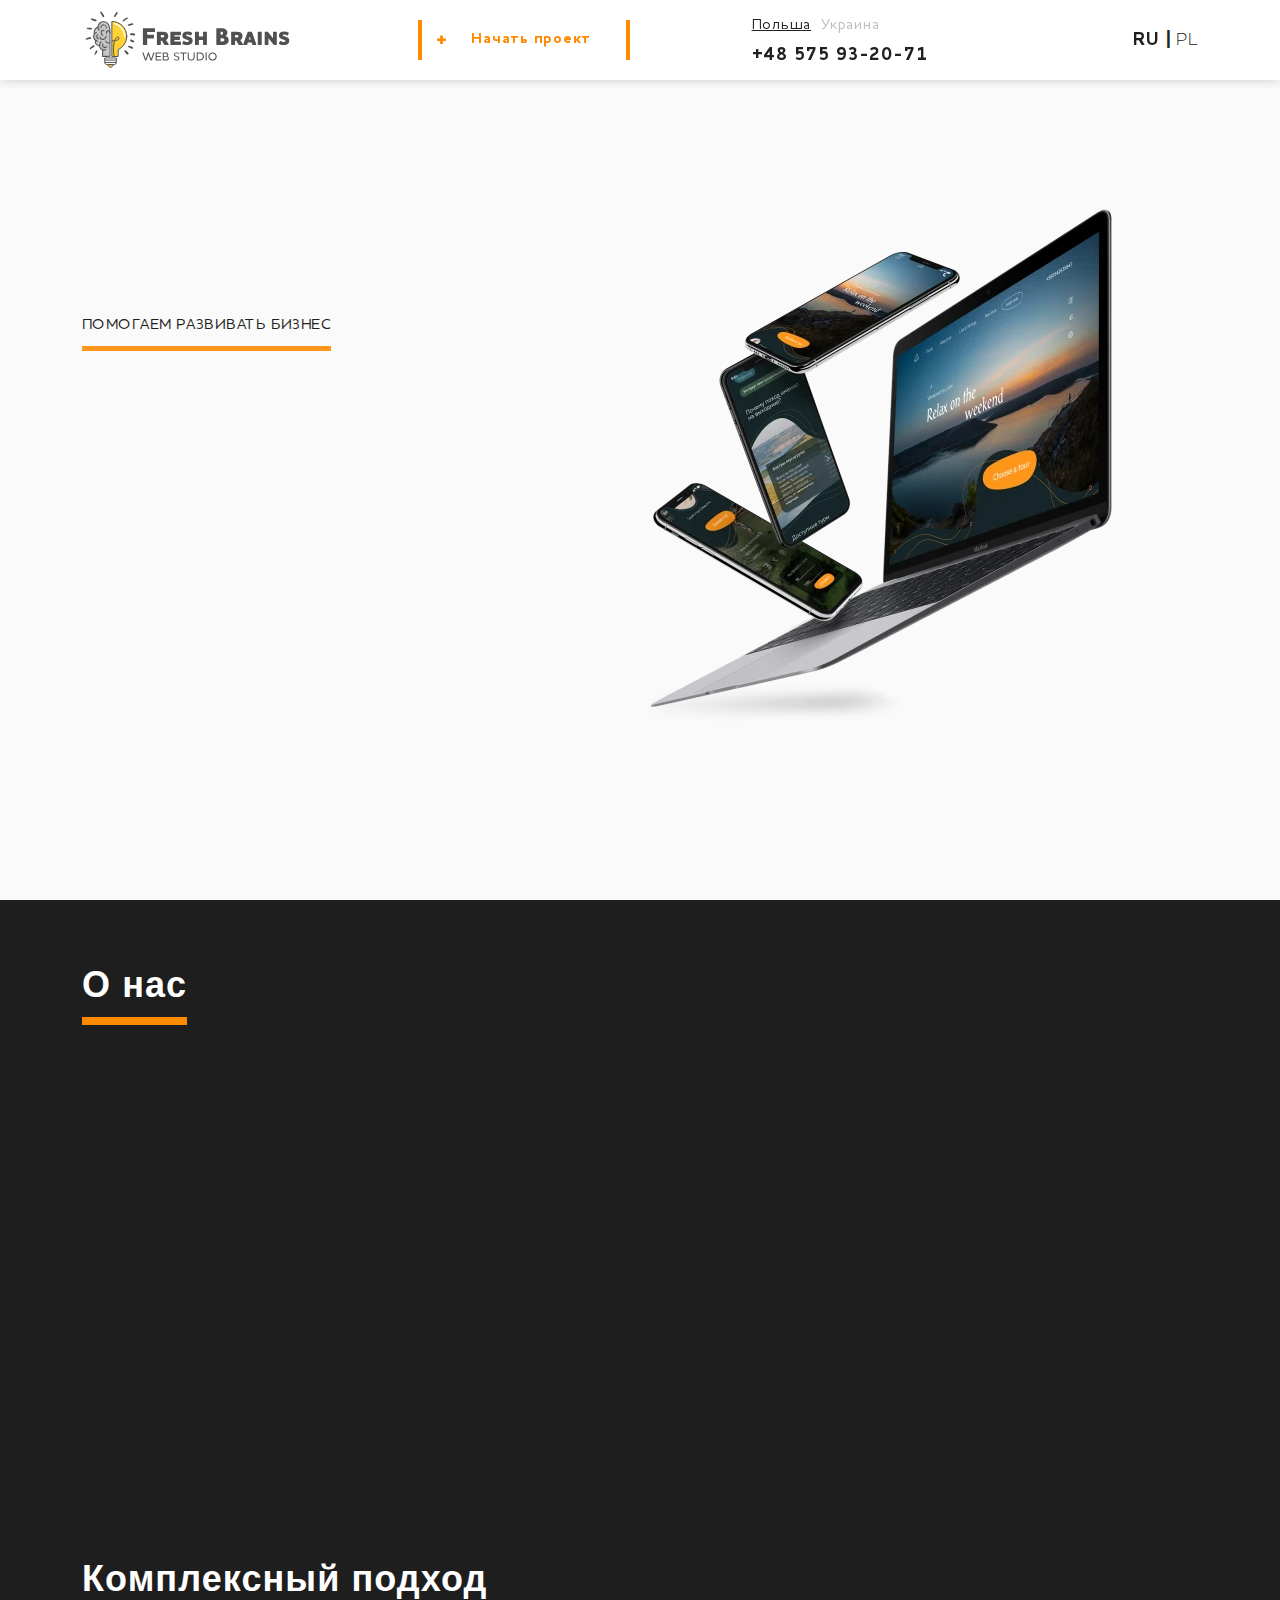
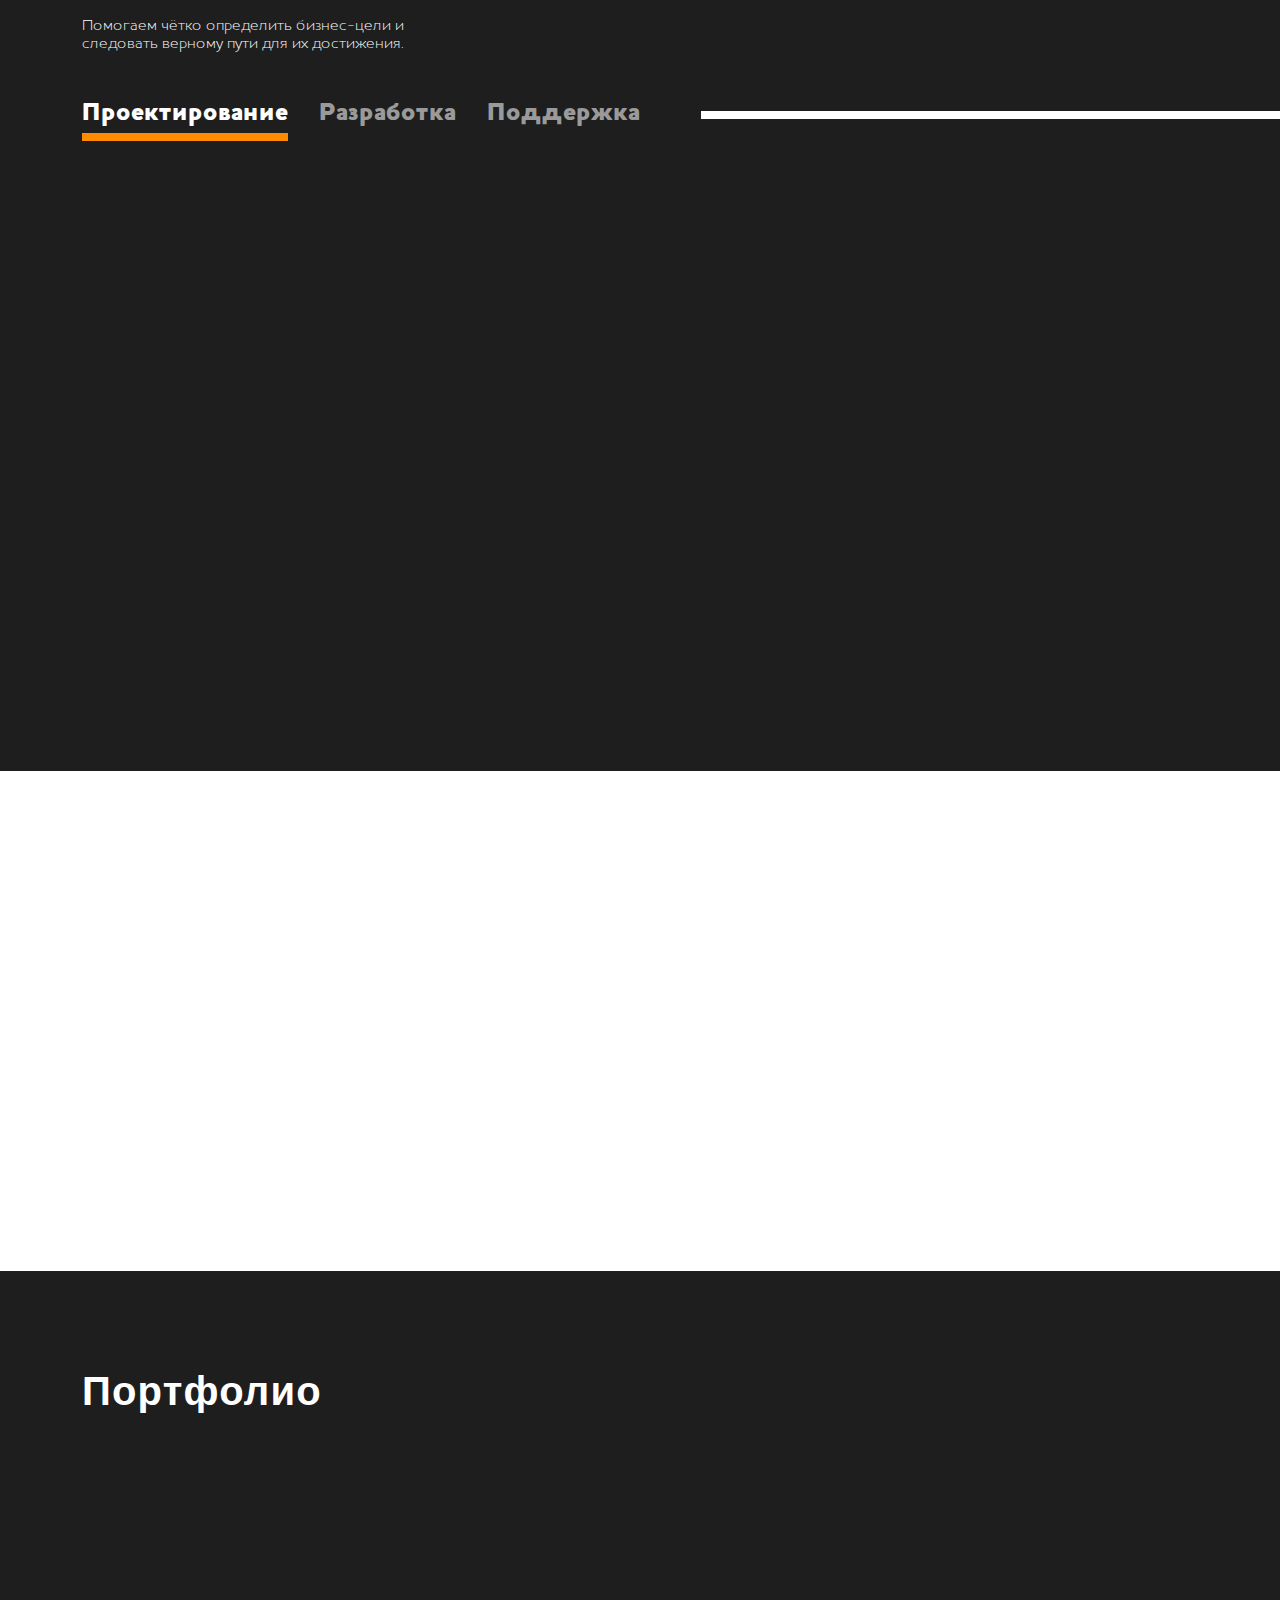
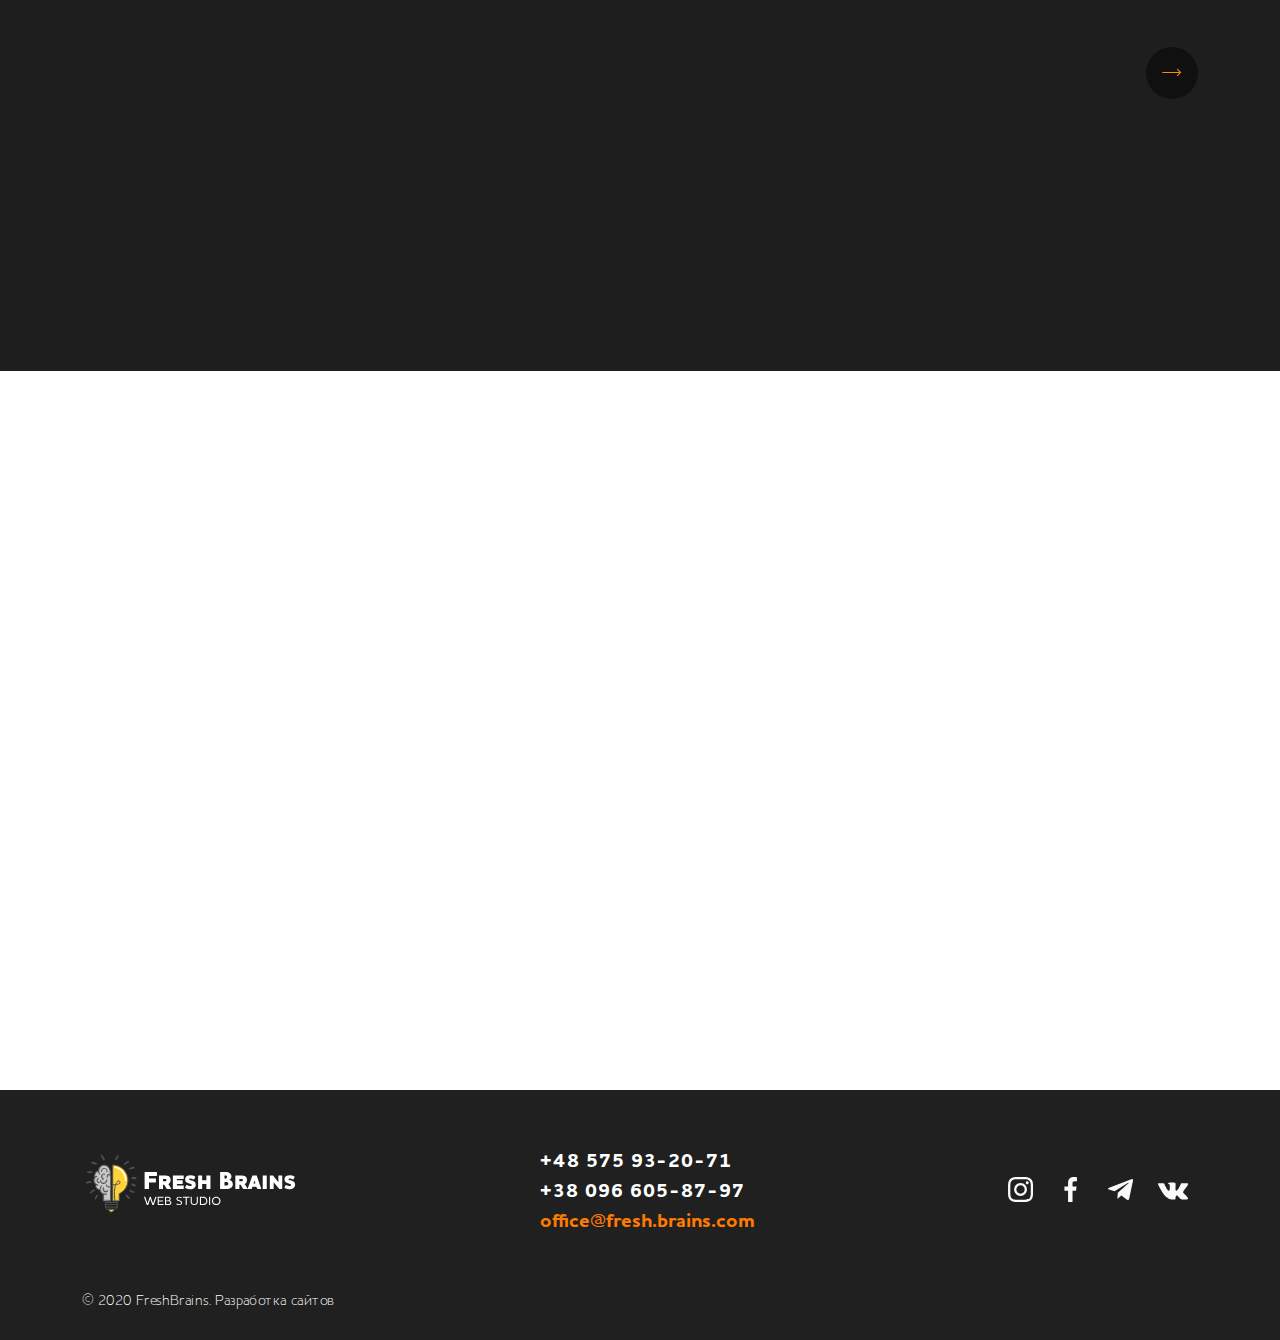
<file: product/index.html>
<!DOCTYPE html>
<html lang="ru">
<head>
  <meta charset="UTF-8">
  <meta name="viewport" content="width=device-width,initial-scale=1">
  <link rel="preload" href="fonts/HouschkaPro-Light.woff2" as="font" type="font/woff2" crossorigin="anonymous">
  <link rel="preload" href="fonts/HouschkaPro-Medium.woff2" as="font" type="font/woff2" crossorigin="anonymous">
  <link rel="preload" href="fonts/HouschkaPro-Bold.woff2" as="font" type="font/woff2" crossorigin="anonymous">
  <link rel="preload" href="fonts/HouschkaPro-ExtraBold.woff2" as="font" type="font/woff2" crossorigin="anonymous">
  <link media="none" onload="if(media!='all') media='all'" rel="stylesheet" type="text/css", href="css/style.min.css">
  <link rel="stylesheet" href="css/style.min.css">

  <link rel="icon" type="image/png" href="img/favicon.ico"/>
  <title>FreshBrains. Создание сайтов</title>
  <meta name="keywords" content="создание сайтов, веб-студия, разработка сайтов">
  <meta name="description"
        content="Fresh Brains Web Production⭐Генерируем лучшие идеи и создаем уникальную ценность Вашего бизнеса в глазах клиентов">
</head>
<body>

<div style="display:none">
  <svg>
    <symbol id="plus" width="9" height="9" viewBox="0 0 9 9">
      <path d="M8.918 6.014H5.876V8.984H3.104V6.014H0.044V3.386H3.104V0.416H5.876V3.386H8.918V6.014Z"/>
    </symbol>
    <symbol id="cross" width="25" height="25" viewBox="0 0 25 25">
      <path d="M3.8147e-06 2.94595L2.94595 0L12.5 9.55402L22.0541 0L25 2.94595L15.446 12.5L25 22.0541L22.0541 25L12.5
      15.446L2.94601 25L6.86646e-05 22.0541L9.55402 12.5L3.8147e-06 2.94595Z"/>
    </symbol>
    <symbol id="paperclip" width="25" height="25" viewBox="0 0 25 25">
      <g opacity="0.5">
        <path d="M14.6144 4.96219L14.6144 4.96219C15.7855 3.79106 17.6923 3.79106 18.8634 4.96219L19.217 4.60864L18.8634
        4.96219C20.0345 6.13333 20.0345 8.04009 18.8634 9.21122L10.3453 17.7293L10.3453 17.7293C10.2022 17.8725 9.96996
        17.8725 9.82673 17.7293C9.68352 17.5861 9.68352 17.3539 9.82673 17.2107L18.3448 8.69257C19.2306 7.80677 19.2306
         6.36659 18.3448 5.48079C17.9165 5.05247 17.3446 4.81559 16.7389 4.81559C16.1333 4.81559 15.5613 5.05244 15.133
         5.48079C15.133 5.4808 15.133 5.48081 15.133 5.48082L3.55258 17.0612C2.02079 18.593 2.02079 21.0844 3.55258
         22.6161L3.55259 22.6162C4.29384 23.3573 5.28182 23.7666 6.33003 23.7666C7.37822 23.7666 8.36627 23.3573
         9.10748 22.6161L20.9597 10.7639C22.0139 9.70974 22.5954 8.30573 22.5954 6.81494C22.5954 5.32414 22.0139
         3.92013 20.9597 2.86598C18.7819 0.688148 15.2395 0.688214 13.0618 2.86598L4.27189 11.6558L4.27186
         11.6558C4.12872 11.799 3.89653 11.799 3.75329 11.6558C3.61008 11.5126 3.61008 11.2804 3.75329 11.1372L12.5432
         2.34733C15.0063 -0.115777 19.0152 -0.115777 21.4783 2.34733L21.8319 1.99378L21.4783 2.34734C22.6724 3.54132
         23.3289 5.12635 23.3289 6.81494C23.3289 8.50351 22.6724 10.0885 21.4783 11.2825L9.62607 23.1347L9.62606
         23.1347C8.74502 24.0158 7.57608 24.5 6.33003 24.5C5.08399 24.5 3.91503 24.0158 3.03398 23.1347C1.21686
         21.3176 1.21686 18.3598 3.03398 16.5426L14.6144 4.96219Z" stroke="#474747"/>
      </g>
    </symbol>
    <symbol id="vk" width="30" height="18" viewBox="0 0 30 18">
      <path d="M26.5996 7.5978C27.0262 7.04631 27.3649 6.60381 27.615 6.26996C29.4164 3.87497 30.1972 2.34504 29.9579
      1.67802L29.864 1.5218C29.8016 1.42797 29.6399 1.3418 29.3798 1.26381C29.1194 1.18587 28.7862 1.17341 28.3803
      1.22486L23.8819 1.25659C23.7778 1.24622 23.6736 1.24865 23.5694 1.26381C23.4653 1.27964 23.3977 1.29553 23.3663
      1.31069C23.3349 1.32659 23.309 1.33932 23.2883 1.34969L23.2259 1.39658C23.1739 1.42763 23.1167 1.48246 23.0542
      1.5608C22.9917 1.63908 22.9393 1.72981 22.8979 1.83429C22.4086 3.09417 21.8515 4.2658 21.2267 5.34878C20.8413
      5.99444 20.4871 6.55456 20.1647 7.02771C19.8419 7.50194 19.5711 7.85067 19.3524 8.07412C19.1338 8.29796 18.9358
      8.47796 18.7589 8.61288C18.5816 8.74875 18.4464 8.80567 18.353 8.78499C18.2591 8.7643 18.1705 8.74362 18.0874
      8.72221C17.9415 8.62877 17.8242 8.50146 17.736 8.33972C17.6474 8.17872 17.5877 7.9755 17.5562 7.73063C17.5252
      7.48611 17.5066 7.27506 17.5018 7.09776C17.4962 6.92086 17.499 6.67115 17.5097 6.34796C17.5201 6.0251 17.5252
      5.80683 17.5252 5.69198C17.5252 5.2967 17.5331 4.867 17.5488 4.40347C17.5643 3.94029 17.5774 3.57296 17.5877
      3.30218C17.5981 3.03178 17.6032 2.74516 17.6032 2.44304C17.6032 2.1416 17.5849 1.90428 17.5482 1.73223C17.5117
      1.5608 17.4569 1.39421 17.3845 1.23247C17.3114 1.07141 17.2048 0.946187 17.064 0.857935C16.9234 0.769288 16.7491
      0.699294 16.5409 0.646828C15.9887 0.521606 15.2858 0.454712 14.4322 0.443723C12.4953 0.423717 11.2509 0.548544
      10.6991 0.818937C10.4804 0.933789 10.2824 1.08967 10.1055 1.28764C9.91791 1.51701 9.89204 1.64218 10.0276
      1.66218C10.6525 1.75601 11.0947 1.98019 11.3551 2.33405L11.4489 2.52132C11.5217 2.65719 11.5945 2.89659 11.6676
      3.24007C11.7404 3.58362 11.7873 3.96368 11.8083 4.38031C11.8604 5.14043 11.8604 5.79094 11.8083 6.3328C11.7562
      6.8746 11.7069 7.29608 11.66 7.59752C11.6131 7.89964 11.5427 8.14417 11.4493 8.33144C11.3554 8.51938 11.293
      8.6339 11.2616 8.6756C11.2303 8.71697 11.2044 8.74317 11.1837 8.7536C11.0482 8.80533 10.9078 8.83154 10.7619
      8.83154C10.616 8.83154 10.4391 8.75839 10.2308 8.61248C10.0224 8.46731 9.80621 8.26657 9.58271 8.01134C9.35853
      7.7565 9.10639 7.39955 8.82496 6.94115C8.54386 6.48349 8.25205 5.94164 7.95027 5.31705L7.70056 4.86384C7.54434
      4.57276 7.33081 4.14818 7.06008 3.59117C6.78935 3.03415 6.54961 2.49545 6.34166 1.97433C6.2582 1.75601 6.13331
      1.58943 5.96678 1.47457L5.88885 1.42769C5.83677 1.38627 5.75331 1.3418 5.6388 1.2952C5.52394 1.24831 5.40464
      1.21449 5.27942 1.19347L0.99963 1.22453C0.562313 1.22453 0.265715 1.32388 0.109498 1.5218L0.0470567 1.61529C0.0154977
      1.6677 0 1.75117 0 1.86534C0 1.98019 0.0313899 2.12058 0.0938315 2.28682C0.718755 3.75539 1.39823 5.17154 2.13215
      6.53523C2.86646 7.89964 3.50417 8.99846 4.04563 9.83139C4.58709 10.665 5.13893 11.4506 5.70146 12.1901C6.264 12.9295
       6.63612 13.403 6.8182 13.611C7.00028 13.8197 7.14343 13.976 7.24763 14.0797L7.63806 14.455C7.88777 14.7047 8.25509
       15.004 8.73935 15.3531C9.22356 15.7021 9.75955 16.0456 10.3483 16.3837C10.9364 16.7224 11.6213 16.9979 12.4021
       17.2117C13.183 17.4256 13.9431 17.5114 14.6825 17.4693H16.4788C16.8434 17.4383 17.1192 17.3242 17.3065 17.1258L17.3689
       17.0479C17.4103 16.9858 17.4496 16.8892 17.4861 16.7592C17.5224 16.6291 17.5411 16.4857 17.5411 16.3298C17.5303
       15.8821 17.5645 15.4779 17.6425 15.1192C17.7204 14.7598 17.809 14.4894 17.9081 14.3067C18.007 14.1249 18.1187
       13.9711 18.2439 13.8459C18.3688 13.7206 18.4571 13.6458 18.5095 13.6196C18.5616 13.5941 18.6034 13.5758 18.6344
       13.5648C18.8841 13.4816 19.1783 13.5623 19.517 13.8069C19.8553 14.0521 20.173 14.3535 20.4699 14.7129C20.7665
       15.0723 21.1231 15.4754 21.5398 15.9235C21.9561 16.3711 22.3206 16.7043 22.6331 16.9229L22.9456 17.1109C23.1538
       17.2354 23.4242 17.3499 23.7578 17.4545C24.0909 17.5583 24.3827 17.5845 24.6324 17.5324L28.6311 17.4696C29.0267
       17.4696 29.334 17.4048 29.5527 17.2744C29.7713 17.1451 29.9014 17.0009 29.9431 16.845C29.9845 16.6888 29.9873
       16.5126 29.9511 16.3142C29.9146 16.1166 29.878 15.9786 29.8418 15.9007C29.8053 15.8228 29.7714 15.7572 29.74
       15.7055C29.2193 14.7684 28.2249 13.6175 26.7566 12.2534L26.7253 12.2224L26.7098 12.2065L26.6943 12.1913H26.6786C26.0119
       11.556 25.5904 11.129 25.4135 10.91C25.0907 10.4941 25.0176 10.0723 25.1949 9.64536C25.319 9.3216 25.7874 8.63942 26.5996 7.5978Z"/>
    </symbol>
    <symbol id="facebook" width="25" height="25" viewBox="0 0 25 25">
      <g>
        <path d="M16.6635 4.15104H18.9458V0.176042C18.5521 0.121875 17.1979 0 15.6208 0C12.3302 0 10.076 2.06979
        10.076 5.87396V9.375H6.44476V13.8187H10.076V25H14.5281V13.8198H18.0125L18.5656 9.37604H14.5271V6.31458C14.5281
        5.03021 14.8739 4.15104 16.6635 4.15104Z"/>
      </g>
    </symbol>
    <symbol id="telegram" width="25" height="25" viewBox="0 0 25 25">
      <g>
        <path d="M9.80938 15.8136L9.39584 21.6303C9.9875 21.6303 10.2438 21.3761 10.551 21.0709L13.325 18.4199L19.0729
        22.6293C20.1271 23.2168 20.8698 22.9074 21.1542 21.6595L24.9271 3.98031L24.9281 3.97926C25.2625 2.42093 24.3646
        1.81156 23.3375 2.19385L1.16042 10.6845C-0.353123 11.272 -0.330206 12.1157 0.903127 12.498L6.57292 14.2616L19.7427
        6.02093C20.3625 5.61051 20.926 5.8376 20.4625 6.24801L9.80938 15.8136Z"/>
      </g>
    </symbol>
    <symbol id="instagram" width="25" height="25" viewBox="0 0 25 25">
      <g>
        <path d="M24.9755 7.35007C24.9169 6.02172 24.7021 5.1085 24.3944 4.31717C24.0769 3.4772 23.5886 2.72518 22.9487
        2.10002C22.3236 1.46513 21.5666 0.971793 20.7363 0.659308C19.9404 0.351593 19.032 0.136784 17.7036 0.0782166C16.3654
        0.0146894 15.9405 0 12.5463 0C9.1521 0 8.72725 0.0146894 7.39394 0.0732565C6.0656 0.131824 5.15237 0.346824 4.36124
        0.654348C3.52108 0.971793 2.76906 1.46017 2.1439 2.10002C1.50901 2.72518 1.01587 3.48216 0.703192 4.3124C0.395477
        5.1085 0.180668 6.01676 0.122101 7.34511C0.0585737 8.68338 0.0438843 9.10822 0.0438843 12.5024C0.0438843 15.8967
        0.0585737 16.3215 0.117141 17.6548C0.175708 18.9832 0.390708 19.8964 0.698423 20.6877C1.01587 21.5277 1.50901
        22.2797 2.1439 22.9049C2.76906 23.5398 3.52604 24.0331 4.35628 24.3456C5.15237 24.6533 6.06064 24.8681 7.38917
        24.9267C8.72229 24.9854 9.14733 24.9999 12.5415 24.9999C15.9358 24.9999 16.3606 24.9854 17.6939 24.9267C19.0223
        24.8681 19.9355 24.6533 20.7266 24.3456C22.4067 23.696 23.7351 22.3677 24.3847 20.6877C24.6922 19.8916 24.9072
        18.9832 24.9658 17.6548C25.0243 16.3215 25.039 15.8967 25.039 12.5024C25.039 9.10822 25.034 8.68338 24.9755
        7.35007ZM22.7242 17.5571C22.6704 18.7781 22.4653 19.4374 22.2944 19.8769C21.8743 20.966 21.0099 21.8304 19.9208
        22.2505C19.4813 22.4214 18.8172 22.6265 17.601 22.6801C16.2824 22.7389 15.8869 22.7534 12.5513 22.7534C9.21562
        22.7534 8.81519 22.7389 7.50135 22.6801C6.28041 22.6265 5.6211 22.4214 5.18156 22.2505C4.63958 22.0502 4.14624
        21.7328 3.74581 21.3176C3.33069 20.9123 3.01325 20.4239 2.81294 19.8819C2.64201 19.4424 2.43693 18.7781 2.38332
        17.5621C2.32456 16.2435 2.31006 15.8478 2.31006 12.5122C2.31006 9.17652 2.32456 8.77609 2.38332 7.46243C2.43693
        6.24149 2.64201 5.58218 2.81294 5.14264C3.01325 4.60047 3.33069 4.10732 3.75077 3.7067C4.15597 3.29158 4.64435
        2.97414 5.18652 2.77402C5.62606 2.60309 6.29033 2.39801 7.50631 2.34421C8.82492 2.28564 9.22058 2.27095 12.556
        2.27095C15.8966 2.27095 16.2921 2.28564 17.606 2.34421C18.8269 2.39801 19.4862 2.60309 19.9257 2.77402C20.4677
        2.97414 20.9611 3.29158 21.3615 3.7067C21.7766 4.11209 22.0941 4.60047 22.2944 5.14264C22.4653 5.58218 22.6704
        6.24626 22.7242 7.46243C22.7827 8.78105 22.7974 9.17652 22.7974 12.5122C22.7974 15.8478 22.7827 16.2385 22.7242
        17.5571Z"/>
        <path d="M12.5464 6.08032C9.00086 6.08032 6.12421 8.95678 6.12421 12.5025C6.12421 16.0482 9.00086 18.9246
        12.5464 18.9246C16.092 18.9246 18.9685 16.0482 18.9685 12.5025C18.9685 8.95678 16.092 6.08032 12.5464
        6.08032ZM12.5464 16.6684C10.2462 16.6684 8.38047 14.8028 8.38047 12.5025C8.38047 10.2021 10.2462 8.33658 12.5464
        8.33658C14.8467 8.33658 16.7122 10.2021 16.7122 12.5025C16.7122 14.8028 14.8467 16.6684 12.5464 16.6684Z"/>
        <path d="M20.7219 5.82643C20.7219 6.65438 20.0506 7.32571 19.2224 7.32571C18.3945 7.32571 17.7231 6.65438
        17.7231 5.82643C17.7231 4.99829 18.3945 4.32715 19.2224 4.32715C20.0506 4.32715 20.7219 4.99829 20.7219 5.82643Z"/>
      </g>
    </symbol>
    <symbol id="quotes" width="34" height="25" viewBox="0 0 34 25">
      <path
        d="M18.7 14.98C18.6067 11.8533 19.7267 8.86666 22.06 6.02C24.44 3.12666 27.24 1.26 30.46 0.42C31.3 0.186664 31.8833 0.373329 32.21 0.979997L33.4 2.73C33.82 3.43 33.7033 3.99 33.05 4.41C30.9033 5.85667 29.5733 7.02333 29.06 7.91C28.7333 8.51667 28.57 9.1 28.57 9.66C28.57 10.36 28.8267 10.99 29.34 11.55C29.9 12.0633 30.5067 12.4833 31.16 12.81C31.8133 13.1367 32.3967 13.7433 32.91 14.63C33.47 15.47 33.75 16.5433 33.75 17.85C33.75 19.7633 33.0967 21.3267 31.79 22.54C30.53 23.7067 28.8733 24.29 26.82 24.29C24.2067 24.29 22.2233 23.4733 20.87 21.84C19.5167 20.2067 18.7933 17.92 18.7 14.98ZM0.5 14.98C0.406667 11.8533 1.52667 8.86666 3.86 6.02C6.24 3.12666 9.04 1.26 12.26 0.42C13.1 0.186664 13.6833 0.373329 14.01 0.979997L15.2 2.73C15.62 3.43 15.5033 3.99 14.85 4.41C12.7033 5.85667 11.3733 7.02333 10.86 7.91C10.5333 8.51667 10.37 9.1 10.37 9.66C10.37 10.36 10.6267 10.99 11.14 11.55C11.7 12.0633 12.3067 12.4833 12.96 12.81C13.6133 13.1367 14.1967 13.7433 14.71 14.63C15.27 15.47 15.55 16.5433 15.55 17.85C15.55 19.7633 14.8967 21.3267 13.59 22.54C12.33 23.7067 10.6733 24.29 8.62 24.29C6.00667 24.29 4.02333 23.4733 2.67 21.84C1.31667 20.2067 0.593333 17.92 0.5 14.98Z"
        fill="#FF961B"/>
    </symbol>
    <symbol id="arrow" width="15" height="20" viewBox="0 0 15 20">
      <path
        d="M8.16322 0.71395C7.7727 0.323426 7.13953 0.323426 6.74901 0.71395L0.385047 7.07791C-0.0054774 7.46844 -0.00547735 8.1016 0.385047 8.49213C0.775571 8.88265 1.40874 8.88265 1.79926 8.49212L7.45611 2.83527L13.113 8.49212C13.5035 8.88265 14.1367 8.88265 14.5272 8.49212C14.9177 8.1016 14.9177 7.46843 14.5272 7.07791L8.16322 0.71395ZM8.45612 19.6667L8.45611 1.42106L6.45611 1.42106L6.45612 19.6667L8.45612 19.6667Z"
        fill="#FF8A00"/>
    </symbol>
  </svg>
</div>

<header class="header">

  <div class="header__main-wrap container">
    <a href="index.html" class="header__logo">
      <svg width="214" height="99" viewBox="0 0 220 85" fill="none" xmlns="http://www.w3.org/2000/svg">
        <path
          d="M67 40.375V46.55C67 46.6833 66.9583 46.7917 66.875 46.875C66.7917 46.9583 66.6833 47 66.55 47H63.05C62.9167 47 62.8083 46.9583 62.725 46.875C62.6417 46.7917 62.6 46.6833 62.6 46.55V30.425C62.6 30.3083 62.6417 30.2083 62.725 30.125C62.8083 30.025 62.9167 29.975 63.05 29.975H74.575C74.6917 29.975 74.7917 30.025 74.875 30.125C74.975 30.2083 75.025 30.3083 75.025 30.425V33.425C75.025 33.5417 74.975 33.65 74.875 33.75C74.7917 33.8333 74.6917 33.875 74.575 33.875H67V36.475H73.5C73.6333 36.475 73.7417 36.525 73.825 36.625C73.9083 36.7083 73.95 36.8083 73.95 36.925V39.925C73.95 40.0417 73.9083 40.15 73.825 40.25C73.7417 40.3333 73.6333 40.375 73.5 40.375H67ZM88.6531 38.075C88.6531 39.0917 88.4031 39.9417 87.9031 40.625C87.5198 41.1917 86.9948 41.65 86.3281 42L89.0281 46.225C89.1615 46.4083 89.2031 46.5833 89.1531 46.75C89.1031 46.9167 88.9615 47 88.7281 47H85.2781C84.8781 47 84.5948 46.85 84.4281 46.55L82.3031 42.775H81.0281V46.55C81.0281 46.6833 80.9781 46.7917 80.8781 46.875C80.7948 46.9583 80.6948 47 80.5781 47H77.4281C77.3115 47 77.2031 46.9583 77.1031 46.875C77.0198 46.7917 76.9781 46.6833 76.9781 46.55V33.85C76.9781 33.7167 77.0198 33.6083 77.1031 33.525C77.2031 33.4417 77.3115 33.4 77.4281 33.4H83.4531C84.5865 33.4 85.5781 33.625 86.4281 34.075C87.9115 34.875 88.6531 36.2083 88.6531 38.075ZM83.2281 36.9H81.0281V39.3H83.1781C83.6448 39.3 83.9865 39.1917 84.2031 38.975C84.4031 38.775 84.5031 38.4833 84.5031 38.1C84.5031 37.7333 84.4031 37.45 84.2031 37.25C83.9698 37.0167 83.6448 36.9 83.2281 36.9ZM91.3197 33.4H101.27C101.386 33.4 101.486 33.4417 101.57 33.525C101.67 33.6083 101.72 33.7167 101.72 33.85V36.55C101.72 36.6833 101.67 36.7917 101.57 36.875C101.486 36.9583 101.386 37 101.27 37H94.9197V38.35H100.245C100.378 38.35 100.486 38.3917 100.57 38.475C100.653 38.5583 100.695 38.6667 100.695 38.8V41.5C100.695 41.6333 100.653 41.7417 100.57 41.825C100.486 41.9083 100.378 41.95 100.245 41.95H94.9197V43.4H101.27C101.386 43.4 101.486 43.4417 101.57 43.525C101.67 43.6083 101.72 43.7167 101.72 43.85V46.55C101.72 46.6833 101.67 46.7917 101.57 46.875C101.486 46.9583 101.386 47 101.27 47H91.3197C91.2031 47 91.0947 46.9583 90.9947 46.875C90.9114 46.7917 90.8697 46.6833 90.8697 46.55V33.85C90.8697 33.7167 90.9114 33.6083 90.9947 33.525C91.0947 33.4417 91.2031 33.4 91.3197 33.4ZM108.281 44C108.748 44 109.115 43.9083 109.381 43.725C109.615 43.575 109.731 43.3417 109.731 43.025C109.731 42.725 109.581 42.4833 109.281 42.3C108.998 42.1167 108.573 41.9417 108.006 41.775C106.34 41.3083 105.148 40.7833 104.431 40.2C103.581 39.5167 103.156 38.4917 103.156 37.125C103.156 36.0083 103.606 35.0833 104.506 34.35C105.49 33.5833 106.84 33.2 108.556 33.2C110.24 33.2 111.756 33.6083 113.106 34.425C113.306 34.5417 113.356 34.725 113.256 34.975L112.156 37.25C112.04 37.5 111.865 37.55 111.631 37.4C110.448 36.75 109.34 36.425 108.306 36.425C107.906 36.425 107.59 36.4917 107.356 36.625C107.156 36.7417 107.056 36.9083 107.056 37.125C107.056 37.3917 107.181 37.6 107.431 37.75C107.681 37.9 108.065 38.05 108.581 38.2C108.665 38.2167 108.89 38.275 109.256 38.375C109.64 38.475 109.898 38.55 110.031 38.6C110.181 38.65 110.398 38.725 110.681 38.825C110.981 38.9083 111.24 39.0083 111.456 39.125C111.673 39.2417 111.89 39.3667 112.106 39.5C113.19 40.2333 113.731 41.325 113.731 42.775C113.731 44.0917 113.24 45.15 112.256 45.95C111.223 46.7833 109.881 47.2 108.231 47.2C106.415 47.2 104.773 46.7917 103.306 45.975C103.073 45.8417 103.023 45.65 103.156 45.4L104.231 43.125C104.348 42.875 104.531 42.825 104.781 42.975C105.898 43.6583 107.065 44 108.281 44ZM124.839 33.4H127.989C128.122 33.4 128.231 33.4417 128.314 33.525C128.397 33.6083 128.439 33.7167 128.439 33.85V46.55C128.439 46.6833 128.397 46.7917 128.314 46.875C128.231 46.9583 128.122 47 127.989 47H124.839C124.706 47 124.597 46.9583 124.514 46.875C124.431 46.7917 124.389 46.6833 124.389 46.55V41.95H120.164V46.55C120.164 46.6833 120.114 46.7917 120.014 46.875C119.931 46.9583 119.831 47 119.714 47H116.564C116.447 47 116.339 46.9583 116.239 46.875C116.156 46.7917 116.114 46.6833 116.114 46.55V33.85C116.114 33.7167 116.156 33.6083 116.239 33.525C116.339 33.4417 116.447 33.4 116.564 33.4H119.714C119.831 33.4 119.931 33.4417 120.014 33.525C120.114 33.6083 120.164 33.7167 120.164 33.85V38.3H124.389V33.85C124.389 33.7167 124.431 33.6083 124.514 33.525C124.597 33.4417 124.706 33.4 124.839 33.4ZM150.838 42.35C150.838 43.8333 150.263 44.9833 149.113 45.8C147.98 46.6 146.647 47 145.113 47H138.538C138.405 47 138.297 46.9583 138.213 46.875C138.13 46.7917 138.088 46.6833 138.088 46.55V30.425C138.088 30.3083 138.13 30.2083 138.213 30.125C138.297 30.025 138.405 29.975 138.538 29.975H143.513C145.397 29.975 146.847 30.3583 147.863 31.125C148.913 31.9417 149.438 33 149.438 34.3C149.438 36.0333 148.747 37.225 147.363 37.875V37.975C149.68 38.5583 150.838 40.0167 150.838 42.35ZM145.013 35.075C145.013 34.525 144.838 34.1167 144.488 33.85C144.222 33.6333 143.872 33.525 143.438 33.525H142.488V36.575H143.238C143.638 36.575 143.98 36.5083 144.263 36.375C144.763 36.125 145.013 35.6917 145.013 35.075ZM146.338 41.775C146.338 41.075 145.997 40.5917 145.313 40.325C144.947 40.175 144.43 40.1 143.763 40.1H142.488V43.425H144.113C144.697 43.425 145.138 43.3667 145.438 43.25C146.038 43 146.338 42.5083 146.338 41.775ZM164.996 38.075C164.996 39.0917 164.746 39.9417 164.246 40.625C163.863 41.1917 163.338 41.65 162.671 42L165.371 46.225C165.504 46.4083 165.546 46.5833 165.496 46.75C165.446 46.9167 165.304 47 165.071 47H161.621C161.221 47 160.938 46.85 160.771 46.55L158.646 42.775H157.371V46.55C157.371 46.6833 157.321 46.7917 157.221 46.875C157.138 46.9583 157.038 47 156.921 47H153.771C153.654 47 153.546 46.9583 153.446 46.875C153.363 46.7917 153.321 46.6833 153.321 46.55V33.85C153.321 33.7167 153.363 33.6083 153.446 33.525C153.546 33.4417 153.654 33.4 153.771 33.4H159.796C160.929 33.4 161.921 33.625 162.771 34.075C164.254 34.875 164.996 36.2083 164.996 38.075ZM159.571 36.9H157.371V39.3H159.521C159.988 39.3 160.329 39.1917 160.546 38.975C160.746 38.775 160.846 38.4833 160.846 38.1C160.846 37.7333 160.746 37.45 160.546 37.25C160.313 37.0167 159.988 36.9 159.571 36.9ZM170.488 44.625L169.913 46.5C169.813 46.8333 169.563 47 169.163 47H166.063C165.796 47 165.662 46.8833 165.662 46.65C165.662 46.6 165.679 46.5083 165.713 46.375L170.313 33.85C170.413 33.55 170.646 33.4 171.013 33.4H174.063C174.429 33.4 174.663 33.55 174.763 33.85L179.163 46.375C179.196 46.5083 179.213 46.6 179.213 46.65C179.213 46.8833 179.079 47 178.813 47H175.763C175.363 47 175.113 46.8333 175.013 46.5L174.413 44.625H170.488ZM173.463 41.5L172.488 38.4L171.488 41.5H173.463ZM180.713 33.85C180.713 33.7167 180.755 33.6083 180.838 33.525C180.938 33.4417 181.047 33.4 181.163 33.4H184.313C184.43 33.4 184.53 33.4417 184.613 33.525C184.713 33.6083 184.763 33.7167 184.763 33.85V46.55C184.763 46.6833 184.713 46.7917 184.613 46.875C184.53 46.9583 184.43 47 184.313 47H181.163C181.047 47 180.938 46.9583 180.838 46.875C180.755 46.7917 180.713 46.6833 180.713 46.55V33.85ZM199.793 47H197.643C197.36 47 197.093 46.85 196.843 46.55L191.668 40.275V46.55C191.668 46.6833 191.618 46.7917 191.518 46.875C191.435 46.9583 191.335 47 191.218 47H188.268C188.151 47 188.043 46.9583 187.943 46.875C187.86 46.7917 187.818 46.6833 187.818 46.55V33.85C187.818 33.7167 187.86 33.6083 187.943 33.525C188.043 33.4417 188.151 33.4 188.268 33.4H190.443C190.743 33.4 191.01 33.55 191.243 33.85L196.393 40.125V33.85C196.393 33.7167 196.435 33.6083 196.518 33.525C196.601 33.4417 196.71 33.4 196.843 33.4H199.793C199.926 33.4 200.035 33.4417 200.118 33.525C200.201 33.6083 200.243 33.7167 200.243 33.85V46.55C200.243 46.6833 200.201 46.7917 200.118 46.875C200.035 46.9583 199.926 47 199.793 47ZM207.646 44C208.113 44 208.48 43.9083 208.746 43.725C208.98 43.575 209.096 43.3417 209.096 43.025C209.096 42.725 208.946 42.4833 208.646 42.3C208.363 42.1167 207.938 41.9417 207.371 41.775C205.705 41.3083 204.513 40.7833 203.796 40.2C202.946 39.5167 202.521 38.4917 202.521 37.125C202.521 36.0083 202.971 35.0833 203.871 34.35C204.855 33.5833 206.205 33.2 207.921 33.2C209.605 33.2 211.121 33.6083 212.471 34.425C212.671 34.5417 212.721 34.725 212.621 34.975L211.521 37.25C211.405 37.5 211.23 37.55 210.996 37.4C209.813 36.75 208.705 36.425 207.671 36.425C207.271 36.425 206.955 36.4917 206.721 36.625C206.521 36.7417 206.421 36.9083 206.421 37.125C206.421 37.3917 206.546 37.6 206.796 37.75C207.046 37.9 207.43 38.05 207.946 38.2C208.03 38.2167 208.255 38.275 208.621 38.375C209.005 38.475 209.263 38.55 209.396 38.6C209.546 38.65 209.763 38.725 210.046 38.825C210.346 38.9083 210.605 39.0083 210.821 39.125C211.038 39.2417 211.255 39.3667 211.471 39.5C212.555 40.2333 213.096 41.325 213.096 42.775C213.096 44.0917 212.605 45.15 211.621 45.95C210.588 46.7833 209.246 47.2 207.596 47.2C205.78 47.2 204.138 46.7917 202.671 45.975C202.438 45.8417 202.388 45.65 202.521 45.4L203.596 43.125C203.713 42.875 203.896 42.825 204.146 42.975C205.263 43.6583 206.43 44 207.646 44Z"
          fill="#505050"/>
        <path
          d="M71.06 61.605L73.31 55.005C73.34 54.895 73.415 54.84 73.535 54.84H74.405C74.535 54.84 74.575 54.91 74.525 55.05L71.75 62.88C71.71 62.99 71.63 63.045 71.51 63.045H70.595C70.485 63.045 70.41 62.99 70.37 62.88L68.3 56.88H68.27L66.2 62.88C66.16 62.99 66.08 63.045 65.96 63.045H65.045C64.925 63.045 64.845 62.99 64.805 62.88L62.06 55.05C62.01 54.91 62.05 54.84 62.18 54.84H63.05C63.17 54.84 63.245 54.895 63.275 55.005L65.495 61.605H65.525L67.73 55.005C67.76 54.895 67.835 54.84 67.955 54.84H68.63C68.75 54.84 68.825 54.895 68.855 55.005L71.03 61.605H71.06ZM75.813 54.84H81.468C81.558 54.84 81.603 54.89 81.603 54.99V55.665C81.603 55.765 81.558 55.815 81.468 55.815H76.758V58.425H80.853C80.953 58.425 81.003 58.475 81.003 58.575V59.25C81.003 59.35 80.953 59.4 80.853 59.4H76.758V62.025H81.468C81.558 62.025 81.603 62.075 81.603 62.175V62.865C81.603 62.955 81.558 63 81.468 63H75.813C75.713 63 75.663 62.955 75.663 62.865V54.99C75.663 54.89 75.713 54.84 75.813 54.84ZM86.6769 63H83.1519C83.0519 63 83.0019 62.955 83.0019 62.865V54.99C83.0019 54.89 83.0519 54.84 83.1519 54.84H86.0169C86.8069 54.84 87.4119 54.99 87.8319 55.29C88.4119 55.67 88.7019 56.215 88.7019 56.925C88.7019 57.795 88.3369 58.39 87.6069 58.71V58.77C88.1769 58.86 88.6119 59.085 88.9119 59.445C89.2219 59.805 89.3769 60.26 89.3769 60.81C89.3769 61.54 89.1169 62.09 88.5969 62.46C88.0769 62.82 87.4369 63 86.6769 63ZM87.6219 57.12C87.6219 56.62 87.4119 56.245 86.9919 55.995C86.7019 55.835 86.3569 55.755 85.9569 55.755H84.0969V58.425H85.8219C86.3619 58.425 86.7319 58.375 86.9319 58.275C87.3919 58.035 87.6219 57.65 87.6219 57.12ZM88.2669 60.66C88.2669 60.12 88.0269 59.725 87.5469 59.475C87.2669 59.325 86.7469 59.25 85.9869 59.25H84.0969V62.1H86.3319C86.7619 62.1 87.1169 62.04 87.3969 61.92C87.9769 61.7 88.2669 61.28 88.2669 60.66ZM97.2064 62.235C97.7764 62.235 98.2064 62.125 98.4964 61.905C98.8564 61.635 99.0364 61.255 99.0364 60.765C99.0364 60.165 98.5764 59.72 97.6564 59.43C97.5164 59.38 97.3114 59.315 97.0414 59.235C96.7814 59.155 96.5664 59.09 96.3964 59.04C96.2264 58.99 96.0314 58.92 95.8114 58.83C95.6014 58.73 95.4164 58.625 95.2564 58.515C94.7064 58.135 94.4314 57.585 94.4314 56.865C94.4314 56.195 94.6714 55.675 95.1514 55.305C95.6614 54.915 96.3914 54.72 97.3414 54.72C98.2014 54.72 98.9914 54.93 99.7114 55.35C99.7814 55.39 99.7964 55.45 99.7564 55.53L99.4714 56.13C99.4314 56.22 99.3664 56.235 99.2764 56.175C98.6264 55.805 97.9614 55.62 97.2814 55.62C96.6814 55.62 96.2314 55.725 95.9314 55.935C95.6314 56.145 95.4814 56.455 95.4814 56.865C95.4814 57.185 95.5814 57.435 95.7814 57.615C95.9914 57.795 96.2964 57.955 96.6964 58.095C96.8664 58.155 97.1314 58.235 97.4914 58.335C97.8614 58.435 98.1864 58.54 98.4664 58.65C98.7564 58.75 99.0114 58.87 99.2314 59.01C99.8214 59.43 100.116 59.995 100.116 60.705C100.116 61.485 99.8314 62.095 99.2614 62.535C98.7314 62.925 98.0464 63.12 97.2064 63.12C96.1564 63.12 95.2464 62.88 94.4764 62.4C94.4064 62.36 94.3914 62.295 94.4314 62.205L94.7164 61.605C94.7564 61.515 94.8214 61.5 94.9114 61.56C95.5814 62.01 96.3464 62.235 97.2064 62.235ZM101 54.84H107.45C107.55 54.84 107.6 54.89 107.6 54.99V55.68C107.6 55.77 107.55 55.815 107.45 55.815H104.78V62.865C104.78 62.955 104.73 63 104.63 63H103.82C103.72 63 103.67 62.955 103.67 62.865V55.815H101C100.91 55.815 100.865 55.77 100.865 55.68V54.99C100.865 54.89 100.91 54.84 101 54.84ZM115.848 54.99V59.76C115.848 60.86 115.513 61.705 114.843 62.295C114.213 62.845 113.358 63.12 112.278 63.12C111.188 63.12 110.328 62.845 109.698 62.295C109.028 61.705 108.693 60.86 108.693 59.76V54.99C108.693 54.89 108.738 54.84 108.828 54.84H109.638C109.738 54.84 109.788 54.89 109.788 54.99V59.715C109.788 60.505 110.028 61.12 110.508 61.56C110.938 61.93 111.528 62.115 112.278 62.115C113.028 62.115 113.613 61.93 114.033 61.56C114.513 61.12 114.753 60.505 114.753 59.715V54.99C114.753 54.89 114.798 54.84 114.888 54.84H115.713C115.803 54.84 115.848 54.89 115.848 54.99ZM120.804 63H118.059C117.959 63 117.909 62.955 117.909 62.865V54.99C117.909 54.89 117.959 54.84 118.059 54.84H120.984C122.474 54.84 123.609 55.27 124.389 56.13C125.019 56.84 125.334 57.775 125.334 58.935C125.334 60.575 124.719 61.735 123.489 62.415C122.799 62.805 121.904 63 120.804 63ZM119.004 55.8V62.055H120.744C121.584 62.055 122.264 61.91 122.784 61.62C123.744 61.12 124.224 60.225 124.224 58.935C124.224 58.025 123.984 57.305 123.504 56.775C122.934 56.125 122.049 55.8 120.849 55.8H119.004ZM127.094 54.99C127.094 54.89 127.144 54.84 127.244 54.84H128.054C128.144 54.84 128.189 54.89 128.189 54.99V62.865C128.189 62.955 128.144 63 128.054 63H127.244C127.144 63 127.094 62.955 127.094 62.865V54.99ZM131.816 56.835C131.326 57.415 131.081 58.11 131.081 58.92C131.081 59.73 131.326 60.425 131.816 61.005C132.416 61.735 133.216 62.1 134.216 62.1C135.216 62.1 136.016 61.735 136.616 61.005C137.106 60.425 137.351 59.73 137.351 58.92C137.351 58.11 137.106 57.415 136.616 56.835C136.016 56.105 135.216 55.74 134.216 55.74C133.216 55.74 132.416 56.105 131.816 56.835ZM130.826 61.56C130.236 60.81 129.941 59.93 129.941 58.92C129.941 57.91 130.236 57.03 130.826 56.28C131.646 55.24 132.776 54.72 134.216 54.72C135.656 54.72 136.786 55.24 137.606 56.28C138.196 57.03 138.491 57.91 138.491 58.92C138.491 59.93 138.196 60.81 137.606 61.56C136.806 62.6 135.676 63.12 134.216 63.12C132.756 63.12 131.626 62.6 130.826 61.56Z"
          fill="#505050"/>
        <circle class="header__logo-shining" cx="28.5" cy="37.5" r="27.5" fill="url(#paint0_radial1)"/>
        <path
          d="M25.6925 24.704C24.9521 23.6938 23.6855 23.0107 22.4286 22.9145C20.9282 22.799 19.5544 23.2993 18.5314 24.3865C17.7617 25.2043 17.3817 26.2722 17.031 27.3113C16.8361 27.8693 16.5926 28.4273 16.4951 29.0142C15.8911 29.0623 15.2967 29.2836 14.8388 29.6204C14.1178 30.1399 13.6794 30.9192 13.2897 31.6985C12.8902 32.4971 12.7051 33.3918 12.8415 34.2866C12.9 34.6522 13.0071 35.0082 13.1046 35.3641C13.1046 35.3834 13.1143 35.4026 13.1241 35.4315C12.9974 35.5854 12.8805 35.7297 12.7636 35.8837C12.0621 36.8169 11.5716 37.8645 12.0002 38.9998C12.1854 39.4808 12.2177 40.0572 12.5003 40.4998C12.7049 40.9519 13.169 41.6245 13.5003 41.9998C13.7146 42.3076 14.1471 42.2047 14.4199 42.4741C14.264 42.6954 14.1373 42.9263 14.0302 43.1572C13.6892 43.8788 13.7866 44.6485 14.1568 45.2643C14.1666 45.2835 14.1763 45.3027 14.1763 45.322C14.5953 46.3418 15.5111 47.2077 16.5731 47.5637C17.0018 47.708 17.4305 47.7657 17.8494 47.7561C17.9176 48.1313 18.054 48.4873 18.2391 48.8337C18.8627 49.9786 19.3311 50.8648 20.5002 51.4998C20.773 51.6537 21.3179 51.8643 21.6199 51.9509C21.5517 52.3358 21.5225 52.7206 21.5128 53.1247C21.503 53.7404 21.4613 54.384 21.5002 54.9998C21.51 55.1345 21.4905 55.3554 21.5002 55.4998C21.4613 55.798 21.5517 55.9725 21.4738 56.2708C21.3764 56.6075 21.3277 56.9787 21.4738 57.3154C21.24 57.7869 21.2302 58.2623 21.201 58.7819C21.1913 58.9935 21.4446 59.0705 21.5907 58.9743C21.6297 58.9839 21.6589 58.9839 21.6979 58.9743C21.7661 58.9551 21.8343 58.9454 21.9025 58.9262C21.9415 58.9647 21.9902 58.9839 22.0584 58.9839C23.3445 59.0224 24.6695 59.1571 25.9458 58.9936C26.2186 58.9551 26.4817 58.8973 26.7448 58.8396C27.076 58.7626 27.3391 58.7819 27.6703 58.8011C27.7385 58.8011 27.797 58.8011 27.8652 58.7915C27.9724 58.9358 28.2257 58.8685 28.2939 58.7049C28.3621 58.5221 28.4206 58.3489 28.4595 58.1565C28.479 58.0603 28.5782 58.0575 28.5002 57.9998C28.7828 57.5957 28.781 57.002 28.7518 56.4728C28.6836 55.3279 28.5277 54.1926 28.479 53.0477C28.4693 52.7302 28.4595 52.4223 28.4595 52.1049C28.4595 51.9798 28.4595 51.8547 28.4595 51.7296C28.4595 51.643 28.4595 51.5372 28.4595 51.4891C28.4693 50.9407 28.4888 50.3827 28.5277 49.8343C28.5959 48.6797 28.7323 47.5348 28.9077 46.3899C29.0928 45.1584 29.2584 43.8596 28.9467 42.6377C28.898 42.4645 28.8492 42.2913 28.7908 42.1374C28.8005 41.9354 28.8103 41.7333 28.8103 41.5313C28.8687 39.3665 28.9272 37.2018 28.9759 35.037C28.9954 34.4598 28.9369 33.9595 28.5667 33.4784C28.4985 33.3822 28.5977 33.0863 28.5002 32.9998C28.5684 32.0376 28.4595 31.2848 28.557 30.3227C28.6349 29.5049 28.6628 28.4231 28.0002 27.9998C28.0002 28.0382 28.0002 27.9517 28.0002 27.9998C27.8931 27.2204 27.2514 26.6186 26.7545 26.0317C26.6571 25.9162 26.5402 25.7142 26.4427 25.6084"
          fill="#C7C8CA"/>
        <path opacity="0.2"
              d="M28.5165 34.2688C28.4483 33.73 28.2632 33.2393 28.2242 32.7005C28.2145 32.6139 28.1852 32.5273 28.1365 32.4504C28.2145 32.2099 28.2729 31.9597 28.3022 31.6903C28.3606 31.1996 28.3411 30.6993 28.3314 30.2087C28.3216 29.2658 28.3022 28.3133 28.1463 27.3801C27.8637 25.7445 26.8894 24.4071 25.3987 23.6278C22.3297 22.0403 17.8377 23.5748 16.9998 26.9999C16.7854 27.8851 16.9413 28.5956 16.9998 29.5C17.0485 30.3178 17.2633 31.4594 18.0818 31.8443C18.2571 31.9212 18.491 31.7865 18.4228 31.5845C18.0136 30.2856 17.8772 29.006 18.1207 27.6591C18.3838 26.2351 19.173 25.1191 20.5078 24.4937C21.8426 23.8684 23.5183 23.8587 24.8239 24.5803C26.0028 25.2249 26.7335 26.3987 26.9576 27.6976C27.1038 28.5827 27.094 29.4967 27.1038 30.3915C27.1038 30.8244 27.0843 31.2574 27.1135 31.6903C27.133 31.9212 27.172 32.1329 27.2207 32.3445C26.6361 32.2868 25.9541 32.5466 25.5936 32.9507C25.048 33.5472 24.6583 34.9422 25.5546 35.4137C25.7398 35.5099 26.0515 35.481 26.149 35.2597C26.2464 35.0385 26.2951 34.8749 26.3048 34.644C26.3048 34.4516 26.3536 34.288 26.4412 34.1148C26.5192 33.9705 26.7065 33.7991 26.8721 33.7413C26.8721 33.7413 26.8721 33.7413 27.3721 33.7413C27.3721 33.7413 27.8721 33.7413 27.8721 34.2413C27.8527 34.7705 28.1755 36.7218 28.2242 37.2413C28.2632 37.6551 28.3119 38.071 28.3314 38.4847C28.3119 38.6964 28.2924 39.0312 28.2729 39.2429C28.1755 40.0607 28.2145 40.0992 28.2729 39.2429C28.3606 38.1076 28.4483 36.9723 28.5262 35.8466C28.5652 35.3175 28.5847 34.7979 28.5165 34.2688Z"
              fill="#505050"/>
        <path opacity="0.2"
              d="M16.446 29.351C16.3876 29.3029 16.2999 29.2741 16.2512 29.2259C16.1537 29.1105 16.0173 29.2067 15.9881 29.3222C15.8517 29.3703 15.7153 29.428 15.6081 29.4665C15.3158 29.5723 15.0235 29.6781 14.741 29.8032C14.1856 30.063 13.718 30.4382 13.4159 30.977C12.8216 32.0161 12.1006 33.7863 12.7437 34.9313C12.8216 35.0756 12.997 35.1814 13.1626 35.2006C13.0847 35.2969 13.0165 35.3834 12.9483 35.4797C12.237 36.461 12.1006 37.6925 12.276 38.8567C12.4319 39.9342 12.8898 41.0022 13.5913 41.8488C14.0687 42.4357 15.2963 43.773 16.1732 43.292C16.2706 43.2343 16.3486 43.1188 16.3388 43.0034C16.3096 42.6185 16.0076 42.3587 15.725 42.1182C15.3938 41.82 15.0625 41.5409 14.7897 41.185C14.2636 40.5019 13.8739 39.7514 13.6887 38.9048C13.5134 38.0677 13.5426 37.1441 14.0005 36.4033C14.2149 36.0569 14.5072 35.7779 14.8384 35.5374C15.2184 35.268 15.4425 35.066 15.6373 34.6426C15.6958 34.5175 15.6763 34.3732 15.5399 34.2866C14.9066 33.9018 14.2733 34.1616 13.7375 34.5945C13.7375 34.3925 13.6985 34.1808 13.679 34.0076C13.6108 33.363 13.8154 32.7088 14.0103 32.1027C14.2051 31.4677 14.4292 30.9481 15.0235 30.5825C15.4522 30.3131 16.1147 30.1881 16.4363 29.7936C16.5434 29.6493 16.5824 29.4665 16.446 29.351Z"
              fill="#505050"/>
        <path opacity="0.2"
              d="M17.849 39.7322C17.5177 39.4339 17.089 39.4243 16.7383 39.1645C16.4752 38.9721 16.2609 38.6835 16.2219 38.3563C16.1732 38.0196 16.2414 37.6732 16.407 37.375C16.5921 37.0479 16.8844 36.7977 17.0208 36.461C17.1183 36.2397 16.8357 35.9703 16.6116 36.0569C16.0368 36.2686 15.6081 36.4033 15.2379 36.9324C14.8676 37.452 14.702 38.0869 14.7994 38.7219C14.8968 39.3666 15.2379 39.9631 15.7542 40.3768C16.2804 40.8001 17.0695 41.1753 17.7223 40.8001C18.0731 40.5788 18.1802 40.0208 17.849 39.7322Z"
              fill="#505050"/>
        <path opacity="0.2"
              d="M25.1073 37.221C25.0878 37.0286 24.8248 36.9324 24.7274 37.1152C24.1623 38.1446 23.5095 39.3376 22.2819 39.6263C21.7947 39.7417 21.0153 39.8187 20.5476 39.5685C20.2846 39.4338 20.1189 39.1356 19.9435 38.9143C19.8461 38.7892 19.7389 38.6545 19.6318 38.5391C19.5343 38.4429 19.359 38.3659 19.2908 38.2505C19.2615 38.2023 19.2031 38.1927 19.1641 38.212C18.2678 38.7026 18.8913 39.8476 19.4077 40.4152C20.0799 41.1464 21.2394 41.2522 22.1747 41.1272C23.0418 41.0117 23.9479 40.6557 24.5228 39.9726C25.2048 39.1741 25.1853 38.2216 25.1073 37.221Z"
              fill="#505050"/>
        <path opacity="0.2"
              d="M23.1782 32.6317C22.769 31.8909 21.7557 31.9198 21.1224 32.3335C20.5184 32.728 20.0409 33.4014 19.8461 34.0942C19.6512 34.8061 19.8363 35.5085 20.2845 36.0857C20.4794 36.3359 20.7035 36.5475 20.9276 36.7688C21.1516 36.9901 21.3465 37.2403 21.6583 37.3557C21.8044 37.4134 21.9701 37.298 22.009 37.1633C22.2429 36.2974 21.0152 35.7297 21.0055 34.8735C20.9958 34.4309 21.2198 33.9883 21.5219 33.6708C21.6583 33.5265 21.8531 33.3148 22.0675 33.3341C22.3987 33.363 22.4767 33.565 22.8469 33.4399C23.1879 33.3148 23.3536 32.9589 23.1782 32.6317Z"
              fill="#505050"/>
        <path opacity="0.2"
              d="M25.6239 47.6406C25.1952 47.6887 24.8153 47.9004 24.3866 47.9581C23.9871 48.0062 23.5487 47.9677 23.1784 47.8138C22.8374 47.6791 22.5159 47.429 22.3893 47.0826C22.3016 46.8517 22.3308 46.6015 22.3308 46.361C22.3211 46.082 22.1944 45.9377 22.1457 45.6972C22.1165 45.5721 21.9508 45.4759 21.8242 45.524C21.1422 45.7934 20.9863 46.5246 21.0642 47.1981C21.1422 47.91 21.6196 48.4873 22.2041 48.8817C22.7595 49.257 23.4415 49.4301 24.1138 49.4301C24.7568 49.4205 25.6629 49.2955 26.1208 48.8048C26.4813 48.4103 26.2572 47.5829 25.6239 47.6406Z"
              fill="#505050"/>
        <path opacity="0.2"
              d="M24.0843 50.45C22.5157 50.8637 20.5573 50.527 19.8461 48.8914C19.5148 48.141 19.5441 47.1596 19.6415 46.3611C19.7487 45.5337 19.9922 44.6581 20.2845 43.8788C20.3137 43.8019 20.265 43.7056 20.1968 43.6768C20.0604 43.6094 19.9825 43.5613 19.8363 43.6094C19.8169 43.6191 19.7974 43.6479 19.8071 43.6672C19.8363 43.696 19.8558 43.7345 19.8753 43.7634C19.0179 44.3695 18.5795 45.245 18.3749 46.2745C18.1411 47.4001 18.1216 48.5932 18.6282 49.6611C19.6415 51.8259 22.3013 52.5378 24.4935 51.8836C25.4093 51.6046 25.0196 50.2095 24.0843 50.45Z"
              fill="#505050"/>
        <path opacity="0.2"
              d="M27.7286 57.3002C26.7738 57.4734 25.8092 57.2521 24.8642 57.1078C24.1042 56.9923 23.354 56.9057 22.6038 56.9731C22.4869 56.3381 22.5161 55.6935 22.5453 55.0392C22.594 54.2022 22.8084 53.0765 22.3992 52.3069C22.2141 51.9701 21.7659 52.0375 21.571 52.3069C21.2885 52.6917 21.269 53.192 21.2203 53.6538C21.1618 54.1733 21.1131 54.6833 21.0741 55.2028C21.0059 56.1457 21.0059 57.0982 21.3177 58.0025C21.4541 58.3874 21.5811 59.096 22.0001 58.9998C22.9451 58.7688 24.055 58.8458 25.0001 58.9998C26.0133 59.1633 26.977 59.1922 28.0001 58.9998C28.9646 58.8362 28.6834 57.127 27.7286 57.3002Z"
              fill="#505050"/>
        <path class="header__logo-stripes"
              d="M35.1528 13.6878C34.5877 14.4382 34.1395 15.333 33.6718 16.1508C33.4477 16.5356 32.5222 17.9211 33.2334 18.2578C34.0518 18.6619 34.6656 17.4785 35.0261 16.9301C35.5425 16.1412 36.1465 15.3426 36.5558 14.5056C37.0234 13.5531 35.7763 12.87 35.1528 13.6878Z"/>
        <path class="header__logo-stripes"
              d="M46.5519 18.7582C45.5873 18.8544 44.6033 19.5952 43.8433 20.1629C43.4439 20.4611 43.0541 20.769 42.6936 21.1154C42.3526 21.4329 41.9045 21.8562 41.8363 22.3372C41.7778 22.7413 42.0603 23.0685 42.489 22.9819C42.9275 22.8953 43.288 22.5297 43.6192 22.2507C43.9602 21.962 44.3207 21.6926 44.691 21.4329C45.0417 21.1923 45.4119 20.9614 45.7919 20.7498C46.2206 20.5092 46.7175 20.3457 47.078 20.0089C47.5067 19.5952 47.1949 18.6909 46.5519 18.7582Z"/>
        <path class="header__logo-stripes"
              d="M22.8763 17.4882C22.6717 16.5934 22.0774 15.7083 21.5708 14.9386C21.0544 14.1593 20.4503 13.303 19.6124 12.8508C18.9889 12.5141 18.3361 13.2164 18.6674 13.7744C18.9986 14.5249 19.5345 15.1695 19.9729 15.8622C20.4406 16.603 20.7524 17.4401 21.2395 18.1713C21.7949 18.9987 23.1102 18.4888 22.8763 17.4882Z"/>
        <path class="header__logo-stripes"
              d="M14.6342 21.048C14.1665 20.8075 13.6404 20.6824 13.1337 20.5285C12.6466 20.3745 12.1594 20.2206 11.6626 20.0859C10.9903 19.9031 9.61652 19.4894 9.11963 20.2014C9.0904 20.2495 9.07092 20.3072 9.08066 20.3649C9.08066 20.4996 9.11963 20.6247 9.18783 20.7305C9.18783 20.7498 9.20732 20.769 9.21706 20.7786C9.34372 20.9614 9.54832 21.1154 9.70421 21.2501C10.0842 21.5579 10.6006 21.7215 11.0585 21.885C11.5067 22.0582 11.9646 22.1929 12.4225 22.3469C12.8999 22.5008 13.3871 22.7221 13.884 22.799C14.3614 22.8664 14.829 22.7221 15.0239 22.2506C15.1993 21.8177 15.0726 21.2693 14.6342 21.048Z"/>
        <path class="header__logo-stripes"
              d="M9.8211 29.5916C8.9832 29.3991 8.05762 29.428 7.19049 29.3703C6.51823 29.3222 5.32958 29.1105 4.83269 29.6685C4.70603 29.8032 4.65732 30.0245 4.76449 30.1977C5.18344 30.8519 6.30388 30.8231 7.00538 30.8904C7.85302 30.9674 8.76886 31.1406 9.6165 31.0924C10.4447 31.0251 10.7175 29.784 9.8211 29.5916Z"/>
        <path class="header__logo-stripes"
              d="M52.3197 25.0504C51.7839 24.7618 51.2383 24.8868 50.6634 24.9927C50.147 25.0889 49.6307 25.214 49.124 25.3679C48.6369 25.5122 48.1595 25.7142 47.7308 25.9644C47.5067 26.0991 47.3411 26.2723 47.1949 26.4743C47.0975 26.609 47.039 26.8399 46.9416 26.9458C46.8052 27.0804 46.9513 27.2632 47.117 27.244C47.1267 27.244 47.1462 27.244 47.1559 27.2344C47.419 27.3979 47.8477 27.3883 48.1302 27.3498C48.6174 27.2825 49.1143 27.1093 49.5819 26.9746C50.0301 26.8495 50.488 26.7437 50.9557 26.6667C51.5208 26.5705 52.0079 26.5705 52.4756 26.1953C52.8458 25.9067 52.7192 25.2621 52.3197 25.0504Z"/>
        <path class="header__logo-stripes"
              d="M54.1029 35.5373C53.3137 35.0562 52.0959 35.037 51.1995 35.0947C50.5565 35.1332 49.1048 35.3449 49.2607 36.2781C49.3776 36.9901 50.6831 36.9708 51.1995 37.0093C51.56 37.0382 51.9107 37.0863 52.2712 37.144C52.7097 37.221 53.1578 37.3749 53.606 37.3653C54.5998 37.3461 54.9505 36.0472 54.1029 35.5373Z"/>
        <path class="header__logo-stripes"
              d="M9.4702 39.915C9.21688 38.6258 7.53135 39.0972 6.68371 39.3377C5.68018 39.6264 4.44282 39.9342 3.79978 40.7905C3.68287 40.9444 3.70235 41.2235 3.79978 41.3774C3.80953 41.3966 3.89721 41.541 4.00439 41.5891C4.10182 41.6275 4.1895 41.666 4.30642 41.666C4.3259 41.666 4.50128 41.6372 4.55974 41.6179C4.63768 41.6179 4.74485 41.6179 4.76434 41.6179C5.26123 41.5794 5.78735 41.387 6.2745 41.2523C6.74217 41.1272 7.20983 41.0022 7.68724 40.8963C8.06721 40.8098 8.34002 40.906 8.71999 40.8867C9.24611 40.8579 9.56763 40.4249 9.4702 39.915Z"/>
        <path class="header__logo-stripes"
              d="M12.1887 47.2847C11.3215 47.3328 10.5129 48.141 9.8601 48.6509C9.20732 49.1608 8.39865 49.7477 8.00893 50.4789C7.75561 50.9407 8.18431 51.6816 8.76889 51.4603C9.52884 51.162 10.2011 50.5559 10.8539 50.0652C11.1851 49.8247 11.5164 49.5842 11.8477 49.3533C12.2082 49.1031 12.6661 48.8434 12.8609 48.4296C13.085 47.939 12.822 47.2463 12.1887 47.2847Z"/>
        <path class="header__logo-stripes"
              d="M14.5464 52.9323C13.9521 53.5576 13.689 54.4813 13.3578 55.2606C13.0168 56.0591 12.8609 56.7711 12.9583 57.637C12.9583 57.6755 13.007 57.7139 13.046 57.6851C13.7182 57.2233 14.1957 56.6941 14.5951 55.9822C15.0043 55.2509 15.6376 54.5005 15.8325 53.6827C16.0079 52.9707 15.092 52.355 14.5464 52.9323Z"/>
        <path class="header__logo-stripes"
              d="M53.8494 43.3497C53.4694 42.4164 52.3392 42.2336 51.4623 41.9161C51.0531 41.7718 50.6439 41.6082 50.2055 41.5794C49.8158 41.5505 49.2507 41.7622 49.2799 42.2432C49.3286 43.0803 50.2834 43.494 50.9557 43.8018C51.7059 44.1482 52.6802 44.7158 53.4791 44.2348C53.7617 44.0712 53.976 43.6768 53.8494 43.3497Z"/>
        <path class="header__logo-stripes"
              d="M51.9887 49.1992C51.2775 48.8625 50.498 48.6508 49.7576 48.3814C49.1535 48.1602 48.3156 47.7176 47.6725 47.9004C47.4095 47.9774 47.2828 48.2371 47.3315 48.4873C47.4777 49.1704 48.3935 49.6995 48.9489 50.0363C49.6211 50.4404 50.4201 50.8637 51.1898 51.0369C51.6867 51.1427 52.203 50.931 52.3979 50.45C52.583 50.0267 52.4564 49.4205 51.9887 49.1992Z"/>
        <path class="header__logo-stripes"
              d="M47.8089 55.7512C47.5946 54.9911 46.7859 54.4235 46.2305 53.9039C45.9577 53.6442 45.6752 53.394 45.3829 53.1535C45.0322 52.8649 44.7399 52.7494 44.3209 52.5762C43.8825 52.3934 43.3856 52.9322 43.5415 53.3459C43.6876 53.7211 43.7948 54.0194 44.0481 54.3369C44.3014 54.6544 44.5645 54.9623 44.8373 55.2701C45.3537 55.857 45.8895 56.646 46.6592 56.8769C47.351 57.0981 47.994 56.415 47.8089 55.7512Z"/>
        <path
          d="M46.0356 38.0869C46.0356 44.1482 42.4307 49.3821 37.2182 51.8066V58.9166H30.6904V22.9337C39.1668 22.9337 46.0356 29.7166 46.0356 38.0869Z"
          fill="#FFD335" stroke="#505050" stroke-miterlimit="10" stroke-linecap="round" stroke-linejoin="round"/>
        <path
          d="M35.2991 60.4849V65.0837C35.2991 66.3152 34.2858 67.3255 33.029 67.3255H25.7022C24.4551 67.3255 23.4321 66.3249 23.4321 65.0837V60.4849H35.2991Z"
          stroke="#505050" stroke-miterlimit="10"/>
        <path
          d="M17.9369 31.6793C16.3683 29.4761 16.758 26.051 19.0769 24.4731C21.4152 22.8857 24.8544 23.3956 26.4523 25.7624C27.2999 27.0227 27.7579 28.6294 28.0501 30.1015C28.3522 31.612 28.2645 33.084 28.2645 34.6041C28.2645 38.4237 28.2645 42.2433 28.2645 46.0629C28.2645 50.3924 28.2645 54.7218 28.2645 59.0513C28.4301 58.8878 28.586 58.7338 28.7516 58.5703C26.199 58.5222 23.6561 58.4837 21.1034 58.4356C21.269 58.5992 21.4249 58.7531 21.5905 58.9166C21.6003 56.6653 21.61 54.414 21.6198 52.1723C21.6198 51.5565 20.6455 51.5565 20.6455 52.1723C20.6357 54.4236 20.626 56.6749 20.6162 58.9166C20.6162 59.1764 20.8403 59.3977 21.1034 59.3977C23.6561 59.4458 26.199 59.4843 28.7516 59.5324C29.0147 59.5324 29.2388 59.3111 29.2388 59.0513C29.2388 54.8469 29.2388 50.6521 29.2388 46.4477C29.2388 42.2818 29.1414 38.1062 29.2388 33.9403C29.2778 32.3143 29.2388 30.7461 28.8296 29.149C28.4496 27.6385 27.9332 26.0317 26.9297 24.7906C25.0103 22.4142 21.3372 21.9139 18.7553 23.5303C15.8909 25.3198 15.1699 29.4569 17.099 32.17C17.4498 32.6703 18.2974 32.1892 17.9369 31.6793Z"
          fill="#505050"/>
        <path
          d="M16.3293 28.1002C13.1531 29.2163 11.3214 32.5933 12.1886 35.826C12.3445 36.4225 13.2895 36.1723 13.1239 35.5662C12.4029 32.8627 13.9131 29.9667 16.5827 29.0239C17.177 28.8218 16.9237 27.8886 16.3293 28.1002Z"
          fill="#505050"/>
        <path
          d="M14.7314 33.6902C13.5525 33.594 12.588 34.8062 12.0813 35.7299C11.5162 36.7593 11.2727 37.9523 11.4285 39.1165C11.7208 41.3678 13.4941 43.2439 15.7155 43.7731C16.3293 43.9174 16.5826 42.9938 15.9785 42.8495C14.2248 42.4358 12.7926 41.0407 12.4418 39.2801C12.2664 38.3949 12.3834 37.4521 12.7341 36.6246C13.0361 35.9031 13.8058 34.5946 14.7314 34.6716C15.355 34.7004 15.355 33.7383 14.7314 33.6902Z"
          fill="#505050"/>
        <path
          d="M13.8058 42.4261C12.9874 43.4941 13.114 45.0334 13.8447 46.1206C14.6437 47.3233 16.0077 47.9679 17.362 48.3816C17.966 48.5644 18.2193 47.6408 17.625 47.458C16.5728 47.1405 15.4621 46.669 14.7801 45.7646C14.1468 44.9372 14.0006 43.7731 14.6534 42.9168C15.0236 42.4165 14.176 41.9451 13.8058 42.4261Z"
          fill="#505050"/>
        <path
          d="M19.2814 43.3979C17.4886 45.2451 16.9138 48.0545 18.1609 50.3443C19.4665 52.7592 22.2432 53.1825 24.7082 52.4994C25.3123 52.3358 25.0589 51.4026 24.4451 51.5758C22.3894 52.153 20.0998 51.8933 18.9988 49.8632C17.9661 47.9486 18.4824 45.6011 19.9634 44.081C20.4018 43.6288 19.71 42.9457 19.2814 43.3979Z"
          fill="#505050"/>
        <path
          d="M21.0936 45.5337C20.285 46.8518 20.5772 48.6798 21.8243 49.6323C23.0715 50.5848 24.9421 50.3924 26.0236 49.2956C26.462 48.853 25.7703 48.1699 25.3318 48.6125C24.5816 49.3726 23.2761 49.5361 22.4089 48.8723C21.5418 48.2084 21.3664 46.9192 21.9218 46.0148C22.2628 45.4856 21.4249 44.995 21.0936 45.5337Z"
          fill="#505050"/>
        <path
          d="M23.8218 42.8399C24.0654 45.0239 26.5011 46.2746 28.401 45.0239C28.9174 44.6871 28.4302 43.8501 27.9138 44.1964C26.6862 45.0046 24.9714 44.36 24.7961 42.8399C24.7279 42.2241 23.7536 42.2241 23.8218 42.8399Z"
          fill="#505050"/>
        <path
          d="M24.3867 37.8561C24.3185 39.3281 23.3831 40.7328 21.8437 41.0022C20.4213 41.2523 19.0085 40.2517 19.0183 38.7797C19.0183 38.164 18.044 38.164 18.044 38.7797C18.0342 40.7617 19.8757 42.2144 21.8243 41.9643C23.9287 41.7045 25.2635 39.8477 25.361 37.8465C25.3902 37.2403 24.4159 37.2403 24.3867 37.8561Z"
          fill="#505050"/>
        <path
          d="M21.688 36.9902C20.782 36.2975 20.0025 35.2969 20.1194 34.0943C20.2169 33.0359 21.2788 31.9969 22.3993 32.5068C22.9644 32.7666 23.4613 31.9295 22.8864 31.6794C21.3958 31.0059 19.7297 31.8718 19.262 33.3823C18.7554 35.0371 19.6907 36.6727 20.9963 37.6637C21.4834 38.0485 22.1752 37.3654 21.688 36.9902Z"
          fill="#505050"/>
        <path
          d="M20.0606 29.5915C19.8755 28.1291 20.9472 26.7533 22.5158 26.8688C23.9968 26.9842 24.8541 28.4466 24.4839 29.7936C24.3183 30.3901 25.2536 30.6498 25.4192 30.0533C25.9551 28.1387 24.6983 26.1376 22.662 25.9259C20.5575 25.7046 18.833 27.5519 19.0863 29.5915C19.1545 30.1977 20.1385 30.2073 20.0606 29.5915Z"
          fill="#505050"/>
        <path
          d="M25.7898 35.0179C25.3026 34.2289 25.6436 33.1706 26.5984 32.9493C27.563 32.7377 28.3436 33.5458 28.2657 34.4598C28.217 35.0756 29.1608 35.0756 29.2095 34.4598C29.3362 32.9012 27.8747 31.6505 26.3354 32.0161C24.7765 32.3817 24.1237 34.1808 24.9421 35.4989C25.2831 36.0281 26.121 35.547 25.7898 35.0179Z"
          fill="#505050"/>
        <path
          d="M16.1539 36.0185C15.0334 36.5861 14.3806 37.8657 14.634 39.0876C14.8873 40.3287 16.0175 41.1946 17.2548 41.3101C17.8784 41.3678 17.8784 40.4057 17.2548 40.348C16.4462 40.271 15.7057 39.6264 15.5693 38.8278C15.4329 38.01 15.92 37.2115 16.641 36.8459C17.1964 36.5669 16.7092 35.7395 16.1539 36.0185Z"
          fill="#505050"/>
        <path d="M23.7144 65.0837H35.0065" stroke="#505050" stroke-miterlimit="10" stroke-linecap="round"
              stroke-linejoin="round"/>
        <path d="M23.6753 62.6497H35.0454" stroke="#505050" stroke-miterlimit="10" stroke-linecap="round"
              stroke-linejoin="round"/>
        <path
          d="M31.8401 67.5468C31.8401 68.8938 30.7294 69.9906 29.3653 69.9906C28.0013 69.9906 26.8906 68.8938 26.8906 67.5468C26.8906 67.4699 26.8906 67.3929 26.9004 67.3159H31.8206C31.8303 67.3929 31.8401 67.4699 31.8401 67.5468Z"
          fill="#FFD335" stroke="#505050" stroke-miterlimit="10"/>
        <path
          d="M30.6904 42.6858C32.7949 42.9263 34.4122 42.6281 35.4158 42.3491C36.6336 42.0123 37.7054 41.6948 37.9489 40.8578C38.1925 40.0304 37.5885 38.8759 36.8772 38.7412C35.484 38.4718 33.7595 42.1085 33.5256 42.6281C33.2821 43.5902 33.0677 44.61 32.8826 45.6684C32.0447 50.7483 32.3955 55.2894 33.0775 58.907"
          stroke="#505050" stroke-miterlimit="10"/>
        <path
          d="M32.7659 25.849C34.2468 26.2146 35.7278 26.6379 37.0431 27.4172C38.2317 28.1195 39.2158 29.1009 40.0147 30.2073C41.7489 32.603 43.074 35.5374 43.2104 38.5007C43.2494 39.4243 44.7108 39.4339 44.6718 38.5007C44.5354 35.2392 43.1227 31.968 41.1838 29.351C40.268 28.1099 39.1865 27.0131 37.8517 26.2049C36.4098 25.339 34.7827 24.8484 33.1556 24.4443C32.2398 24.2326 31.85 25.6181 32.7659 25.849Z"
          fill="white"/>
        <defs>
          <radialGradient id="paint0_radial1" cx="0" cy="0" r="1" gradientUnits="userSpaceOnUse"
                          gradientTransform="translate(28.5 37.5) rotate(90) scale(67.6351)">
            <stop offset="0.192708" stop-color="#FFD335"/>
            <stop offset="0.442708" stop-color="white" stop-opacity="0"/>
          </radialGradient>
        </defs>
      </svg>
      Логотип
    </a>

    <button class="header__start-btn">
      <svg class="header__start-btn-plus">
        <use xlink:href="#plus"></use>
      </svg>
      Начать проект
    </button>

    <div class="header__burger-wrap">
      <ul class="social">
        <li class="social__item">
          <a class="social-link" href="#">
            <svg>
              <use xlink:href="#instagram"></use>
            </svg>
            Мы в Телеграм
          </a>
        </li>
        <li class="social__item">
          <a class="social-link" href="#">
            <svg>
              <use xlink:href="#facebook"></use>
            </svg>
            Мы в Фейсбуке
          </a>
        </li>
        <li class="social__item">
          <a class="social-link" href="#">
            <svg>
              <use xlink:href="#telegram"></use>
            </svg>
            Мы в Инстаграме
          </a>
        </li>
        <li class="social__item social--vk">
          <a class="social-link" href="#">
            <svg>
              <use xlink:href="#vk"></use>
            </svg>
            Мы в Вконтакте
          </a>
        </li>
      </ul>
      <a href="mailto:office@fresh.brains.com" class="header__burger-mail">office@fresh.brains.com</a>
      <div class="phone-block">
        <div class="phone-btn-wrap">
          <button class="phone-region-btn active js-poland-btn">Польша</button>
          <button class="phone-region-btn js-ukraine-btn">Украина</button>
        </div>
        <span class="header__burger-text">Связаться с нами:</span>

        <a href="tel:+48575932071" class="phone active js-poland-phone">+48 575 93-20-71</a>
        <a href="tel:+380966058797" class="phone js-ukraine-phone">+38 937 99-92</a>
      </div>
      <div class="header__lang-wrap">
        <span class="header__burger-text">Выберите язык:</span>
        <a href="#" class="lang-btn active-lang">
          RU
        </a>
        <a href="#" class="lang-btn polish-lang">
          PL
        </a>
      </div>
    </div>

    <button class="burger-btn" aria-label="burger-btn">
      <svg class="ham ham6" viewBox="0 0 100 100" width="60">
        <path class="line top"
              d="m 30,33 h 40 c 13.100415,0 14.380204,31.80258 6.899646,33.421777 -24.612039,5.327373 9.016154,-52.337577 -12.75751,-30.563913 l -28.284272,28.284272"></path>
        <path class="line middle"
              d="m 70,50 c 0,0 -32.213436,0 -40,0 -7.786564,0 -6.428571,-4.640244 -6.428571,-8.571429 0,-5.895471 6.073743,-11.783399 12.286435,-5.570707 6.212692,6.212692 28.284272,28.284272 28.284272,28.284272"></path>
        <path class="line bottom"
              d="m 69.575405,67.073826 h -40 c -13.100415,0 -14.380204,-31.80258 -6.899646,-33.421777 24.612039,-5.327373 -9.016154,52.337577 12.75751,30.563913 l 28.284272,-28.284272"></path>
      </svg>
    </button>
  </div>

</header>
<main>
  <section class="greetings">
    <div class="area">
      <ul class="circles">
        <li></li>
        <li></li>
        <li></li>
        <li></li>
        <li></li>
        <li></li>
        <li></li>
        <li></li>
        <li></li>
        <li></li>
      </ul>
    </div>

    <div class="greetings__background-wrap">
      <div class="greetings__wrap container">
        <div class="greetings__desc-block">
          <p class="greetings__text">помогаем развивать бизнес</p>

          <h1 class="greetings__title">Цифровые<br/>
            <span class="greetings__title-accent">идеи и решения</span>
            <br/> для бизнеса</h1>

          <ul class="greetings__mobile-list">
            <li class="greetings__mobile-item"><a href="#services" class="greetings__mobile-btn">Создание сайтов</a></li>
            <li class="greetings__mobile-item"><a href="#services" class="greetings__mobile-btn">Design</a></li>
            <li class="greetings__mobile-item"><a href="#services" class="greetings__mobile-btn">Аудит сайтов и копирайтинг</a></li>
          </ul>

          <button class="greetings__start-btn start-btn">
            Поехали!
          </button>
        </div>

        <picture class="greetings__picture">
          <source srcset="img/webp/mockup.webp" type="image/webp">
          <img src="img/png/mockup.png" alt="Devices" class="greetings__devices-img tilt-in-fwd-tr" width="640"
               height="640">
        </picture>

      </div>
    </div>
  </section>
  <section class="about-us">
    <div class="container">
      <h2 class="about-us__title">О нас</h2>

      <div class="about-us__desc-wrap">
        <p class="about-us__desc bounce-in-left">
          <span>
            <b>Основные направления</b> — автоматизация дизайна, графический дизайн, создание сайтов, городской дизайн,
            архитектура, дизайн среды, системы навигации, промышленный дизайн, проектирование интерфейсов, создание
            шрифтов и паттернов, книгоиздание. Мы очень творческая и очень технократичная компания, совмещающая
            исследования и аналитику с крышесносными идеями.
          </span>
          <span class="about-us__desc-second-part">
            Наша работа заключается в том, чтобы найти наиболее эффективный, удобный и красивый способ решения задачи.
            Наши проекты обсуждают. Мы существуем так, как нам нравится и как считаем правильным. Мы принципиально не
            работаем с теми, чьи убеждения противоречат нашим.
          </span>
        </p>

        <p class="about-us__cite bounce-in-right">
          <svg class="about-us__quotes">
            <use xlink:href="#quotes"></use>
          </svg>
          <span>
            <b>“Хорошо сформулированная задача – это наполовину решенная задача”</b> — так говорил американский
            инженер-изобретатель Чарлз Кеттеринг. Поэтому мы уделяем особое внимание первичным, вторичным
            исследованиям, UX-проектированию, и дизайн концепциям для получения превосходного результата!
          </span>
        </p>
      </div>
    </div>
  </section>
  <section class="workers">
    <div class="container">
      <h2 class="workers__title">Комплексный подход</h2>
      <p class="workers__desc">
        Помогаем чётко определить бизнес-цели и<br>
        следовать верному пути для их достижения.
      </p>
      <ul class="workers__tabs">
        <li class="workers__tabs-item">
          <button class="active js-project-btn">Проектирование</button>
        </li>
        <li class="workers__tabs-item">
          <button class="js-developing-btn">Разработка</button>
        </li>
        <li class="workers__tabs-item">
          <button class="js-support-btn">Поддержка</button>
        </li>
      </ul>

      <div class="workers__wrap">
        <article class="workers__item js-project-wrap add-worker">
          <div class="workers__designer js-webdesign">

            <picture>
              <source srcset="img/webp/graph-design.webp" type="image/webp">
              <img class="workers__item-photo" src="img/jpg/graph-design.jpg" alt="Graphic Designer" width="330"
                   height="400">
            </picture>

            <div class="workers__item-desc">
              <div class="workers__name-wrap">
                <h3 class="workers__name">Лика</h3>
                <p class="workers__profession">
                  UI/UX дизайнер и креативная часть команды. За смелый и интересный дизайн отвечат Юля.
                </p>
              </div>

              <p>
                “Хорошо сформулированная задача – это наполовину решенная задача”.— так говорил американский инженер-
                изобретатель Чарлз Кеттеринг. Поэтому мы уделяем особое внимание первичным, вторичным исследованиям,
                UX-проектированию, и дизайн концепциям для получения превосходного результата!
              </p>

            </div>
          </div>

          <div class="workers__designer js-graphdesign hidden">
            <picture>
              <source srcset="img/webp/webdesign.webp" type="image/webp">
              <img class="workers__item-photo" src="img/jpg/webdesign.jpg" alt="Web Designer" width="330"
                   height="400">
            </picture>

            <div class="workers__item-desc">
              <div class="workers__name-wrap">
                <h3 class="workers__name">Юля</h3>
                <p class="workers__profession">
                  UI/UX дизайнер и креативная часть команды. За смелый и интересный дизайн отвечат Юля.
                </p>
              </div>

              <p>
                “Хорошо сформулированная задача – это наполовину решенная задача”.— так говорил американский инженер-
                изобретатель Чарлз Кеттеринг. Поэтому мы уделяем особое внимание первичным, вторичным исследованиям,
                UX-проектированию, и дизайн концепциям для получения превосходного результата!
              </p>

            </div>
          </div>

          <div class="design__slider-btns">
            <button class="js-webdesigner-btn active">Дизайнер Лика</button>
            <button class="js-graphdesigner-btn">Дизайнер Юля</button>
          </div>
        </article>
        <article class="workers__item js-developing-wrap">

          <picture>
            <source srcset="img/webp/front.webp" type="image/webp">
            <img class="workers__item-photo" src="img/jpg/front.jpg" alt="Frontend developer" width="330" height="400">
          </picture>

          <div class="workers__item-desc">
            <div class="workers__name-wrap">
              <h3 class="workers__name">Женя</h3>
              <p class="workers__profession">
                UI/UX дизайнер и креативная часть команды. За смелый и интересный дизайн отвечат Юля.
              </p>
            </div>

            <p>
              “Хорошо сформулированная задача – это наполовину решенная задача”.— так говорил американский инженер-
              изобретатель Чарлз Кеттеринг. Поэтому мы уделяем особое внимание первичным, вторичным исследованиям,
              UX-проектированию, и дизайн концепциям для получения превосходного результата!
            </p>

          </div>
        </article>
        <article class="workers__item js-support-wrap">

          <picture>
            <source srcset="img/webp/front.webp" type="image/webp">
            <img class="workers__item-photo" src="img/jpg/support.jpg" alt="Support" width="330" height="400">
          </picture>

          <div class="workers__item-desc ">
            <div class="workers__name-wrap">
              <h3 class="workers__name">Денис</h3>
              <p class="workers__profession">
                UI/UX дизайнер и креативная часть команды. За смелый и интересный дизайн отвечат Юля.
              </p>
            </div>

            <p>
              “Хорошо сформулированная задача – это наполовину решенная задача”.— так говорил американский инженер-
              изобретатель Чарлз Кеттеринг. Поэтому мы уделяем особое внимание первичным, вторичным исследованиям,
              UX-проектированию, и дизайн концепциям для получения превосходного результата!
            </p>

          </div>
        </article>
      </div>

    </div>
  </section>
  <section class="services" id="services">
    <h2 class="hidden">Наши услуги</h2>
    <div class="container slide-in-blurred-bottom">
      <ul class="services__tabs">
        <li class="services__tabs-item">
          <button class="active">Создание сайтов</button>
        </li>
        <li class="services__tabs-item">
          <button>Design</button>
        </li>
        <li class="services__tabs-item">
          <button>Аудит сайтов/копирайтинг</button>
        </li>
      </ul>

      <div class="services__webpages-wrap services__tab-wrap active">
        <ul class="services__service-list">
          <li class="services__service-item">
            <button class="projecting active">UI/UX</button>
          </li>
          <li class="services__service-item">
            <button class="landing">Landing page</button>
          </li>
          <li class="services__service-item">
            <button class="company">Сайты для компаний</button>
          </li>
          <li class="services__service-item">
            <button class="internet-shop">E-commerce</button>
          </li>
          <li class="services__service-item">
            <button class="redesign">Редизайн сайтов</button>
          </li>
        </ul>

        <p class="services__tab-desc projecting-block">
          UI/UX-проектирование — это своего рода трамплин для вашего бизнеса. Они проектируются таким образом, чтобы
          суметь
          лаконично, но емко объяснить потенциальному покупателю суть вашего оффера и так сильно разжечь в нем огонь
          интереса к нему, чтобы он совершил нужное вам действие без лишних раздумий.
        </p>
        <p class="services__tab-desc landing-block hidden">
          Landing page — это своего рода трамплин для вашего бизнеса. Они проектируются таким образом, чтобы суметь
          лаконично, но емко объяснить потенциальному покупателю суть вашего оффера и так сильно разжечь в нем огонь
          интереса к нему, чтобы он совершил нужное вам действие без лишних раздумий.
        </p>
        <p class="services__tab-desc company-block hidden">
          Сайты для компаний — это своего рода трамплин для вашего бизнеса. Они проектируются таким образом, чтобы
          суметь
          лаконично, но емко объяснить потенциальному покупателю суть вашего оффера и так сильно разжечь в нем огонь
          интереса к нему, чтобы он совершил нужное вам действие без лишних раздумий.
        </p>
        <p class="services__tab-desc internet-shop-block hidden">
          E-commerce — это своего рода трамплин для вашего бизнеса. Они проектируются таким образом, чтобы суметь
          лаконично, но емко объяснить потенциальному покупателю суть вашего оффера и так сильно разжечь в нем огонь
          интереса к нему, чтобы он совершил нужное вам действие без лишних раздумий.
        </p>
        <p class="services__tab-desc redesign-block hidden">
          Редизайн сайтов — это своего рода трамплин для вашего бизнеса. Они проектируются таким образом, чтобы суметь
          лаконично, но емко объяснить потенциальному покупателю суть вашего оффера и так сильно разжечь в нем огонь
          интереса к нему, чтобы он совершил нужное вам действие без лишних раздумий.
        </p>
      </div>

      <div class="services__design-wrap services__tab-wrap">
        <ul class="services__service-list">
          <li class="services__service-item">
            <button class="graph active">Графический дизайн</button>
          </li>
          <li class="services__service-item">
            <button class="content">Создание контента</button>
          </li>
          <li class="services__service-item">
            <button class="brand">Брендинг</button>
          </li>
          <li class="services__service-item">
            <button class="logo">Дизайн логотипов и стикеров</button>
          </li>
          <li class="services__service-item">
            <button class="posters">Дизайн визиток/буклетов/журналов/меню/постеров</button>
          </li>
          <li class="services__service-item">
            <button class="calligraph">Каллиграфия</button>
          </li>
        </ul>

        <p class="services__tab-desc graph-block">
          Графический дизайн — это своего рода трамплин для вашего бизнеса. Они проектируются таким образом, чтобы
          суметь
          лаконично, но емко объяснить потенциальному покупателю суть вашего оффера и так сильно разжечь в нем огонь
          интереса к нему, чтобы он совершил нужное вам действие без лишних раздумий.
        </p>
        <p class="services__tab-desc content-block hidden">
          Создание контента — это своего рода трамплин для вашего бизнеса. Они проектируются таким образом, чтобы суметь
          лаконично, но емко объяснить потенциальному покупателю суть вашего оффера и так сильно разжечь в нем огонь
          интереса к нему, чтобы он совершил нужное вам действие без лишних раздумий.
        </p>
        <p class="services__tab-desc brand-block hidden">
          Брендинг — это своего рода трамплин для вашего бизнеса. Они проектируются таким образом, чтобы суметь
          лаконично, но емко объяснить потенциальному покупателю суть вашего оффера и так сильно разжечь в нем огонь
          интереса к нему, чтобы он совершил нужное вам действие без лишних раздумий.
        </p>
        <p class="services__tab-desc logo-block hidden">
          Дизайн логотипов и стикеров — это своего рода трамплин для вашего бизнеса. Они проектируются таким образом,
          чтобы суметь
          лаконично, но емко объяснить потенциальному покупателю суть вашего оффера и так сильно разжечь в нем огонь
          интереса к нему, чтобы он совершил нужное вам действие без лишних раздумий.
        </p>
        <p class="services__tab-desc posters-block hidden">
          Дизайн визиток/буклетов/журналов/меню/постеров — это своего рода трамплин для вашего бизнеса. Они
          проектируются таким образом, чтобы суметь
          лаконично, но емко объяснить потенциальному покупателю суть вашего оффера и так сильно разжечь в нем огонь
          интереса к нему, чтобы он совершил нужное вам действие без лишних раздумий.
        </p>
        <p class="services__tab-desc calligraph-block hidden">
          Каллиграфия — это своего рода трамплин для вашего бизнеса. Они проектируются таким образом, чтобы суметь
          лаконично, но емко объяснить потенциальному покупателю суть вашего оффера и так сильно разжечь в нем огонь
          интереса к нему, чтобы он совершил нужное вам действие без лишних раздумий.
        </p>
      </div>

      <div class="services__copywrite-wrap services__tab-wrap">
        <ul class="services__service-list">
          <li class="services__service-item">
            <button class="audit active">Аудит сайтов</button>
          </li>
          <li class="services__service-item">
            <button class="copywriting">Копирайтинг</button>
          </li>
        </ul>

        <p class="services__tab-desc audit-block">
          Аудит сайтов — это своего рода трамплин для вашего бизнеса. Они проектируются таким образом, чтобы суметь
          лаконично, но емко объяснить потенциальному покупателю суть вашего оффера и так сильно разжечь в нем огонь
          интереса к нему, чтобы он совершил нужное вам действие без лишних раздумий.
        </p>
        <p class="services__tab-desc copywriting-block hidden">
          Копирайтинг — это своего рода трамплин для вашего бизнеса. Они проектируются таким образом, чтобы суметь
          лаконично, но емко объяснить потенциальному покупателю суть вашего оффера и так сильно разжечь в нем огонь
          интереса к нему, чтобы он совершил нужное вам действие без лишних раздумий.
        </p>
      </div>

    </div>
  </section>
  <section class="portfolio" id="portfolio">
    <div class="container">
      <h2 class="portfolio__title">Портфолио</h2>
      <div class="slider main-slider">
        <div class="slider__wrapper">
          <div class="slider__item">
            <picture>
              <source srcset="img/webp/1.webp" type="image/webp">
              <img src="img/png/1.png" alt="#" width="313" height="182">
            </picture>


            <h3 class="portfolio__item-title">E-commerce.<br> Fashion - интернет-магазин одежды</h3>
            <p class="portfolio__desc">
              Посадочные страницы позволяют не только обращаться к целевой аудитории, но и собирать важную для вас
              информацию.
            </p>
          </div>
          <div class="slider__item">
            <picture>
              <source srcset="img/webp/11.webp" type="image/webp">
              <img src="img/png/11.png" alt="#" width="313" height="182">
            </picture>

            <h3 class="portfolio__item-title">E-commerce.<br> Fashion - интернет-магазин одежды</h3>
            <p class="portfolio__desc">
              Посадочные страницы позволяют не только обращаться к целевой аудитории, но и собирать важную для вас
              информацию.
            </p>
          </div>
          <div class="slider__item">
            <picture>
              <source srcset="img/webp/3.webp" type="image/webp">
              <img src="img/png/3.png" alt="#" width="313" height="182">
            </picture>

            <h3 class="portfolio__item-title">E-commerce.<br> Fashion - интернет-магазин одежды</h3>
            <p class="portfolio__desc">
              Посадочные страницы позволяют не только обращаться к целевой аудитории, но и собирать важную для вас
              информацию.
            </p>
          </div>
          <div class="slider__item">
            <picture>
              <source srcset="img/webp/5.webp" type="image/webp">
              <img src="img/png/5.png" alt="#" width="313" height="182">
            </picture>
            <h3 class="portfolio__item-title">E-commerce.<br> Fashion - интернет-магазин одежды</h3>
            <p class="portfolio__desc">
              Посадочные страницы позволяют не только обращаться к целевой аудитории, но и собирать важную для вас
              информацию.
            </p>
          </div>
          <div class="slider__item">
            <picture>
              <source srcset="img/webp/7.webp" type="image/webp">
              <img src="img/png/7.png" alt="#" width="313" height="182">
            </picture>
            <h3 class="portfolio__item-title">E-commerce.<br> Fashion - интернет-магазин одежды</h3>
            <p class="portfolio__desc">
              Посадочные страницы позволяют не только обращаться к целевой аудитории, но и собирать важную для вас
              информацию.
            </p>
          </div>
          <div class="slider__item">
            <picture>
              <source srcset="img/webp/9.webp" type="image/webp">
              <img src="img/png/9.png" alt="#" width="313" height="182">
            </picture>

            <h3 class="portfolio__item-title">E-commerce.<br> Fashion - интернет-магазин одежды</h3>
            <p class="portfolio__desc">
              Посадочные страницы позволяют не только обращаться к целевой аудитории, но и собирать важную для вас
              информацию.
            </p>
          </div>
          <div class="slider__item">
            <picture>
              <source srcset="img/webp/6.webp" type="image/webp">
              <img src="img/png/6.png" alt="#" width="142" height="182">
            </picture>

            <h3 class="portfolio__item-title">E-commerce.<br> Fashion - интернет-магазин одежды</h3>
            <p class="portfolio__desc">
              Посадочные страницы позволяют не только обращаться к целевой аудитории, но и собирать важную для вас
              информацию.
            </p>
          </div>
          <div class="slider__item">
            <picture>
              <source srcset="img/webp/10.webp" type="image/webp">
              <img src="img/png/10.png" alt="#" width="313" height="182">
            </picture>

            <h3 class="portfolio__item-title">E-commerce.<br> Fashion - интернет-магазин одежды</h3>
            <p class="portfolio__desc">
              Посадочные страницы позволяют не только обращаться к целевой аудитории, но и собирать важную для вас
              информацию.
            </p>
          </div>
        </div>
        <button class="slider__control slider__control_left">Сдвинуть влево</button>
        <button class="slider__control slider__control_right slider__control_show">Сдвинуть вправо</button>
      </div>
    </div>
  </section>
  <section class="contact container">
    <form id="contact-form" action="#" method="POST" class="contact-form">
      <h2>Начать проект</h2>
      <p class="contact-form__desc">Заполните форму обратной связи и наш содтрудник свяжется с вами.<br>
        Вы можете <b>прикрепить файл</b> с вашим проектом, а так же <b>указать бюджет</b>, что бы мы поняли вас лучше.
      </p>

      <div class="contact-form__input-wrap">
        <div class="contact-form__text-wrap">
          <label for="name">Имя</label>
          <input id="name" type="text" required class="contact-form__text-input">
        </div>
        <div class="contact-form__text-wrap">
          <label for="email">Электронная почта</label>
          <input id="email" type="email" required class="contact-form__text-input">
        </div>
        <div class="contact-form__text-wrap">
          <label for="phone">Номер телефона</label>
          <input id="phone" type="tel" required class="contact-form__text-input">
        </div>
        <div class="contact-form__textarea-wrap">
          <label for="add-Data">Дополнительные данные</label>
          <textarea name="addData" id="add-Data" cols="30" rows="10"></textarea>
        </div>
      </div>

      <div class="contact-form__interactive-wrap">
        <input id="contact-policy" type="checkbox">
        <label for="contact-policy" class="contact-form__label">
          Я согласен(а) на обработку моих персональных данных
        </label>

        <div class="contact-form__file-wrap">
          <input type="file" id="contact-file" name="file">

          <label class="contact-form__file-label" for="contact-file">
            <svg class="contact-form__paperclip">
              <use xlink:href="#paperclip"></use>
            </svg>

            <span>Прикрепить файл</span>
          </label>
        </div>
      </div>

      <button type="submit" class="start-btn">
        Отправить
      </button>
    </form>
  </section>
</main>

<footer class="footer">

  <div class="container">

    <div class="footer__wrap">
      <a href="index.html" class="footer__logo">
        <svg width="214" height="99" viewBox="0 0 214 99" fill="none">
          <path
            d="M67 40.375V46.55C67 46.6833 66.9583 46.7917 66.875 46.875C66.7917 46.9583 66.6833 47 66.55 47H63.05C62.9167 47 62.8083 46.9583 62.725 46.875C62.6417 46.7917 62.6 46.6833 62.6 46.55V30.425C62.6 30.3083 62.6417 30.2083 62.725 30.125C62.8083 30.025 62.9167 29.975 63.05 29.975H74.575C74.6917 29.975 74.7917 30.025 74.875 30.125C74.975 30.2083 75.025 30.3083 75.025 30.425V33.425C75.025 33.5417 74.975 33.65 74.875 33.75C74.7917 33.8333 74.6917 33.875 74.575 33.875H67V36.475H73.5C73.6333 36.475 73.7417 36.525 73.825 36.625C73.9083 36.7083 73.95 36.8083 73.95 36.925V39.925C73.95 40.0417 73.9083 40.15 73.825 40.25C73.7417 40.3333 73.6333 40.375 73.5 40.375H67ZM88.6531 38.075C88.6531 39.0917 88.4031 39.9417 87.9031 40.625C87.5198 41.1917 86.9948 41.65 86.3281 42L89.0281 46.225C89.1615 46.4083 89.2031 46.5833 89.1531 46.75C89.1031 46.9167 88.9615 47 88.7281 47H85.2781C84.8781 47 84.5948 46.85 84.4281 46.55L82.3031 42.775H81.0281V46.55C81.0281 46.6833 80.9781 46.7917 80.8781 46.875C80.7948 46.9583 80.6948 47 80.5781 47H77.4281C77.3115 47 77.2031 46.9583 77.1031 46.875C77.0198 46.7917 76.9781 46.6833 76.9781 46.55V33.85C76.9781 33.7167 77.0198 33.6083 77.1031 33.525C77.2031 33.4417 77.3115 33.4 77.4281 33.4H83.4531C84.5865 33.4 85.5781 33.625 86.4281 34.075C87.9115 34.875 88.6531 36.2083 88.6531 38.075ZM83.2281 36.9H81.0281V39.3H83.1781C83.6448 39.3 83.9865 39.1917 84.2031 38.975C84.4031 38.775 84.5031 38.4833 84.5031 38.1C84.5031 37.7333 84.4031 37.45 84.2031 37.25C83.9698 37.0167 83.6448 36.9 83.2281 36.9ZM91.3197 33.4H101.27C101.386 33.4 101.486 33.4417 101.57 33.525C101.67 33.6083 101.72 33.7167 101.72 33.85V36.55C101.72 36.6833 101.67 36.7917 101.57 36.875C101.486 36.9583 101.386 37 101.27 37H94.9197V38.35H100.245C100.378 38.35 100.486 38.3917 100.57 38.475C100.653 38.5583 100.695 38.6667 100.695 38.8V41.5C100.695 41.6333 100.653 41.7417 100.57 41.825C100.486 41.9083 100.378 41.95 100.245 41.95H94.9197V43.4H101.27C101.386 43.4 101.486 43.4417 101.57 43.525C101.67 43.6083 101.72 43.7167 101.72 43.85V46.55C101.72 46.6833 101.67 46.7917 101.57 46.875C101.486 46.9583 101.386 47 101.27 47H91.3197C91.2031 47 91.0947 46.9583 90.9947 46.875C90.9114 46.7917 90.8697 46.6833 90.8697 46.55V33.85C90.8697 33.7167 90.9114 33.6083 90.9947 33.525C91.0947 33.4417 91.2031 33.4 91.3197 33.4ZM108.281 44C108.748 44 109.115 43.9083 109.381 43.725C109.615 43.575 109.731 43.3417 109.731 43.025C109.731 42.725 109.581 42.4833 109.281 42.3C108.998 42.1167 108.573 41.9417 108.006 41.775C106.34 41.3083 105.148 40.7833 104.431 40.2C103.581 39.5167 103.156 38.4917 103.156 37.125C103.156 36.0083 103.606 35.0833 104.506 34.35C105.49 33.5833 106.84 33.2 108.556 33.2C110.24 33.2 111.756 33.6083 113.106 34.425C113.306 34.5417 113.356 34.725 113.256 34.975L112.156 37.25C112.04 37.5 111.865 37.55 111.631 37.4C110.448 36.75 109.34 36.425 108.306 36.425C107.906 36.425 107.59 36.4917 107.356 36.625C107.156 36.7417 107.056 36.9083 107.056 37.125C107.056 37.3917 107.181 37.6 107.431 37.75C107.681 37.9 108.065 38.05 108.581 38.2C108.665 38.2167 108.89 38.275 109.256 38.375C109.64 38.475 109.898 38.55 110.031 38.6C110.181 38.65 110.398 38.725 110.681 38.825C110.981 38.9083 111.24 39.0083 111.456 39.125C111.673 39.2417 111.89 39.3667 112.106 39.5C113.19 40.2333 113.731 41.325 113.731 42.775C113.731 44.0917 113.24 45.15 112.256 45.95C111.223 46.7833 109.881 47.2 108.231 47.2C106.415 47.2 104.773 46.7917 103.306 45.975C103.073 45.8417 103.023 45.65 103.156 45.4L104.231 43.125C104.348 42.875 104.531 42.825 104.781 42.975C105.898 43.6583 107.065 44 108.281 44ZM124.839 33.4H127.989C128.122 33.4 128.231 33.4417 128.314 33.525C128.397 33.6083 128.439 33.7167 128.439 33.85V46.55C128.439 46.6833 128.397 46.7917 128.314 46.875C128.231 46.9583 128.122 47 127.989 47H124.839C124.706 47 124.597 46.9583 124.514 46.875C124.431 46.7917 124.389 46.6833 124.389 46.55V41.95H120.164V46.55C120.164 46.6833 120.114 46.7917 120.014 46.875C119.931 46.9583 119.831 47 119.714 47H116.564C116.447 47 116.339 46.9583 116.239 46.875C116.156 46.7917 116.114 46.6833 116.114 46.55V33.85C116.114 33.7167 116.156 33.6083 116.239 33.525C116.339 33.4417 116.447 33.4 116.564 33.4H119.714C119.831 33.4 119.931 33.4417 120.014 33.525C120.114 33.6083 120.164 33.7167 120.164 33.85V38.3H124.389V33.85C124.389 33.7167 124.431 33.6083 124.514 33.525C124.597 33.4417 124.706 33.4 124.839 33.4ZM150.838 42.35C150.838 43.8333 150.263 44.9833 149.113 45.8C147.98 46.6 146.647 47 145.113 47H138.538C138.405 47 138.297 46.9583 138.213 46.875C138.13 46.7917 138.088 46.6833 138.088 46.55V30.425C138.088 30.3083 138.13 30.2083 138.213 30.125C138.297 30.025 138.405 29.975 138.538 29.975H143.513C145.397 29.975 146.847 30.3583 147.863 31.125C148.913 31.9417 149.438 33 149.438 34.3C149.438 36.0333 148.747 37.225 147.363 37.875V37.975C149.68 38.5583 150.838 40.0167 150.838 42.35ZM145.013 35.075C145.013 34.525 144.838 34.1167 144.488 33.85C144.222 33.6333 143.872 33.525 143.438 33.525H142.488V36.575H143.238C143.638 36.575 143.98 36.5083 144.263 36.375C144.763 36.125 145.013 35.6917 145.013 35.075ZM146.338 41.775C146.338 41.075 145.997 40.5917 145.313 40.325C144.947 40.175 144.43 40.1 143.763 40.1H142.488V43.425H144.113C144.697 43.425 145.138 43.3667 145.438 43.25C146.038 43 146.338 42.5083 146.338 41.775ZM164.996 38.075C164.996 39.0917 164.746 39.9417 164.246 40.625C163.863 41.1917 163.338 41.65 162.671 42L165.371 46.225C165.504 46.4083 165.546 46.5833 165.496 46.75C165.446 46.9167 165.304 47 165.071 47H161.621C161.221 47 160.938 46.85 160.771 46.55L158.646 42.775H157.371V46.55C157.371 46.6833 157.321 46.7917 157.221 46.875C157.138 46.9583 157.038 47 156.921 47H153.771C153.654 47 153.546 46.9583 153.446 46.875C153.363 46.7917 153.321 46.6833 153.321 46.55V33.85C153.321 33.7167 153.363 33.6083 153.446 33.525C153.546 33.4417 153.654 33.4 153.771 33.4H159.796C160.929 33.4 161.921 33.625 162.771 34.075C164.254 34.875 164.996 36.2083 164.996 38.075ZM159.571 36.9H157.371V39.3H159.521C159.988 39.3 160.329 39.1917 160.546 38.975C160.746 38.775 160.846 38.4833 160.846 38.1C160.846 37.7333 160.746 37.45 160.546 37.25C160.313 37.0167 159.988 36.9 159.571 36.9ZM170.488 44.625L169.913 46.5C169.813 46.8333 169.563 47 169.163 47H166.063C165.796 47 165.662 46.8833 165.662 46.65C165.662 46.6 165.679 46.5083 165.713 46.375L170.313 33.85C170.413 33.55 170.646 33.4 171.013 33.4H174.063C174.429 33.4 174.663 33.55 174.763 33.85L179.163 46.375C179.196 46.5083 179.213 46.6 179.213 46.65C179.213 46.8833 179.079 47 178.813 47H175.763C175.363 47 175.113 46.8333 175.013 46.5L174.413 44.625H170.488ZM173.463 41.5L172.488 38.4L171.488 41.5H173.463ZM180.713 33.85C180.713 33.7167 180.755 33.6083 180.838 33.525C180.938 33.4417 181.047 33.4 181.163 33.4H184.313C184.43 33.4 184.53 33.4417 184.613 33.525C184.713 33.6083 184.763 33.7167 184.763 33.85V46.55C184.763 46.6833 184.713 46.7917 184.613 46.875C184.53 46.9583 184.43 47 184.313 47H181.163C181.047 47 180.938 46.9583 180.838 46.875C180.755 46.7917 180.713 46.6833 180.713 46.55V33.85ZM199.793 47H197.643C197.36 47 197.093 46.85 196.843 46.55L191.668 40.275V46.55C191.668 46.6833 191.618 46.7917 191.518 46.875C191.435 46.9583 191.335 47 191.218 47H188.268C188.151 47 188.043 46.9583 187.943 46.875C187.86 46.7917 187.818 46.6833 187.818 46.55V33.85C187.818 33.7167 187.86 33.6083 187.943 33.525C188.043 33.4417 188.151 33.4 188.268 33.4H190.443C190.743 33.4 191.01 33.55 191.243 33.85L196.393 40.125V33.85C196.393 33.7167 196.435 33.6083 196.518 33.525C196.601 33.4417 196.71 33.4 196.843 33.4H199.793C199.926 33.4 200.035 33.4417 200.118 33.525C200.201 33.6083 200.243 33.7167 200.243 33.85V46.55C200.243 46.6833 200.201 46.7917 200.118 46.875C200.035 46.9583 199.926 47 199.793 47ZM207.646 44C208.113 44 208.48 43.9083 208.746 43.725C208.98 43.575 209.096 43.3417 209.096 43.025C209.096 42.725 208.946 42.4833 208.646 42.3C208.363 42.1167 207.938 41.9417 207.371 41.775C205.705 41.3083 204.513 40.7833 203.796 40.2C202.946 39.5167 202.521 38.4917 202.521 37.125C202.521 36.0083 202.971 35.0833 203.871 34.35C204.855 33.5833 206.205 33.2 207.921 33.2C209.605 33.2 211.121 33.6083 212.471 34.425C212.671 34.5417 212.721 34.725 212.621 34.975L211.521 37.25C211.405 37.5 211.23 37.55 210.996 37.4C209.813 36.75 208.705 36.425 207.671 36.425C207.271 36.425 206.955 36.4917 206.721 36.625C206.521 36.7417 206.421 36.9083 206.421 37.125C206.421 37.3917 206.546 37.6 206.796 37.75C207.046 37.9 207.43 38.05 207.946 38.2C208.03 38.2167 208.255 38.275 208.621 38.375C209.005 38.475 209.263 38.55 209.396 38.6C209.546 38.65 209.763 38.725 210.046 38.825C210.346 38.9083 210.605 39.0083 210.821 39.125C211.038 39.2417 211.255 39.3667 211.471 39.5C212.555 40.2333 213.096 41.325 213.096 42.775C213.096 44.0917 212.605 45.15 211.621 45.95C210.588 46.7833 209.246 47.2 207.596 47.2C205.78 47.2 204.138 46.7917 202.671 45.975C202.438 45.8417 202.388 45.65 202.521 45.4L203.596 43.125C203.713 42.875 203.896 42.825 204.146 42.975C205.263 43.6583 206.43 44 207.646 44Z"
            fill="#fff"/>
          <path
            d="M71.06 61.605L73.31 55.005C73.34 54.895 73.415 54.84 73.535 54.84H74.405C74.535 54.84 74.575 54.91 74.525 55.05L71.75 62.88C71.71 62.99 71.63 63.045 71.51 63.045H70.595C70.485 63.045 70.41 62.99 70.37 62.88L68.3 56.88H68.27L66.2 62.88C66.16 62.99 66.08 63.045 65.96 63.045H65.045C64.925 63.045 64.845 62.99 64.805 62.88L62.06 55.05C62.01 54.91 62.05 54.84 62.18 54.84H63.05C63.17 54.84 63.245 54.895 63.275 55.005L65.495 61.605H65.525L67.73 55.005C67.76 54.895 67.835 54.84 67.955 54.84H68.63C68.75 54.84 68.825 54.895 68.855 55.005L71.03 61.605H71.06ZM75.813 54.84H81.468C81.558 54.84 81.603 54.89 81.603 54.99V55.665C81.603 55.765 81.558 55.815 81.468 55.815H76.758V58.425H80.853C80.953 58.425 81.003 58.475 81.003 58.575V59.25C81.003 59.35 80.953 59.4 80.853 59.4H76.758V62.025H81.468C81.558 62.025 81.603 62.075 81.603 62.175V62.865C81.603 62.955 81.558 63 81.468 63H75.813C75.713 63 75.663 62.955 75.663 62.865V54.99C75.663 54.89 75.713 54.84 75.813 54.84ZM86.6769 63H83.1519C83.0519 63 83.0019 62.955 83.0019 62.865V54.99C83.0019 54.89 83.0519 54.84 83.1519 54.84H86.0169C86.8069 54.84 87.4119 54.99 87.8319 55.29C88.4119 55.67 88.7019 56.215 88.7019 56.925C88.7019 57.795 88.3369 58.39 87.6069 58.71V58.77C88.1769 58.86 88.6119 59.085 88.9119 59.445C89.2219 59.805 89.3769 60.26 89.3769 60.81C89.3769 61.54 89.1169 62.09 88.5969 62.46C88.0769 62.82 87.4369 63 86.6769 63ZM87.6219 57.12C87.6219 56.62 87.4119 56.245 86.9919 55.995C86.7019 55.835 86.3569 55.755 85.9569 55.755H84.0969V58.425H85.8219C86.3619 58.425 86.7319 58.375 86.9319 58.275C87.3919 58.035 87.6219 57.65 87.6219 57.12ZM88.2669 60.66C88.2669 60.12 88.0269 59.725 87.5469 59.475C87.2669 59.325 86.7469 59.25 85.9869 59.25H84.0969V62.1H86.3319C86.7619 62.1 87.1169 62.04 87.3969 61.92C87.9769 61.7 88.2669 61.28 88.2669 60.66ZM97.2064 62.235C97.7764 62.235 98.2064 62.125 98.4964 61.905C98.8564 61.635 99.0364 61.255 99.0364 60.765C99.0364 60.165 98.5764 59.72 97.6564 59.43C97.5164 59.38 97.3114 59.315 97.0414 59.235C96.7814 59.155 96.5664 59.09 96.3964 59.04C96.2264 58.99 96.0314 58.92 95.8114 58.83C95.6014 58.73 95.4164 58.625 95.2564 58.515C94.7064 58.135 94.4314 57.585 94.4314 56.865C94.4314 56.195 94.6714 55.675 95.1514 55.305C95.6614 54.915 96.3914 54.72 97.3414 54.72C98.2014 54.72 98.9914 54.93 99.7114 55.35C99.7814 55.39 99.7964 55.45 99.7564 55.53L99.4714 56.13C99.4314 56.22 99.3664 56.235 99.2764 56.175C98.6264 55.805 97.9614 55.62 97.2814 55.62C96.6814 55.62 96.2314 55.725 95.9314 55.935C95.6314 56.145 95.4814 56.455 95.4814 56.865C95.4814 57.185 95.5814 57.435 95.7814 57.615C95.9914 57.795 96.2964 57.955 96.6964 58.095C96.8664 58.155 97.1314 58.235 97.4914 58.335C97.8614 58.435 98.1864 58.54 98.4664 58.65C98.7564 58.75 99.0114 58.87 99.2314 59.01C99.8214 59.43 100.116 59.995 100.116 60.705C100.116 61.485 99.8314 62.095 99.2614 62.535C98.7314 62.925 98.0464 63.12 97.2064 63.12C96.1564 63.12 95.2464 62.88 94.4764 62.4C94.4064 62.36 94.3914 62.295 94.4314 62.205L94.7164 61.605C94.7564 61.515 94.8214 61.5 94.9114 61.56C95.5814 62.01 96.3464 62.235 97.2064 62.235ZM101 54.84H107.45C107.55 54.84 107.6 54.89 107.6 54.99V55.68C107.6 55.77 107.55 55.815 107.45 55.815H104.78V62.865C104.78 62.955 104.73 63 104.63 63H103.82C103.72 63 103.67 62.955 103.67 62.865V55.815H101C100.91 55.815 100.865 55.77 100.865 55.68V54.99C100.865 54.89 100.91 54.84 101 54.84ZM115.848 54.99V59.76C115.848 60.86 115.513 61.705 114.843 62.295C114.213 62.845 113.358 63.12 112.278 63.12C111.188 63.12 110.328 62.845 109.698 62.295C109.028 61.705 108.693 60.86 108.693 59.76V54.99C108.693 54.89 108.738 54.84 108.828 54.84H109.638C109.738 54.84 109.788 54.89 109.788 54.99V59.715C109.788 60.505 110.028 61.12 110.508 61.56C110.938 61.93 111.528 62.115 112.278 62.115C113.028 62.115 113.613 61.93 114.033 61.56C114.513 61.12 114.753 60.505 114.753 59.715V54.99C114.753 54.89 114.798 54.84 114.888 54.84H115.713C115.803 54.84 115.848 54.89 115.848 54.99ZM120.804 63H118.059C117.959 63 117.909 62.955 117.909 62.865V54.99C117.909 54.89 117.959 54.84 118.059 54.84H120.984C122.474 54.84 123.609 55.27 124.389 56.13C125.019 56.84 125.334 57.775 125.334 58.935C125.334 60.575 124.719 61.735 123.489 62.415C122.799 62.805 121.904 63 120.804 63ZM119.004 55.8V62.055H120.744C121.584 62.055 122.264 61.91 122.784 61.62C123.744 61.12 124.224 60.225 124.224 58.935C124.224 58.025 123.984 57.305 123.504 56.775C122.934 56.125 122.049 55.8 120.849 55.8H119.004ZM127.094 54.99C127.094 54.89 127.144 54.84 127.244 54.84H128.054C128.144 54.84 128.189 54.89 128.189 54.99V62.865C128.189 62.955 128.144 63 128.054 63H127.244C127.144 63 127.094 62.955 127.094 62.865V54.99ZM131.816 56.835C131.326 57.415 131.081 58.11 131.081 58.92C131.081 59.73 131.326 60.425 131.816 61.005C132.416 61.735 133.216 62.1 134.216 62.1C135.216 62.1 136.016 61.735 136.616 61.005C137.106 60.425 137.351 59.73 137.351 58.92C137.351 58.11 137.106 57.415 136.616 56.835C136.016 56.105 135.216 55.74 134.216 55.74C133.216 55.74 132.416 56.105 131.816 56.835ZM130.826 61.56C130.236 60.81 129.941 59.93 129.941 58.92C129.941 57.91 130.236 57.03 130.826 56.28C131.646 55.24 132.776 54.72 134.216 54.72C135.656 54.72 136.786 55.24 137.606 56.28C138.196 57.03 138.491 57.91 138.491 58.92C138.491 59.93 138.196 60.81 137.606 61.56C136.806 62.6 135.676 63.12 134.216 63.12C132.756 63.12 131.626 62.6 130.826 61.56Z"
            fill="#fff"/>
          <circle class="footer__logo-circle" cx="28.5" cy="37.5" r="27.5" fill="url(#paint0_radial)"/>
          <path
            d="M25.6925 24.704C24.9521 23.6938 23.6855 23.0107 22.4286 22.9145C20.9282 22.799 19.5544 23.2993 18.5314 24.3865C17.7617 25.2043 17.3817 26.2722 17.031 27.3113C16.8361 27.8693 16.5926 28.4273 16.4951 29.0142C15.8911 29.0623 15.2967 29.2836 14.8388 29.6204C14.1178 30.1399 13.6794 30.9192 13.2897 31.6985C12.8902 32.4971 12.7051 33.3918 12.8415 34.2866C12.9 34.6522 13.0071 35.0082 13.1046 35.3641C13.1046 35.3834 13.1143 35.4026 13.1241 35.4315C12.9974 35.5854 12.8805 35.7297 12.7636 35.8837C12.0621 36.8169 11.5716 37.8645 12.0002 38.9998C12.1854 39.4808 12.2177 40.0572 12.5003 40.4998C12.7049 40.9519 13.169 41.6245 13.5003 41.9998C13.7146 42.3076 14.1471 42.2047 14.4199 42.4741C14.264 42.6954 14.1373 42.9263 14.0302 43.1572C13.6892 43.8788 13.7866 44.6485 14.1568 45.2643C14.1666 45.2835 14.1763 45.3027 14.1763 45.322C14.5953 46.3418 15.5111 47.2077 16.5731 47.5637C17.0018 47.708 17.4305 47.7657 17.8494 47.7561C17.9176 48.1313 18.054 48.4873 18.2391 48.8337C18.8627 49.9786 19.3311 50.8648 20.5002 51.4998C20.773 51.6537 21.3179 51.8643 21.6199 51.9509C21.5517 52.3358 21.5225 52.7206 21.5128 53.1247C21.503 53.7404 21.4613 54.384 21.5002 54.9998C21.51 55.1345 21.4905 55.3554 21.5002 55.4998C21.4613 55.798 21.5517 55.9725 21.4738 56.2708C21.3764 56.6075 21.3277 56.9787 21.4738 57.3154C21.24 57.7869 21.2302 58.2623 21.201 58.7819C21.1913 58.9935 21.4446 59.0705 21.5907 58.9743C21.6297 58.9839 21.6589 58.9839 21.6979 58.9743C21.7661 58.9551 21.8343 58.9454 21.9025 58.9262C21.9415 58.9647 21.9902 58.9839 22.0584 58.9839C23.3445 59.0224 24.6695 59.1571 25.9458 58.9936C26.2186 58.9551 26.4817 58.8973 26.7448 58.8396C27.076 58.7626 27.3391 58.7819 27.6703 58.8011C27.7385 58.8011 27.797 58.8011 27.8652 58.7915C27.9724 58.9358 28.2257 58.8685 28.2939 58.7049C28.3621 58.5221 28.4206 58.3489 28.4595 58.1565C28.479 58.0603 28.5782 58.0575 28.5002 57.9998C28.7828 57.5957 28.781 57.002 28.7518 56.4728C28.6836 55.3279 28.5277 54.1926 28.479 53.0477C28.4693 52.7302 28.4595 52.4223 28.4595 52.1049C28.4595 51.9798 28.4595 51.8547 28.4595 51.7296C28.4595 51.643 28.4595 51.5372 28.4595 51.4891C28.4693 50.9407 28.4888 50.3827 28.5277 49.8343C28.5959 48.6797 28.7323 47.5348 28.9077 46.3899C29.0928 45.1584 29.2584 43.8596 28.9467 42.6377C28.898 42.4645 28.8492 42.2913 28.7908 42.1374C28.8005 41.9354 28.8103 41.7333 28.8103 41.5313C28.8687 39.3665 28.9272 37.2018 28.9759 35.037C28.9954 34.4598 28.9369 33.9595 28.5667 33.4784C28.4985 33.3822 28.5977 33.0863 28.5002 32.9998C28.5684 32.0376 28.4595 31.2848 28.557 30.3227C28.6349 29.5049 28.6628 28.4231 28.0002 27.9998C28.0002 28.0382 28.0002 27.9517 28.0002 27.9998C27.8931 27.2204 27.2514 26.6186 26.7545 26.0317C26.6571 25.9162 26.5402 25.7142 26.4427 25.6084"
            fill="#C7C8CA"/>
          <path opacity="0.2"
                d="M28.5165 34.2688C28.4483 33.73 28.2632 33.2393 28.2242 32.7005C28.2145 32.6139 28.1852 32.5273 28.1365 32.4504C28.2145 32.2099 28.2729 31.9597 28.3022 31.6903C28.3606 31.1996 28.3411 30.6993 28.3314 30.2087C28.3216 29.2658 28.3022 28.3133 28.1463 27.3801C27.8637 25.7445 26.8894 24.4071 25.3987 23.6278C22.3297 22.0403 17.8377 23.5748 16.9998 26.9999C16.7854 27.8851 16.9413 28.5956 16.9998 29.5C17.0485 30.3178 17.2633 31.4594 18.0818 31.8443C18.2571 31.9212 18.491 31.7865 18.4228 31.5845C18.0136 30.2856 17.8772 29.006 18.1207 27.6591C18.3838 26.2351 19.173 25.1191 20.5078 24.4937C21.8426 23.8684 23.5183 23.8587 24.8239 24.5803C26.0028 25.2249 26.7335 26.3987 26.9576 27.6976C27.1038 28.5827 27.094 29.4967 27.1038 30.3915C27.1038 30.8244 27.0843 31.2574 27.1135 31.6903C27.133 31.9212 27.172 32.1329 27.2207 32.3445C26.6361 32.2868 25.9541 32.5466 25.5936 32.9507C25.048 33.5472 24.6583 34.9422 25.5546 35.4137C25.7398 35.5099 26.0515 35.481 26.149 35.2597C26.2464 35.0385 26.2951 34.8749 26.3048 34.644C26.3048 34.4516 26.3536 34.288 26.4412 34.1148C26.5192 33.9705 26.7065 33.7991 26.8721 33.7413C26.8721 33.7413 26.8721 33.7413 27.3721 33.7413C27.3721 33.7413 27.8721 33.7413 27.8721 34.2413C27.8527 34.7705 28.1755 36.7218 28.2242 37.2413C28.2632 37.6551 28.3119 38.071 28.3314 38.4847C28.3119 38.6964 28.2924 39.0312 28.2729 39.2429C28.1755 40.0607 28.2145 40.0992 28.2729 39.2429C28.3606 38.1076 28.4483 36.9723 28.5262 35.8466C28.5652 35.3175 28.5847 34.7979 28.5165 34.2688Z"
                fill="#505050"/>
          <path opacity="0.2"
                d="M16.446 29.351C16.3876 29.3029 16.2999 29.2741 16.2512 29.2259C16.1537 29.1105 16.0173 29.2067 15.9881 29.3222C15.8517 29.3703 15.7153 29.428 15.6081 29.4665C15.3158 29.5723 15.0235 29.6781 14.741 29.8032C14.1856 30.063 13.718 30.4382 13.4159 30.977C12.8216 32.0161 12.1006 33.7863 12.7437 34.9313C12.8216 35.0756 12.997 35.1814 13.1626 35.2006C13.0847 35.2969 13.0165 35.3834 12.9483 35.4797C12.237 36.461 12.1006 37.6925 12.276 38.8567C12.4319 39.9342 12.8898 41.0022 13.5913 41.8488C14.0687 42.4357 15.2963 43.773 16.1732 43.292C16.2706 43.2343 16.3486 43.1188 16.3388 43.0034C16.3096 42.6185 16.0076 42.3587 15.725 42.1182C15.3938 41.82 15.0625 41.5409 14.7897 41.185C14.2636 40.5019 13.8739 39.7514 13.6887 38.9048C13.5134 38.0677 13.5426 37.1441 14.0005 36.4033C14.2149 36.0569 14.5072 35.7779 14.8384 35.5374C15.2184 35.268 15.4425 35.066 15.6373 34.6426C15.6958 34.5175 15.6763 34.3732 15.5399 34.2866C14.9066 33.9018 14.2733 34.1616 13.7375 34.5945C13.7375 34.3925 13.6985 34.1808 13.679 34.0076C13.6108 33.363 13.8154 32.7088 14.0103 32.1027C14.2051 31.4677 14.4292 30.9481 15.0235 30.5825C15.4522 30.3131 16.1147 30.1881 16.4363 29.7936C16.5434 29.6493 16.5824 29.4665 16.446 29.351Z"
                fill="#505050"/>
          <path opacity="0.2"
                d="M17.849 39.7322C17.5177 39.4339 17.089 39.4243 16.7383 39.1645C16.4752 38.9721 16.2609 38.6835 16.2219 38.3563C16.1732 38.0196 16.2414 37.6732 16.407 37.375C16.5921 37.0479 16.8844 36.7977 17.0208 36.461C17.1183 36.2397 16.8357 35.9703 16.6116 36.0569C16.0368 36.2686 15.6081 36.4033 15.2379 36.9324C14.8676 37.452 14.702 38.0869 14.7994 38.7219C14.8968 39.3666 15.2379 39.9631 15.7542 40.3768C16.2804 40.8001 17.0695 41.1753 17.7223 40.8001C18.0731 40.5788 18.1802 40.0208 17.849 39.7322Z"
                fill="#505050"/>
          <path opacity="0.2"
                d="M25.1073 37.221C25.0878 37.0286 24.8248 36.9324 24.7274 37.1152C24.1623 38.1446 23.5095 39.3376 22.2819 39.6263C21.7947 39.7417 21.0153 39.8187 20.5476 39.5685C20.2846 39.4338 20.1189 39.1356 19.9435 38.9143C19.8461 38.7892 19.7389 38.6545 19.6318 38.5391C19.5343 38.4429 19.359 38.3659 19.2908 38.2505C19.2615 38.2023 19.2031 38.1927 19.1641 38.212C18.2678 38.7026 18.8913 39.8476 19.4077 40.4152C20.0799 41.1464 21.2394 41.2522 22.1747 41.1272C23.0418 41.0117 23.9479 40.6557 24.5228 39.9726C25.2048 39.1741 25.1853 38.2216 25.1073 37.221Z"
                fill="#505050"/>
          <path opacity="0.2"
                d="M23.1782 32.6317C22.769 31.8909 21.7557 31.9198 21.1224 32.3335C20.5184 32.728 20.0409 33.4014 19.8461 34.0942C19.6512 34.8061 19.8363 35.5085 20.2845 36.0857C20.4794 36.3359 20.7035 36.5475 20.9276 36.7688C21.1516 36.9901 21.3465 37.2403 21.6583 37.3557C21.8044 37.4134 21.9701 37.298 22.009 37.1633C22.2429 36.2974 21.0152 35.7297 21.0055 34.8735C20.9958 34.4309 21.2198 33.9883 21.5219 33.6708C21.6583 33.5265 21.8531 33.3148 22.0675 33.3341C22.3987 33.363 22.4767 33.565 22.8469 33.4399C23.1879 33.3148 23.3536 32.9589 23.1782 32.6317Z"
                fill="#505050"/>
          <path opacity="0.2"
                d="M25.6239 47.6406C25.1952 47.6887 24.8153 47.9004 24.3866 47.9581C23.9871 48.0062 23.5487 47.9677 23.1784 47.8138C22.8374 47.6791 22.5159 47.429 22.3893 47.0826C22.3016 46.8517 22.3308 46.6015 22.3308 46.361C22.3211 46.082 22.1944 45.9377 22.1457 45.6972C22.1165 45.5721 21.9508 45.4759 21.8242 45.524C21.1422 45.7934 20.9863 46.5246 21.0642 47.1981C21.1422 47.91 21.6196 48.4873 22.2041 48.8817C22.7595 49.257 23.4415 49.4301 24.1138 49.4301C24.7568 49.4205 25.6629 49.2955 26.1208 48.8048C26.4813 48.4103 26.2572 47.5829 25.6239 47.6406Z"
                fill="#505050"/>
          <path opacity="0.2"
                d="M24.0843 50.45C22.5157 50.8637 20.5573 50.527 19.8461 48.8914C19.5148 48.141 19.5441 47.1596 19.6415 46.3611C19.7487 45.5337 19.9922 44.6581 20.2845 43.8788C20.3137 43.8019 20.265 43.7056 20.1968 43.6768C20.0604 43.6094 19.9825 43.5613 19.8363 43.6094C19.8169 43.6191 19.7974 43.6479 19.8071 43.6672C19.8363 43.696 19.8558 43.7345 19.8753 43.7634C19.0179 44.3695 18.5795 45.245 18.3749 46.2745C18.1411 47.4001 18.1216 48.5932 18.6282 49.6611C19.6415 51.8259 22.3013 52.5378 24.4935 51.8836C25.4093 51.6046 25.0196 50.2095 24.0843 50.45Z"
                fill="#505050"/>
          <path opacity="0.2"
                d="M27.7286 57.3002C26.7738 57.4734 25.8092 57.2521 24.8642 57.1078C24.1042 56.9923 23.354 56.9057 22.6038 56.9731C22.4869 56.3381 22.5161 55.6935 22.5453 55.0392C22.594 54.2022 22.8084 53.0765 22.3992 52.3069C22.2141 51.9701 21.7659 52.0375 21.571 52.3069C21.2885 52.6917 21.269 53.192 21.2203 53.6538C21.1618 54.1733 21.1131 54.6833 21.0741 55.2028C21.0059 56.1457 21.0059 57.0982 21.3177 58.0025C21.4541 58.3874 21.5811 59.096 22.0001 58.9998C22.9451 58.7688 24.055 58.8458 25.0001 58.9998C26.0133 59.1633 26.977 59.1922 28.0001 58.9998C28.9646 58.8362 28.6834 57.127 27.7286 57.3002Z"
                fill="#505050"/>
          <path class="footer__logo-stripes"
                d="M35.1528 13.6878C34.5877 14.4382 34.1395 15.333 33.6718 16.1508C33.4477 16.5356 32.5222 17.9211 33.2334 18.2578C34.0518 18.6619 34.6656 17.4785 35.0261 16.9301C35.5425 16.1412 36.1465 15.3426 36.5558 14.5056C37.0234 13.5531 35.7763 12.87 35.1528 13.6878Z"
                fill="#FFD335"/>
          <path class="footer__logo-stripes"
                d="M46.5519 18.7582C45.5873 18.8544 44.6033 19.5952 43.8433 20.1629C43.4439 20.4611 43.0541 20.769 42.6936 21.1154C42.3526 21.4329 41.9045 21.8562 41.8363 22.3372C41.7778 22.7413 42.0603 23.0685 42.489 22.9819C42.9275 22.8953 43.288 22.5297 43.6192 22.2507C43.9602 21.962 44.3207 21.6926 44.691 21.4329C45.0417 21.1923 45.4119 20.9614 45.7919 20.7498C46.2206 20.5092 46.7175 20.3457 47.078 20.0089C47.5067 19.5952 47.1949 18.6909 46.5519 18.7582Z"
                fill="#FFD335"/>
          <path class="footer__logo-stripes"
                d="M22.8763 17.4882C22.6717 16.5934 22.0774 15.7083 21.5708 14.9386C21.0544 14.1593 20.4503 13.303 19.6124 12.8508C18.9889 12.5141 18.3361 13.2164 18.6674 13.7744C18.9986 14.5249 19.5345 15.1695 19.9729 15.8622C20.4406 16.603 20.7524 17.4401 21.2395 18.1713C21.7949 18.9987 23.1102 18.4888 22.8763 17.4882Z"
                fill="#FFD335"/>
          <path class="footer__logo-stripes"
                d="M14.6342 21.048C14.1665 20.8075 13.6404 20.6824 13.1337 20.5285C12.6466 20.3745 12.1594 20.2206 11.6626 20.0859C10.9903 19.9031 9.61652 19.4894 9.11963 20.2014C9.0904 20.2495 9.07092 20.3072 9.08066 20.3649C9.08066 20.4996 9.11963 20.6247 9.18783 20.7305C9.18783 20.7498 9.20732 20.769 9.21706 20.7786C9.34372 20.9614 9.54832 21.1154 9.70421 21.2501C10.0842 21.5579 10.6006 21.7215 11.0585 21.885C11.5067 22.0582 11.9646 22.1929 12.4225 22.3469C12.8999 22.5008 13.3871 22.7221 13.884 22.799C14.3614 22.8664 14.829 22.7221 15.0239 22.2506C15.1993 21.8177 15.0726 21.2693 14.6342 21.048Z"
                fill="#FFD335"/>
          <path class="footer__logo-stripes"
                d="M9.8211 29.5916C8.9832 29.3991 8.05762 29.428 7.19049 29.3703C6.51823 29.3222 5.32958 29.1105 4.83269 29.6685C4.70603 29.8032 4.65732 30.0245 4.76449 30.1977C5.18344 30.8519 6.30388 30.8231 7.00538 30.8904C7.85302 30.9674 8.76886 31.1406 9.6165 31.0924C10.4447 31.0251 10.7175 29.784 9.8211 29.5916Z"
                fill="#FFD335"/>
          <path class="footer__logo-stripes"
                d="M52.3197 25.0504C51.7839 24.7618 51.2383 24.8868 50.6634 24.9927C50.147 25.0889 49.6307 25.214 49.124 25.3679C48.6369 25.5122 48.1595 25.7142 47.7308 25.9644C47.5067 26.0991 47.3411 26.2723 47.1949 26.4743C47.0975 26.609 47.039 26.8399 46.9416 26.9458C46.8052 27.0804 46.9513 27.2632 47.117 27.244C47.1267 27.244 47.1462 27.244 47.1559 27.2344C47.419 27.3979 47.8477 27.3883 48.1302 27.3498C48.6174 27.2825 49.1143 27.1093 49.5819 26.9746C50.0301 26.8495 50.488 26.7437 50.9557 26.6667C51.5208 26.5705 52.0079 26.5705 52.4756 26.1953C52.8458 25.9067 52.7192 25.2621 52.3197 25.0504Z"
                fill="#FFD335"/>
          <path class="footer__logo-stripes"
                d="M54.1029 35.5373C53.3137 35.0562 52.0959 35.037 51.1995 35.0947C50.5565 35.1332 49.1048 35.3449 49.2607 36.2781C49.3776 36.9901 50.6831 36.9708 51.1995 37.0093C51.56 37.0382 51.9107 37.0863 52.2712 37.144C52.7097 37.221 53.1578 37.3749 53.606 37.3653C54.5998 37.3461 54.9505 36.0472 54.1029 35.5373Z"
                fill="#FFD335"/>
          <path class="footer__logo-stripes"
                d="M9.4702 39.915C9.21688 38.6258 7.53135 39.0972 6.68371 39.3377C5.68018 39.6264 4.44282 39.9342 3.79978 40.7905C3.68287 40.9444 3.70235 41.2235 3.79978 41.3774C3.80953 41.3966 3.89721 41.541 4.00439 41.5891C4.10182 41.6275 4.1895 41.666 4.30642 41.666C4.3259 41.666 4.50128 41.6372 4.55974 41.6179C4.63768 41.6179 4.74485 41.6179 4.76434 41.6179C5.26123 41.5794 5.78735 41.387 6.2745 41.2523C6.74217 41.1272 7.20983 41.0022 7.68724 40.8963C8.06721 40.8098 8.34002 40.906 8.71999 40.8867C9.24611 40.8579 9.56763 40.4249 9.4702 39.915Z"
                fill="#FFD335"/>
          <path class="footer__logo-stripes"
                d="M12.1887 47.2847C11.3215 47.3328 10.5129 48.141 9.8601 48.6509C9.20732 49.1608 8.39865 49.7477 8.00893 50.4789C7.75561 50.9407 8.18431 51.6816 8.76889 51.4603C9.52884 51.162 10.2011 50.5559 10.8539 50.0652C11.1851 49.8247 11.5164 49.5842 11.8477 49.3533C12.2082 49.1031 12.6661 48.8434 12.8609 48.4296C13.085 47.939 12.822 47.2463 12.1887 47.2847Z"
                fill="#FFD335"/>
          <path class="footer__logo-stripes"
                d="M14.5464 52.9323C13.9521 53.5576 13.689 54.4813 13.3578 55.2606C13.0168 56.0591 12.8609 56.7711 12.9583 57.637C12.9583 57.6755 13.007 57.7139 13.046 57.6851C13.7182 57.2233 14.1957 56.6941 14.5951 55.9822C15.0043 55.2509 15.6376 54.5005 15.8325 53.6827C16.0079 52.9707 15.092 52.355 14.5464 52.9323Z"
                fill="#FFD335"/>
          <path class="footer__logo-stripes"
                d="M53.8494 43.3497C53.4694 42.4164 52.3392 42.2336 51.4623 41.9161C51.0531 41.7718 50.6439 41.6082 50.2055 41.5794C49.8158 41.5505 49.2507 41.7622 49.2799 42.2432C49.3286 43.0803 50.2834 43.494 50.9557 43.8018C51.7059 44.1482 52.6802 44.7158 53.4791 44.2348C53.7617 44.0712 53.976 43.6768 53.8494 43.3497Z"
                fill="#FFD335"/>
          <path class="footer__logo-stripes"
                d="M51.9887 49.1992C51.2775 48.8625 50.498 48.6508 49.7576 48.3814C49.1535 48.1602 48.3156 47.7176 47.6725 47.9004C47.4095 47.9774 47.2828 48.2371 47.3315 48.4873C47.4777 49.1704 48.3935 49.6995 48.9489 50.0363C49.6211 50.4404 50.4201 50.8637 51.1898 51.0369C51.6867 51.1427 52.203 50.931 52.3979 50.45C52.583 50.0267 52.4564 49.4205 51.9887 49.1992Z"
                fill="#FFD335"/>
          <path class="footer__logo-stripes"
                d="M47.8089 55.7512C47.5946 54.9911 46.7859 54.4235 46.2305 53.9039C45.9577 53.6442 45.6752 53.394 45.3829 53.1535C45.0322 52.8649 44.7399 52.7494 44.3209 52.5762C43.8825 52.3934 43.3856 52.9322 43.5415 53.3459C43.6876 53.7211 43.7948 54.0194 44.0481 54.3369C44.3014 54.6544 44.5645 54.9623 44.8373 55.2701C45.3537 55.857 45.8895 56.646 46.6592 56.8769C47.351 57.0981 47.994 56.415 47.8089 55.7512Z"
                fill="#FFD335"/>
          <path
            d="M46.0356 38.0869C46.0356 44.1482 42.4307 49.3821 37.2182 51.8066V58.9166H30.6904V22.9337C39.1668 22.9337 46.0356 29.7166 46.0356 38.0869Z"
            fill="#FFD335" stroke="#505050" stroke-miterlimit="10" stroke-linecap="round" stroke-linejoin="round"/>
          <path
            d="M35.2991 60.4849V65.0837C35.2991 66.3152 34.2858 67.3255 33.029 67.3255H25.7022C24.4551 67.3255 23.4321 66.3249 23.4321 65.0837V60.4849H35.2991Z"
            stroke="#505050" stroke-miterlimit="10"/>
          <path
            d="M17.9369 31.6793C16.3683 29.4761 16.758 26.051 19.0769 24.4731C21.4152 22.8857 24.8544 23.3956 26.4523 25.7624C27.2999 27.0227 27.7579 28.6294 28.0501 30.1015C28.3522 31.612 28.2645 33.084 28.2645 34.6041C28.2645 38.4237 28.2645 42.2433 28.2645 46.0629C28.2645 50.3924 28.2645 54.7218 28.2645 59.0513C28.4301 58.8878 28.586 58.7338 28.7516 58.5703C26.199 58.5222 23.6561 58.4837 21.1034 58.4356C21.269 58.5992 21.4249 58.7531 21.5905 58.9166C21.6003 56.6653 21.61 54.414 21.6198 52.1723C21.6198 51.5565 20.6455 51.5565 20.6455 52.1723C20.6357 54.4236 20.626 56.6749 20.6162 58.9166C20.6162 59.1764 20.8403 59.3977 21.1034 59.3977C23.6561 59.4458 26.199 59.4843 28.7516 59.5324C29.0147 59.5324 29.2388 59.3111 29.2388 59.0513C29.2388 54.8469 29.2388 50.6521 29.2388 46.4477C29.2388 42.2818 29.1414 38.1062 29.2388 33.9403C29.2778 32.3143 29.2388 30.7461 28.8296 29.149C28.4496 27.6385 27.9332 26.0317 26.9297 24.7906C25.0103 22.4142 21.3372 21.9139 18.7553 23.5303C15.8909 25.3198 15.1699 29.4569 17.099 32.17C17.4498 32.6703 18.2974 32.1892 17.9369 31.6793Z"
            fill="#505050"/>
          <path
            d="M16.3293 28.1002C13.1531 29.2163 11.3214 32.5933 12.1886 35.826C12.3445 36.4225 13.2895 36.1723 13.1239 35.5662C12.4029 32.8627 13.9131 29.9667 16.5827 29.0239C17.177 28.8218 16.9237 27.8886 16.3293 28.1002Z"
            fill="#505050"/>
          <path
            d="M14.7314 33.6902C13.5525 33.594 12.588 34.8062 12.0813 35.7299C11.5162 36.7593 11.2727 37.9523 11.4285 39.1165C11.7208 41.3678 13.4941 43.2439 15.7155 43.7731C16.3293 43.9174 16.5826 42.9938 15.9785 42.8495C14.2248 42.4358 12.7926 41.0407 12.4418 39.2801C12.2664 38.3949 12.3834 37.4521 12.7341 36.6246C13.0361 35.9031 13.8058 34.5946 14.7314 34.6716C15.355 34.7004 15.355 33.7383 14.7314 33.6902Z"
            fill="#505050"/>
          <path
            d="M13.8058 42.4261C12.9874 43.4941 13.114 45.0334 13.8447 46.1206C14.6437 47.3233 16.0077 47.9679 17.362 48.3816C17.966 48.5644 18.2193 47.6408 17.625 47.458C16.5728 47.1405 15.4621 46.669 14.7801 45.7646C14.1468 44.9372 14.0006 43.7731 14.6534 42.9168C15.0236 42.4165 14.176 41.9451 13.8058 42.4261Z"
            fill="#505050"/>
          <path
            d="M19.2814 43.3979C17.4886 45.2451 16.9138 48.0545 18.1609 50.3443C19.4665 52.7592 22.2432 53.1825 24.7082 52.4994C25.3123 52.3358 25.0589 51.4026 24.4451 51.5758C22.3894 52.153 20.0998 51.8933 18.9988 49.8632C17.9661 47.9486 18.4824 45.6011 19.9634 44.081C20.4018 43.6288 19.71 42.9457 19.2814 43.3979Z"
            fill="#505050"/>
          <path
            d="M21.0936 45.5337C20.285 46.8518 20.5772 48.6798 21.8243 49.6323C23.0715 50.5848 24.9421 50.3924 26.0236 49.2956C26.462 48.853 25.7703 48.1699 25.3318 48.6125C24.5816 49.3726 23.2761 49.5361 22.4089 48.8723C21.5418 48.2084 21.3664 46.9192 21.9218 46.0148C22.2628 45.4856 21.4249 44.995 21.0936 45.5337Z"
            fill="#505050"/>
          <path
            d="M23.8218 42.8399C24.0654 45.0239 26.5011 46.2746 28.401 45.0239C28.9174 44.6871 28.4302 43.8501 27.9138 44.1964C26.6862 45.0046 24.9714 44.36 24.7961 42.8399C24.7279 42.2241 23.7536 42.2241 23.8218 42.8399Z"
            fill="#505050"/>
          <path
            d="M24.3867 37.8561C24.3185 39.3281 23.3831 40.7328 21.8437 41.0022C20.4213 41.2523 19.0085 40.2517 19.0183 38.7797C19.0183 38.164 18.044 38.164 18.044 38.7797C18.0342 40.7617 19.8757 42.2144 21.8243 41.9643C23.9287 41.7045 25.2635 39.8477 25.361 37.8465C25.3902 37.2403 24.4159 37.2403 24.3867 37.8561Z"
            fill="#505050"/>
          <path
            d="M21.688 36.9902C20.782 36.2975 20.0025 35.2969 20.1194 34.0943C20.2169 33.0359 21.2788 31.9969 22.3993 32.5068C22.9644 32.7666 23.4613 31.9295 22.8864 31.6794C21.3958 31.0059 19.7297 31.8718 19.262 33.3823C18.7554 35.0371 19.6907 36.6727 20.9963 37.6637C21.4834 38.0485 22.1752 37.3654 21.688 36.9902Z"
            fill="#505050"/>
          <path
            d="M20.0606 29.5915C19.8755 28.1291 20.9472 26.7533 22.5158 26.8688C23.9968 26.9842 24.8541 28.4466 24.4839 29.7936C24.3183 30.3901 25.2536 30.6498 25.4192 30.0533C25.9551 28.1387 24.6983 26.1376 22.662 25.9259C20.5575 25.7046 18.833 27.5519 19.0863 29.5915C19.1545 30.1977 20.1385 30.2073 20.0606 29.5915Z"
            fill="#505050"/>
          <path
            d="M25.7898 35.0179C25.3026 34.2289 25.6436 33.1706 26.5984 32.9493C27.563 32.7377 28.3436 33.5458 28.2657 34.4598C28.217 35.0756 29.1608 35.0756 29.2095 34.4598C29.3362 32.9012 27.8747 31.6505 26.3354 32.0161C24.7765 32.3817 24.1237 34.1808 24.9421 35.4989C25.2831 36.0281 26.121 35.547 25.7898 35.0179Z"
            fill="#505050"/>
          <path
            d="M16.1539 36.0185C15.0334 36.5861 14.3806 37.8657 14.634 39.0876C14.8873 40.3287 16.0175 41.1946 17.2548 41.3101C17.8784 41.3678 17.8784 40.4057 17.2548 40.348C16.4462 40.271 15.7057 39.6264 15.5693 38.8278C15.4329 38.01 15.92 37.2115 16.641 36.8459C17.1964 36.5669 16.7092 35.7395 16.1539 36.0185Z"
            fill="#505050"/>
          <path d="M23.7144 65.0837H35.0065" stroke="#505050" stroke-miterlimit="10" stroke-linecap="round"
                stroke-linejoin="round"/>
          <path d="M23.6753 62.6497H35.0454" stroke="#505050" stroke-miterlimit="10" stroke-linecap="round"
                stroke-linejoin="round"/>
          <path
            d="M31.8401 67.5468C31.8401 68.8938 30.7294 69.9906 29.3653 69.9906C28.0013 69.9906 26.8906 68.8938 26.8906 67.5468C26.8906 67.4699 26.8906 67.3929 26.9004 67.3159H31.8206C31.8303 67.3929 31.8401 67.4699 31.8401 67.5468Z"
            fill="#FFD335" stroke="#505050" stroke-miterlimit="10"/>
          <path
            d="M30.6904 42.6858C32.7949 42.9263 34.4122 42.6281 35.4158 42.3491C36.6336 42.0123 37.7054 41.6948 37.9489 40.8578C38.1925 40.0304 37.5885 38.8759 36.8772 38.7412C35.484 38.4718 33.7595 42.1085 33.5256 42.6281C33.2821 43.5902 33.0677 44.61 32.8826 45.6684C32.0447 50.7483 32.3955 55.2894 33.0775 58.907"
            stroke="#505050" stroke-miterlimit="10"/>
          <path
            d="M32.7659 25.849C34.2468 26.2146 35.7278 26.6379 37.0431 27.4172C38.2317 28.1195 39.2158 29.1009 40.0147 30.2073C41.7489 32.603 43.074 35.5374 43.2104 38.5007C43.2494 39.4243 44.7108 39.4339 44.6718 38.5007C44.5354 35.2392 43.1227 31.968 41.1838 29.351C40.268 28.1099 39.1865 27.0131 37.8517 26.2049C36.4098 25.339 34.7827 24.8484 33.1556 24.4443C32.2398 24.2326 31.85 25.6181 32.7659 25.849Z"
            fill="white"/>
          <defs>
            <radialGradient id="paint0_radial" cx="0" cy="0" r="1" gradientUnits="userSpaceOnUse"
                            gradientTransform="translate(28.5 37.5) rotate(90) scale(67.6351)">
              <stop offset="0.192708" stop-color="#FFD335"/>
              <stop offset="0.442708" stop-color="white" stop-opacity="0"/>
            </radialGradient>
          </defs>
        </svg>
        Логотип
      </a>

      <div class="phone-block">
        <a href="tel:+48575932071" class="phone active js-poland-phone">+48 575 93-20-71</a>
        <a href="tel:+380966058797" class="phone active js-ukraine-phone">+38 096 605-87-97</a>
        <a href="mailto:office@fresh.brains.com" class="footer__mail">office@fresh.brains.com</a>
      </div>


      <ul class="social">
        <li class="social__item">
          <a class="social-link" href="#">
            <svg>
              <use xlink:href="#instagram"></use>
            </svg>
            Мы в Телеграм
          </a>
        </li>
        <li class="social__item">
          <a class="social-link" href="#">
            <svg>
              <use xlink:href="#facebook"></use>
            </svg>
            Мы в Фейсбуке
          </a>
        </li>
        <li class="social__item">
          <a class="social-link" href="#">
            <svg>
              <use xlink:href="#telegram"></use>
            </svg>
            Мы в Инстаграме
          </a>
        </li>
        <li class="social__item social--vk">
          <a class="social-link" href="#">
            <svg>
              <use xlink:href="#vk"></use>
            </svg>
            Мы в Вконтакте
          </a>
        </li>
      </ul>

    </div>


    <span class="footer__copyright">© 2020 FreshBrains. Разработка сайтов</span>
  </div>

</footer>
<div class="contact-form__wrap">
  <div class="contact-form__bg">
    <div class="container">
      <form id="popup-form" action="#" method="POST" class="contact-form">
        <h2>Начать проект</h2>
        <p class="contact-form__desc">Заполните форму обратной связи и наш содтрудник свяжется с вами.<br>
          Вы можете <b>прикрепить файл</b> с вашим проектом, а так же <b>указать бюджет</b>, что бы мы поняли вас лучше.
        </p>

        <div class="contact-form__input-wrap">
          <div class="contact-form__text-wrap">
            <label for="modal-name">Имя</label>
            <input id="modal-name" type="text" required class="contact-form__text-input">
          </div>
          <div class="contact-form__text-wrap">
            <label for="modal-email">Электронная почта</label>
            <input id="modal-email" type="email" required class="contact-form__text-input">
          </div>
          <div class="contact-form__text-wrap">
            <label for="modal-phone">Номер телефона</label>
            <input id="modal-phone" type="tel" required class="contact-form__text-input">
          </div>
          <div class="contact-form__textarea-wrap">
            <label for="modal-add-Data">Дополнительные данные</label>
            <textarea name="modal-addData" id="modal-add-Data" cols="30" rows="10"></textarea>
          </div>
        </div>

        <div class="contact-form__interactive-wrap">
          <input id="modal-contact-policy" type="checkbox">
          <label for="modal-contact-policy" class="contact-form__label">
            Я согласен(а) на обработку моих персональных данных
          </label>

          <div class="contact-form__file-wrap">
            <input type="file" id="modal-contact-file" name="file">

            <label class="contact-form__file-label" for="modal-contact-file">
              <svg class="contact-form__paperclip">
                <use xlink:href="#paperclip"></use>
              </svg>

              <span>Прикрепить файл</span>
            </label>
          </div>
        </div>


        <button type="submit" class="start-btn">
          Отправить
        </button>
      </form>

      <button class="close-btn">
        <svg>
          <use xlink:href="#cross"></use>
        </svg>
        Закрыть
      </button>
    </div>
  </div>
</div>

<div class="backToTop">
  <svg>
    <use xlink:href="#arrow"></use>
  </svg>
</div>

<script src="js/bundle.js"></script>

</body>
</html>
</file>
<file: product/css/style.min.css>
/*! normalize.css v8.0.1 | MIT License | github.com/necolas/normalize.css */
@-webkit-keyframes slide-out-left{0%{-webkit-transform:translateX(0);transform:translateX(0);opacity:1}to{-webkit-transform:translateX(-1000px);transform:translateX(-1000px);opacity:0}}@keyframes slide-out-left{0%{-webkit-transform:translateX(0);transform:translateX(0);opacity:1}to{-webkit-transform:translateX(-1000px);transform:translateX(-1000px);opacity:0}}@-webkit-keyframes animate{0%{-webkit-transform:translateY(0) rotate(0deg);transform:translateY(0) rotate(0deg);opacity:1;border-radius:0}to{-webkit-transform:translateY(-1000px) rotate(720deg);transform:translateY(-1000px) rotate(720deg);opacity:0;border-radius:50%}}@keyframes animate{0%{-webkit-transform:translateY(0) rotate(0deg);transform:translateY(0) rotate(0deg);opacity:1;border-radius:0}to{-webkit-transform:translateY(-1000px) rotate(720deg);transform:translateY(-1000px) rotate(720deg);opacity:0;border-radius:50%}}@-webkit-keyframes tilt-in-fwd-tr{0%{-webkit-transform:rotateY(20deg) rotateX(35deg) translate(300px,-300px) skew(-35deg,10deg);transform:rotateY(20deg) rotateX(35deg) translate(300px,-300px) skew(-35deg,10deg);opacity:0}to{-webkit-transform:rotateY(0) rotateX(0deg) translate(0,0) skew(0deg,0deg);transform:rotateY(0) rotateX(0deg) translate(0,0) skew(0deg,0deg);opacity:1}}@keyframes tilt-in-fwd-tr{0%{-webkit-transform:rotateY(20deg) rotateX(35deg) translate(300px,-300px) skew(-35deg,10deg);transform:rotateY(20deg) rotateX(35deg) translate(300px,-300px) skew(-35deg,10deg);opacity:0}to{-webkit-transform:rotateY(0) rotateX(0deg) translate(0,0) skew(0deg,0deg);transform:rotateY(0) rotateX(0deg) translate(0,0) skew(0deg,0deg);opacity:1}}@-webkit-keyframes bounce-in-left{0%{-webkit-transform:translateX(-600px);transform:translateX(-600px);-webkit-animation-timing-function:ease-in;animation-timing-function:ease-in;opacity:0}38%{-webkit-transform:translateX(0);transform:translateX(0);-webkit-animation-timing-function:ease-out;animation-timing-function:ease-out;opacity:1}55%{-webkit-transform:translateX(-68px);transform:translateX(-68px);-webkit-animation-timing-function:ease-in;animation-timing-function:ease-in}72%,90%,to{-webkit-transform:translateX(0);transform:translateX(0);-webkit-animation-timing-function:ease-out;animation-timing-function:ease-out}81%{-webkit-transform:translateX(-28px);transform:translateX(-28px);-webkit-animation-timing-function:ease-in;animation-timing-function:ease-in}95%{-webkit-transform:translateX(-8px);transform:translateX(-8px);-webkit-animation-timing-function:ease-in;animation-timing-function:ease-in}}@keyframes bounce-in-left{0%{-webkit-transform:translateX(-600px);transform:translateX(-600px);-webkit-animation-timing-function:ease-in;animation-timing-function:ease-in;opacity:0}38%{-webkit-transform:translateX(0);transform:translateX(0);-webkit-animation-timing-function:ease-out;animation-timing-function:ease-out;opacity:1}55%{-webkit-transform:translateX(-68px);transform:translateX(-68px);-webkit-animation-timing-function:ease-in;animation-timing-function:ease-in}72%,90%,to{-webkit-transform:translateX(0);transform:translateX(0);-webkit-animation-timing-function:ease-out;animation-timing-function:ease-out}81%{-webkit-transform:translateX(-28px);transform:translateX(-28px);-webkit-animation-timing-function:ease-in;animation-timing-function:ease-in}95%{-webkit-transform:translateX(-8px);transform:translateX(-8px);-webkit-animation-timing-function:ease-in;animation-timing-function:ease-in}}@-webkit-keyframes bounce-in-right{0%{-webkit-transform:translateX(600px);transform:translateX(600px);-webkit-animation-timing-function:ease-in;animation-timing-function:ease-in;opacity:0}38%{-webkit-transform:translateX(0);transform:translateX(0);-webkit-animation-timing-function:ease-out;animation-timing-function:ease-out;opacity:1}55%{-webkit-transform:translateX(68px);transform:translateX(68px);-webkit-animation-timing-function:ease-in;animation-timing-function:ease-in}72%,90%,to{-webkit-transform:translateX(0);transform:translateX(0);-webkit-animation-timing-function:ease-out;animation-timing-function:ease-out}81%{-webkit-transform:translateX(32px);transform:translateX(32px);-webkit-animation-timing-function:ease-in;animation-timing-function:ease-in}95%{-webkit-transform:translateX(8px);transform:translateX(8px);-webkit-animation-timing-function:ease-in;animation-timing-function:ease-in}}@keyframes bounce-in-right{0%{-webkit-transform:translateX(600px);transform:translateX(600px);-webkit-animation-timing-function:ease-in;animation-timing-function:ease-in;opacity:0}38%{-webkit-transform:translateX(0);transform:translateX(0);-webkit-animation-timing-function:ease-out;animation-timing-function:ease-out;opacity:1}55%{-webkit-transform:translateX(68px);transform:translateX(68px);-webkit-animation-timing-function:ease-in;animation-timing-function:ease-in}72%,90%,to{-webkit-transform:translateX(0);transform:translateX(0);-webkit-animation-timing-function:ease-out;animation-timing-function:ease-out}81%{-webkit-transform:translateX(32px);transform:translateX(32px);-webkit-animation-timing-function:ease-in;animation-timing-function:ease-in}95%{-webkit-transform:translateX(8px);transform:translateX(8px);-webkit-animation-timing-function:ease-in;animation-timing-function:ease-in}}@-webkit-keyframes slide-in-blurred-bottom{0%{-webkit-transform:translateY(1000px) scaleY(2.5) scaleX(.2);transform:translateY(1000px) scaleY(2.5) scaleX(.2);-webkit-transform-origin:50% 100%;transform-origin:50% 100%;-webkit-filter:blur(40px);filter:blur(40px);opacity:0}to{-webkit-transform:translateY(0) scaleY(1) scaleX(1);transform:translateY(0) scaleY(1) scaleX(1);-webkit-transform-origin:50% 50%;transform-origin:50% 50%;-webkit-filter:blur(0);filter:blur(0);opacity:1}}@keyframes slide-in-blurred-bottom{0%{-webkit-transform:translateY(1000px) scaleY(2.5) scaleX(.2);transform:translateY(1000px) scaleY(2.5) scaleX(.2);-webkit-transform-origin:50% 100%;transform-origin:50% 100%;-webkit-filter:blur(40px);filter:blur(40px);opacity:0}to{-webkit-transform:translateY(0) scaleY(1) scaleX(1);transform:translateY(0) scaleY(1) scaleX(1);-webkit-transform-origin:50% 50%;transform-origin:50% 50%;-webkit-filter:blur(0);filter:blur(0);opacity:1}}@-webkit-keyframes swing-in-top-fwd{0%{-webkit-transform:rotateX(-100deg);transform:rotateX(-100deg);-webkit-transform-origin:top;transform-origin:top;opacity:0}to{-webkit-transform:rotateX(0deg);transform:rotateX(0deg);-webkit-transform-origin:top;transform-origin:top;opacity:1}}@keyframes swing-in-top-fwd{0%{-webkit-transform:rotateX(-100deg);transform:rotateX(-100deg);-webkit-transform-origin:top;transform-origin:top;opacity:0}to{-webkit-transform:rotateX(0deg);transform:rotateX(0deg);-webkit-transform-origin:top;transform-origin:top;opacity:1}}@-webkit-keyframes swing-out-top-bck{0%{-webkit-transform:rotateX(0deg);transform:rotateX(0deg);-webkit-transform-origin:top;transform-origin:top;opacity:1}to{-webkit-transform:rotateX(-100deg);transform:rotateX(-100deg);-webkit-transform-origin:top;transform-origin:top;opacity:0}}@keyframes swing-out-top-bck{0%{-webkit-transform:rotateX(0deg);transform:rotateX(0deg);-webkit-transform-origin:top;transform-origin:top;opacity:1}to{-webkit-transform:rotateX(-100deg);transform:rotateX(-100deg);-webkit-transform-origin:top;transform-origin:top;opacity:0}}@-webkit-keyframes slide-in-left{0%{-webkit-transform:translateX(-1000px);transform:translateX(-1000px);opacity:0}to{-webkit-transform:translateX(0);transform:translateX(0);opacity:1}}@keyframes slide-in-left{0%{-webkit-transform:translateX(-1000px);transform:translateX(-1000px);opacity:0}to{-webkit-transform:translateX(0);transform:translateX(0);opacity:1}}@-webkit-keyframes slit-in-vertical{0%{-webkit-transform:translateZ(-800px) rotateY(90deg);transform:translateZ(-800px) rotateY(90deg);opacity:0}54%{-webkit-transform:translateZ(-160px) rotateY(87deg);transform:translateZ(-160px) rotateY(87deg);opacity:1}to{-webkit-transform:translateZ(0) rotateY(0);transform:translateZ(0) rotateY(0)}}@keyframes slit-in-vertical{0%{-webkit-transform:translateZ(-800px) rotateY(90deg);transform:translateZ(-800px) rotateY(90deg);opacity:0}54%{-webkit-transform:translateZ(-160px) rotateY(87deg);transform:translateZ(-160px) rotateY(87deg);opacity:1}to{-webkit-transform:translateZ(0) rotateY(0);transform:translateZ(0) rotateY(0)}}html{line-height:1.15;-webkit-text-size-adjust:100%;scroll-behavior:smooth}body{margin:0;font-family:'Houschka',Arial,sans-serif;color:#1e1e1e}details,main{display:block}h1{font-size:2em;margin:.67em 0}hr{box-sizing:content-box;height:0;overflow:visible}code,kbd,pre,samp{font-family:monospace,monospace;font-size:1em}a{background-color:transparent;text-decoration:none}abbr[title]{border-bottom:none;-webkit-text-decoration:underline dotted;text-decoration:underline dotted}b,strong{font-weight:bolder}small{font-size:80%}sub,sup{font-size:75%;line-height:0;position:relative;vertical-align:baseline}sub{bottom:-.25em}sup{top:-.5em}img{border-style:none}button,input,optgroup,select,textarea{font-family:inherit;font-size:100%;line-height:1.15;margin:0}button,input{overflow:visible}button,select{text-transform:none}[type=button],[type=reset],[type=submit],button{-webkit-appearance:button}[type=button]::-moz-focus-inner,[type=reset]::-moz-focus-inner,[type=submit]::-moz-focus-inner,button::-moz-focus-inner{border-style:none;padding:0}[type=button]:-moz-focusring,[type=reset]:-moz-focusring,[type=submit]:-moz-focusring,button:-moz-focusring{outline:1px dotted ButtonText}fieldset{padding:.35em .75em .625em}legend{color:inherit;display:table;max-width:100%;white-space:normal}progress{vertical-align:baseline}textarea{overflow:auto}[type=checkbox],[type=radio],legend{box-sizing:border-box;padding:0}[type=number]::-webkit-inner-spin-button,[type=number]::-webkit-outer-spin-button{height:auto}[type=search]{-webkit-appearance:textfield;outline-offset:-2px}[type=search]::-webkit-search-decoration{-webkit-appearance:none}::-webkit-file-upload-button{-webkit-appearance:button;font:inherit}summary{display:list-item}[hidden],input[type=checkbox],input[type=file],template{display:none}@font-face{font-family:"Houschka";src:url(../fonts/HouschkaPro-Light.woff2),url(../fonts/HouschkaPro-Light.woff);font-weight:400;font-style:normal;font-display:swap}@font-face{font-family:"Houschka";src:url(../fonts/HouschkaPro-Medium.woff2),url(../fonts/HouschkaPro-Medium.woff);font-weight:500;font-style:normal;font-display:swap}@font-face{font-family:"Houschka";src:url(../fonts/HouschkaPro-Bold.woff2),url(../fonts/HouschkaPro-Bold.woff);font-weight:700;font-style:normal;font-display:swap}@font-face{font-family:"Houschka";src:url(../fonts/HouschkaPro-ExtraBold.woff2),url(../fonts/HouschkaPro-ExtraBold.woff);font-weight:800;font-style:normal;font-display:swap}*{box-sizing:border-box;outline:0}h2,ul{margin:0}ul{list-style:none;padding-left:0}h2{font-family:'Montserrat',Arial,sans-serif;font-style:normal;font-weight:800;font-size:36px;line-height:125%;letter-spacing:.03em;color:#202020}input[type=checkbox]+label{position:relative}input[type=checkbox]+label::before{content:'';display:block;width:35px;height:36px;background:url(../img/svg/check-off.svg) no-repeat;position:absolute;left:0;top:50%;-webkit-transform:translateY(-50%);transform:translateY(-50%)}input[type=checkbox]:checked+label::before{background:url(../img/svg/check-on.svg) no-repeat;position:absolute;left:0}::-webkit-scrollbar{display:none}@media (max-width:768px){input[type=checkbox]+label::before,input[type=checkbox]:checked+label::before{width:25px;height:25px;background-size:contain}}.start-btn,.start-btn-arrow{-webkit-transition:all .3s ease;transition:all .3s ease}.start-btn{min-width:307px;max-width:-webkit-fit-content;max-width:-moz-fit-content;max-width:fit-content;padding:0 20px;height:70px;position:relative;text-align:center;font-style:normal;font-weight:600;font-size:25px;letter-spacing:.15em;color:#fff;background:-webkit-gradient(linear,left top,left bottom,from(#ffca46),to(#ff9200));background:linear-gradient(180deg,#ffca46 0,#ff9200 100%);border-radius:0 50px 50px 100px;border:0;cursor:pointer}.start-btn-arrow{display:block;width:48px;height:8px;position:absolute;top:50%;right:30px;-webkit-transform:translateY(-50%);transform:translateY(-50%);fill:#fafafa}.start-btn:focus,.start-btn:hover{box-shadow:0 0 15px #ff8a00;-webkit-transition:all .3s ease;transition:all .3s ease}.start-btn:active,.start-btn:active .start-btn-arrow{-webkit-transition:all .3s ease;transition:all .3s ease}.start-btn:active{color:#fff;background:-webkit-gradient(linear,left top,left bottom,from(#ffa829),to(#ff6d01));background:linear-gradient(180deg,#ffa829 0,#ff6d01 100%);box-shadow:none}.start-btn:active .start-btn-arrow{fill:#474747}.phone-block,.phone-btn-wrap{display:-webkit-box;display:flex}.phone-block{-webkit-box-orient:vertical;-webkit-box-direction:normal;flex-direction:column;text-align:left}.phone-btn-wrap{-webkit-box-align:center;align-items:center;-webkit-box-pack:start;justify-content:flex-start;width:225px;margin-bottom:8px}.phone,.phone-btn-wrap button{font-style:normal;letter-spacing:.05em;cursor:pointer}.phone-btn-wrap button{margin-right:10px;border:0;background:0 0;padding:0;font-weight:500;font-size:15px;line-height:140%;color:#bdbdbd}.phone-region-btn.active{-webkit-text-decoration-line:underline;text-decoration-line:underline;color:#202020}.phone{display:none;font-weight:700;font-size:18px;line-height:22px;color:#202020;-webkit-transition:all .3s ease;transition:all .3s ease}.phone:focus,.phone:hover{color:#ff7a00;-webkit-transition:all .3s ease;transition:all .3s ease}.phone.active{display:block}.lang-btn{display:-webkit-box;display:flex;padding-right:0;position:relative;border:0;background:#fff;font-style:normal;font-weight:400;font-size:18px;line-height:22px;letter-spacing:.05em;text-transform:capitalize;color:#202020;-webkit-transition:all .3s ease;transition:all .3s ease;cursor:pointer}.lang-btn:focus,.lang-btn:hover{opacity:.6;-webkit-transition:all .3s ease;transition:all .3s ease}.polish-lang{padding-left:10px;position:relative}.polish-lang::before{content:'|';font-weight:700;position:absolute;left:0;top:-2px}.language-name{font-weight:700;margin-right:5px}.hidden{position:absolute;width:1px;height:1px;margin:-1px;border:0;padding:0;white-space:nowrap;-webkit-clip-path:inset(100%);clip-path:inset(100%);clip:rect(0 0 0 0);overflow:hidden;opacity:0;-webkit-transition:all .2s ease;transition:all .2s ease}@media (max-width:600px){.start-btn{height:55px;min-width:231px;width:231px;font-size:20px}}.container{width:95%;padding:0 50px;margin:0 auto;max-width:1850px}@media (max-width:768px){.container{width:100%;padding:0 40px}}@media (max-width:600px){.container{padding:0 10px}}.header,.header__main-wrap{display:-webkit-box;display:flex;-webkit-box-align:center;align-items:center}.header,.header.onload{-webkit-transition:all 1.5s ease;transition:all 1.5s ease}.header{position:fixed;z-index:10;width:100%;height:80px;background-color:#fff;opacity:0}.header.onload{opacity:1;box-shadow:0 0 10px #cacaca}.header__main-wrap{-webkit-box-pack:justify;justify-content:space-between;height:100%}.header__start-btn{position:relative;min-width:212px;height:40px;padding:5px 20px 5px 35px;border-top:0 solid #ff8a00;border-bottom:0 solid #ff8a00;border-left:4px solid #ff8a00;border-right:4px solid #ff8a00;background:#fff;font-style:normal;font-weight:700;font-size:15px;line-height:20px;letter-spacing:.05em;color:#ff8a00;-webkit-transition:all .1s ease;transition:all .1s ease;cursor:pointer}.header__logo{display:-webkit-box;display:flex;-webkit-box-align:center;align-items:center;height:100%;font-size:0}.header__logo svg{height:85px}.header__logo-shining,.header__logo-stripes{-webkit-transition:all .3s ease;transition:all .3s ease}.header__logo-stripes{fill:#505050}.header__logo-shining{opacity:0}.header__logo:focus .header__logo-shining,.header__logo:hover .header__logo-shining{opacity:1;-webkit-transition:all .3s ease;transition:all .3s ease}.header__logo:active .header__logo-shining{opacity:0;-webkit-transition:all .3s ease;transition:all .3s ease}.header__logo:focus .header__logo-stripes,.header__logo:hover .header__logo-stripes{fill:#ffd335;-webkit-transition:all .3s ease;transition:all .3s ease}.header__start-btn-plus{width:9px;height:11px;position:absolute;left:15px;top:50%;-webkit-transform:translateY(-45%);transform:translateY(-45%);fill:#ff8a00;-webkit-transition:all .3s ease;transition:all .3s ease}.header__start-btn:focus,.header__start-btn:hover{border-top:4px solid #ff8a00;border-bottom:4px solid #ff8a00;-webkit-transition:all .3s ease;transition:all .3s ease}.header__lang-wrap{display:-webkit-box;display:flex;-webkit-box-pack:justify;justify-content:space-between;width:65px}.active-lang{font-weight:700}.header__burger-wrap{display:-webkit-box;display:flex;-webkit-box-align:center;align-items:center;-webkit-box-pack:justify;justify-content:space-between;width:40%}.burger-btn,.header .social,.header__burger-mail,.header__burger-text{display:none}@media (max-width:900px){.header__start-btn{display:none}.header__burger-wrap{width:55%}.header .container{padding:0 30px}}@media (max-width:600px){.header__main-wrap{position:relative}.header__burger-wrap{position:fixed;left:0;top:80px;width:100%;height:100vh;padding:0 45px;background:url(../img/svg/burger-bg.svg) no-repeat right bottom,#fff;background-size:65%;-webkit-box-orient:vertical;-webkit-box-direction:reverse;flex-direction:column-reverse;-webkit-box-pack:end;justify-content:flex-end;-webkit-box-align:start;align-items:flex-start;-webkit-animation:slide-out-left .5s cubic-bezier(.55,.085,.68,.53) both;animation:slide-out-left .5s cubic-bezier(.55,.085,.68,.53) both}.phone-btn-wrap,.polish-lang::before{display:none}.header__burger-mail,.phone{display:block}.header__burger-text{display:block;font-weight:600;font-size:20px;line-height:15px;margin:25px 0 20px}.lang-btn{margin-bottom:10px}.header__lang-wrap{-webkit-box-orient:vertical;-webkit-box-direction:normal;flex-direction:column;width:auto}.polish-lang{padding-left:0}.active-lang{color:#ff8f04}.phone{font-weight:500}.header__burger-mail{font-size:17px;font-weight:700;line-height:20px;color:#ff7a00;margin-top:30px}.header .social{display:-webkit-box;display:flex}.header__burger-wrap .social svg{fill:#202020}.burger-btn{position:relative;display:block;right:0;top:-5px;border:0;background:0 0;width:60px;height:60px;padding:0}.burger-btn-line{display:block;position:absolute;width:35px;border-top:2px solid #202020;-webkit-transform-origin:50% 50%;transform-origin:50% 50%}.ham{cursor:pointer;-webkit-tap-highlight-color:transparent;-webkit-transition:-webkit-transform 400ms;transition:transform 400ms;transition:transform 400ms,-webkit-transform 400ms;-moz-user-select:none;-webkit-user-select:none;-ms-user-select:none;user-select:none}.hamRotate.active{-webkit-transform:rotate(45deg);transform:rotate(45deg)}.hamRotate180.active{-webkit-transform:rotate(180deg);transform:rotate(180deg)}.line{fill:none;-webkit-transition:stroke-dasharray 400ms,stroke-dashoffset 400ms;transition:stroke-dasharray 400ms,stroke-dashoffset 400ms;stroke:#000;stroke-width:5.5;stroke-linecap:round}.ham6 .top{stroke-dasharray:40 172}.ham6 .middle{stroke-dasharray:40 111}.ham6 .bottom{stroke-dasharray:40 172}.ham6.active .top{stroke-dashoffset:-132px}.ham6.active .middle{stroke-dashoffset:-71px}.ham6.active .bottom{stroke-dashoffset:-132px}}.slide-out-left{-webkit-animation:slide-out-left .5s cubic-bezier(.55,.085,.68,.53) both;animation:slide-out-left .5s cubic-bezier(.55,.085,.68,.53) both}.contact-form__wrap.opened-form{-webkit-transform:translateX(0);transform:translateX(0)}.contact-form__wrap{position:fixed;left:0;bottom:0;display:-webkit-box;display:flex;-webkit-box-align:end;align-items:flex-end;height:100vh;overflow-y:scroll;width:100%;background:rgba(0,0,0,.31);z-index:15;-webkit-transform:translateX(-120%);transform:translateX(-120%);-webkit-transition:-webkit-transform .5s ease;transition:transform .5s ease;transition:transform .5s ease,-webkit-transform .5s ease}.contact-form__wrap .container{display:-webkit-box;display:flex;-webkit-box-align:center;align-items:center;padding:50px 60px;position:relative;background:#fff}.contact-form{width:100%}.contact-form__desc{font-style:normal;font-weight:500;font-size:15px;line-height:20px;letter-spacing:.03em;color:#474747}.contact-form__input-wrap{display:grid;grid-template-columns:35% 65%;grid-template-rows:33% 33% 33%;width:95%;height:auto;color:#1e1e1e;font-weight:500;font-size:20px;line-height:25px}.contact-form__input-wrap input{height:45px;margin-top:2px}.contact-form__input-wrap textarea{margin-top:2px}.contact-form__text-wrap,.contact-form__textarea-wrap{display:-webkit-box;display:flex;-webkit-box-orient:vertical;-webkit-box-direction:normal;flex-direction:column}.contact-form__textarea-wrap textarea{height:83.5%;resize:none;border:1px solid #b6b6b6;padding:10px;color:#000;font-weight:500;font-size:20px}.contact-form__textarea-wrap{grid-column-start:2;grid-row-start:1;grid-row-end:-1}.contact-form__input-wrap>div:not(:last-child){grid-column-start:1}.contact-form__text-input.invalid{background:url(../img/svg/invalid.svg) no-repeat 98%}.contact-form__text-input.valid{background:url(../img/svg/valid.svg) no-repeat 98%}.contact-form__text-input{width:90%;background:0 0;border:1px solid #b6b6b6;padding:10px 35px 10px 10px;letter-spacing:.03em;font-weight:500;font-size:20px;line-height:25px}.contact-form__text-input::-webkit-input-placeholder{font-weight:400;font-size:15px;letter-spacing:.03em;color:#707070;opacity:.7}.contact-form__text-input::-moz-placeholder{font-weight:400;font-size:15px;letter-spacing:.03em;color:#707070;opacity:.7}.contact-form__text-input:-ms-input-placeholder,.contact-form__text-input::-ms-input-placeholder{font-weight:400;font-size:15px;letter-spacing:.03em;color:#707070;opacity:.7}.contact-form__text-input::placeholder{font-weight:400;font-size:15px;letter-spacing:.03em;color:#707070;opacity:.7}.contact-form__label{display:-webkit-box;display:flex;width:61%;padding-left:60px;font-style:normal;font-weight:500;font-size:15px;line-height:20px;letter-spacing:.03em;color:#474747;cursor:pointer;tab-index:0}.contact-form__label.invalid{color:red}.close-btn{width:25px;height:25px;padding:0;border:0;background:0 0;position:absolute;right:60px;top:50px;fill:#474747;cursor:pointer;-webkit-transition:all .3s ease;transition:all .3s ease;font-size:0}.close-btn:focus svg,.close-btn:hover svg{opacity:.6;-webkit-transform:rotate(90deg);transform:rotate(90deg);-webkit-transition:all .3s ease;transition:all .3s ease}.close-btn svg{width:25px;height:25px}.contact-form__interactive-wrap{display:-webkit-box;display:flex;-webkit-box-align:center;align-items:center;-webkit-box-pack:justify;justify-content:space-between;width:95%;height:40px;margin:0 0 25px}.contact-form__file-wrap{width:auto;max-width:30%;position:relative;padding-left:35px;cursor:pointer}.contact-form__file-wrap:focus,.contact-form__file-wrap:hover{opacity:.6;-webkit-transition:all .3s ease;transition:all .3s ease}.contact-form__file-label{display:block;max-width:100%;height:25px;font-style:normal;letter-spacing:.025em;white-space:nowrap;overflow:hidden;text-overflow:ellipsis;cursor:pointer;color:#9a9a9a;font-weight:600;font-size:15px;line-height:20px}.contact-form__paperclip{width:25px;height:26px;position:absolute;left:0;top:50%;-webkit-transform:translateY(-50%);transform:translateY(-50%)}.contact-form__bg{width:100%;background:#fff;height:calc(100% - 80px);overflow-y:scroll}@media (max-width:768px){.contact-form__interactive-wrap{-webkit-box-orient:vertical;-webkit-box-direction:reverse;flex-direction:column-reverse;-webkit-box-align:start;align-items:flex-start;height:auto}.contact-form__label{width:100%;margin-top:20px;line-height:25px;padding-left:35px}.contact-form__file-wrap{width:auto;max-width:100%}.contact-form__interactive-wrap .start-btn{margin-top:30px}.contact-form__input-wrap{width:100%;grid-template-columns:100%;grid-template-rows:22% 22% 22% 34%;height:385px;margin-bottom:30px}.contact-form__text-input{width:100%}.contact-form__textarea-wrap{grid-column-start:1;grid-row-start:4}.contact-form__text-wrap label,.contact-form__textarea-wrap label{font-weight:600;font-size:17px;line-height:25px}.contact-form h2{font-size:25px;line-height:25px;font-weight:700}.close-btn{right:40px}.contact-form__wrap .container{padding:50px 35px}}.greetings{min-height:540px;height:100vh;padding-top:80px;background:#fafafa;overflow:hidden;position:relative}.greetings__wrap{display:-webkit-box;display:flex;-webkit-box-align:center;align-items:center;-webkit-box-pack:justify;justify-content:space-between;height:100%;position:relative;-webkit-transition:all 1.5s ease;transition:all 1.5s ease}.greetings__background-wrap{height:100%}.greetings__desc-block{max-width:510px;position:relative}.greetings__text::before{content:'';display:block;width:100%;height:5px;position:absolute;left:0;bottom:0;background:#ff961b;opacity:0;-webkit-transition:all .3s ease;transition:all .3s ease}.greetings__text.onload::before{bottom:-15px;opacity:1;-webkit-transition:all .3s ease;transition:all .3s ease}.greetings__text,.greetings__title{font-style:normal;letter-spacing:.03em;text-transform:uppercase;-webkit-transform:translateY(100px);transform:translateY(100px);opacity:0;-webkit-transition:all .5s ease;transition:all .5s ease}.greetings__text{position:relative;width:-webkit-max-content;width:-moz-max-content;width:max-content;margin:0;font-weight:500;font-size:15px;line-height:20px;color:#1e1e1e}.greetings__title{font-weight:800;font-size:48px;line-height:135%}.greetings__start-btn,.greetings__start-btn.onload,.greetings__text.onload,.greetings__title.onload{-webkit-transform:translateY(0);transform:translateY(0);opacity:1;-webkit-transition:all .5s ease;transition:all .5s ease}.greetings__start-btn{-webkit-transform:translateY(100px);transform:translateY(100px);opacity:0}.greetings__title-accent{color:#ff961b}.greetings__pic-wrap{height:90%;max-height:550px;width:50%;position:relative}.greetings__mobile-list{display:none}.area,.circles{position:absolute;height:100%}.area{width:65%;right:0}.circles{top:0;left:0;width:100%;overflow:hidden}.circles li{position:absolute;display:block;list-style:none;width:20px;height:20px;background:#fa0;-webkit-animation:animate 25s linear infinite;animation:animate 25s linear infinite;bottom:-150px}.circles li:nth-child(1){left:25%;width:80px;height:80px;-webkit-animation-delay:0s;animation-delay:0s}.circles li:nth-child(2){left:10%;width:20px;height:20px;-webkit-animation-delay:2s;animation-delay:2s;-webkit-animation-duration:12s;animation-duration:12s}.circles li:nth-child(3){left:70%;width:20px;height:20px;-webkit-animation-delay:4s;animation-delay:4s}.circles li:nth-child(4){left:40%;width:60px;height:60px;-webkit-animation-delay:0s;animation-delay:0s;-webkit-animation-duration:18s;animation-duration:18s}.circles li:nth-child(5){left:65%;width:20px;height:20px;-webkit-animation-delay:0s;animation-delay:0s}.circles li:nth-child(6){left:75%;width:110px;height:110px;-webkit-animation-delay:3s;animation-delay:3s}.circles li:nth-child(7){left:35%;width:150px;height:150px;-webkit-animation-delay:7s;animation-delay:7s}.circles li:nth-child(8){left:50%;width:25px;height:25px;-webkit-animation-delay:15s;animation-delay:15s;-webkit-animation-duration:45s;animation-duration:45s}.circles li:nth-child(9){left:20%;width:15px;height:15px;-webkit-animation-delay:2s;animation-delay:2s;-webkit-animation-duration:35s;animation-duration:35s}.circles li:nth-child(10){left:85%;width:150px;height:150px;-webkit-animation-delay:0s;animation-delay:0s;-webkit-animation-duration:11s;animation-duration:11s}.greetings__picture{display:-webkit-box;display:flex;-webkit-box-pack:center;justify-content:center}.tilt-in-fwd-tr{-webkit-animation:tilt-in-fwd-tr .6s cubic-bezier(.25,.46,.45,.94) both;animation:tilt-in-fwd-tr .6s cubic-bezier(.25,.46,.45,.94) both}@media (max-width:1200px){.greetings__title{font-size:40px}}@media (max-width:1100px){.greetings__devices-img{width:calc(105% + 1.1vw);height:auto}}@media (max-width:740px){.greetings__devices-img{display:none}}@media (max-width:600px){.greetings{height:auto}.greetings::after{content:'';display:block;height:45px;background:#1e1e1e;margin-bottom:-1px;z-index:1;position:relative}.greetings__start-btn{margin-bottom:-25px;z-index:2}.greetings__desc-block{height:100%;width:85%;max-width:100%;margin:auto;padding-top:35px}.greetings__text{font-size:15px;line-height:12px;font-weight:600}.greetings__title{font-size:30px;line-height:35px;margin:40px 0 50px}.greetings__mobile-list{display:block;position:relative;padding-left:20px;font-weight:500;font-size:15px;line-height:15px;margin-bottom:65px;-webkit-transform:translateY(100px);transform:translateY(100px);opacity:0;-webkit-transition:all .5s ease;transition:all .5s ease}.greetings__mobile-list.onload{-webkit-transform:translateY(0);transform:translateY(0);opacity:1;-webkit-transition:all .5s ease;transition:all .5s ease}.greetings__mobile-list::before{content:'';display:block;position:absolute;left:0;top:-25px;width:2px;height:150%;background:-webkit-gradient(linear,left top,left bottom,from(transparent),color-stop(#ff961b),to(transparent));background:linear-gradient(to bottom,transparent,#ff961b,transparent)}.greetings__mobile-item:not(:last-child){margin-bottom:15px}.greetings__mobile-item{position:relative}.greetings__mobile-item::before{content:'';display:block;position:absolute;width:30px;height:30px;left:-34px;top:-6px;background:radial-gradient(34.04% 34.04% at 50% 50%,#ff961b 12.5%,rgba(255,255,255,0) 100%)}.greetings__mobile-btn{background:0 0;border:0;color:#1e1e1e}.area{width:100%;height:calc(100% - 80px)}}@media (max-width:385px){.greetings__start-btn{min-width:100%}}.animated.contact,.contact{-webkit-transition:all .3s ease;transition:all .3s ease}.contact{-webkit-box-align:center;align-items:center;padding-top:95px;padding-bottom:95px;min-height:480px;opacity:0}.animated.contact{opacity:1}.animated .contact-form{-webkit-animation:slide-in-left .5s cubic-bezier(.25,.46,.45,.94) both;animation:slide-in-left .5s cubic-bezier(.25,.46,.45,.94) both}@media (max-width:600px){.contact.container{width:85%}}.about-us,.about-us__desc-wrap,.contact{display:-webkit-box;display:flex}.about-us{-webkit-box-align:center;align-items:center;padding:45px 0 0;background:#1e1e1e;overflow:hidden}.about-us,.about-us .container{position:relative}.about-us__desc-wrap{-webkit-box-pack:justify;justify-content:space-between}.about-us__title{position:relative;width:-webkit-fit-content;width:-moz-fit-content;width:fit-content;color:#fff;font-weight:800;line-height:80px}.about-us__title::before{content:"";position:absolute;display:block;left:0;height:8px;width:100%;bottom:0;background:#ff8a00}.about-us__desc{width:41%;color:#fff;opacity:0}.about-us__desc span{font-weight:500;font-size:20px;line-height:25px}.about-us__desc-second-part{display:block;margin-top:35px}.about-us__cite{display:-webkit-box;display:flex;-webkit-box-align:center;align-items:center;position:relative;width:40%;padding:90px 0 90px 120px;background:#fff;color:#1e1e1e;opacity:0}.about-us__cite span{display:block;font-size:20px;line-height:25px}.about-us__quotes{width:35px;height:25px;position:absolute;top:50px;left:45px}.about-us__cite::after{content:'';display:block;background:#fff;width:500px;height:100%;position:absolute;right:-499px}.animated .bounce-in-left{-webkit-animation:bounce-in-left 1.1s both;opacity:1;animation:bounce-in-left 1.1s both}.animated .bounce-in-right{-webkit-animation:bounce-in-right 1.1s both;opacity:1;animation:bounce-in-right 1.1s both}@media (max-width:900px){.about-us{height:auto;margin-top:-1px}.about-us__desc-wrap{display:block}.about-us__cite,.about-us__desc{width:100%}.about-us__cite{padding:20px 0 20px 30px;margin-top:40px}.about-us__quotes{top:-12px;left:0}.about-us__title{color:#ff961b;position:relative;width:-webkit-fit-content;width:-moz-fit-content;width:fit-content}.about-us__title::before{display:none}.about-us__cite span{width:70%}}@media (max-width:600px){.about-us .container{width:85%}.about-us__cite span{width:100%;min-width:100%}.about-us__cite span,.about-us__desc span{font-size:15px}.about-us__title::before{display:none}.about-us .about-us__title{color:#ff961b;font-size:25px;line-height:30px}}.services{min-height:500px;padding:45px 0}.services__tabs{display:-webkit-box;display:flex;-webkit-box-pack:justify;justify-content:space-between;width:75%;margin:0 auto 70px}.services__tabs-item button{position:relative;width:100%;height:100%;border:0;background:0 0;font-style:normal;font-weight:800;font-size:25px;line-height:25px;color:#9a9a9a;cursor:pointer;-webkit-transition:all .3s ease;transition:all .3s ease}.services__tabs-item button:focus,.services__tabs-item button:hover{color:#ff8a00;-webkit-transition:all .3s ease;transition:all .3s ease}.services__tabs-item button.active{color:#1e1e1e;-webkit-transition:all .3s ease;transition:all .3s ease}.services__tabs-item button.active::before{content:"";position:absolute;left:0;height:8px;width:100%;z-index:-1;bottom:-12px;background:#ff8a00}.services__service-list{width:53%}.services__service-item button{height:50px;border:0;background:0 0;font-weight:500;font-size:20px;line-height:25px;color:#1e1e1e;padding-left:80px;cursor:pointer;-webkit-transition:opacity .3s ease;transition:opacity .3s ease}.services__service-item button:focus,.services__service-item button:hover{color:#9a9a9a;-webkit-transition:opacity .3s ease;transition:opacity .3s ease}.services__service-item button.active{font-weight:800;font-size:25px;line-height:30px;text-align:left;color:#1e1e1e;background:url(../img/svg/arrow.svg) no-repeat left}.services__tab-wrap{display:none}.services__tab-wrap.active{display:-webkit-box;display:flex;-webkit-box-pack:justify;justify-content:space-between}.services__tab-desc{width:45%;font-weight:500;font-size:20px;line-height:25px;color:#1e1e1e;margin:0}.slide-in-blurred-bottom{opacity:0}.animated .slide-in-blurred-bottom{opacity:1;-webkit-animation:slide-in-blurred-bottom .6s cubic-bezier(.23,1,.32,1) both;animation:slide-in-blurred-bottom .6s cubic-bezier(.23,1,.32,1) both}@media (max-width:1250px){.services__tabs{width:100%}}@media (max-width:830px){.services__tabs-item{width:33.33%}.services__service-item button{padding:0;text-align:left;min-height:-webkit-fit-content;min-height:-moz-fit-content;min-height:fit-content;height:auto;margin-bottom:15px}.services__service-item button.active{background:0 0}}@media (max-width:600px){.services .container{width:85%}.services__service-item button,.services__service-item button.active,.services__tab-desc,.services__tabs-item button{font-size:15px;line-height:20px}.services__tabs{margin-bottom:45px}.services__tabs-item button.active::before{height:3px;bottom:-3px}.services__service-list{width:35%}.services__tab-desc{width:60%}.services__service-item button,.services__service-item button.active{color:#ec8923}.services__tabs-item{width:43%}}.workers{min-height:860px;background:#1e1e1e;margin-top:-1px;padding-top:45px}.workers .container::after,.workers::before{content:'';display:block;width:35%;height:8px;position:absolute;right:0;top:200px;background:#fff}.workers,.workers .container{position:relative}.workers .container::after{width:45%;top:155px}.workers__desc,.workers__title{color:#fff}.workers__tabs{display:-webkit-box;display:flex;-webkit-box-pack:justify;justify-content:space-between;position:relative;width:50%;margin-top:45px}.workers__tabs-item button{background:0 0;padding:0;border:0;font-weight:800;font-size:25px;line-height:30px;color:#9a9a9a;cursor:pointer;-webkit-transition:all .3s ease;transition:all .3s ease}.workers__tabs-item button:focus,.workers__tabs-item button:hover{color:#ff8a00;-webkit-transition:all .3s ease;transition:all .3s ease}.design__slider-btns,.workers__item{-webkit-box-align:center;align-items:center}.design__slider-btns{display:-webkit-box;display:flex;-webkit-box-pack:justify;justify-content:space-between;width:40px;height:25px;margin-top:15px}.design__slider-btns button{width:11px;height:11px;border:0;border-radius:50%;background:rgba(255,255,255,.5);cursor:pointer;font-size:0}.design__slider-btns button.active{width:14px;height:14px;background:#ff8a00}.workers__tabs-item button.active{color:#fff;position:relative}.workers__tabs-item button.active::before{content:"";position:absolute;left:0;height:8px;width:100%;bottom:-12px;background:#ff8a00}.workers__item{margin-top:80px;opacity:0;position:absolute}.workers__designer,.workers__item{display:-webkit-box;display:flex;-webkit-box-pack:justify;justify-content:space-between}.workers__item-photo{width:330px;height:400px}.workers__item-desc,.workers__name-wrap{display:-webkit-box;display:flex;-webkit-box-pack:justify;justify-content:space-between}.workers__item-desc{-webkit-box-orient:vertical;-webkit-box-direction:normal;flex-direction:column;-webkit-box-pack:space-evenly;justify-content:space-evenly;min-height:300px;width:65%;color:#fff;font-size:20px;line-height:25px;padding-left:40px}.workers__name,.workers__profession{margin:0;text-align:left}.workers__name{font-size:30px;line-height:25px}.workers__profession{width:70%}.workers__wrap{position:relative}.js-project-wrap{-webkit-box-orient:vertical;-webkit-box-direction:normal;flex-direction:column}.animated .add-worker{position:relative;-webkit-animation:swing-in-top-fwd 1s cubic-bezier(.175,.885,.32,1.275) both;animation:swing-in-top-fwd 1s cubic-bezier(.175,.885,.32,1.275) both}.remove-worker{-webkit-animation:swing-out-top-bck .45s cubic-bezier(.6,-.28,.735,.045) both;animation:swing-out-top-bck .45s cubic-bezier(.6,-.28,.735,.045) both}.slide-in-left{-webkit-animation:slide-in-left .5s cubic-bezier(.25,.46,.45,.94) both;animation:slide-in-left .5s cubic-bezier(.25,.46,.45,.94) both}@media (max-width:1150px){.workers .container::after,.workers::before{display:none}.workers__tabs{width:100%}}@media (max-width:950px){.workers__name-wrap{-webkit-box-orient:vertical;-webkit-box-direction:normal;flex-direction:column}.workers__profession{width:100%;margin-top:30px}.workers__tabs{margin-top:35px}}@media (max-width:815px){.workers__wrap{padding-bottom:30px}.js-developing-wrap,.js-support-wrap,.workers__designer{-webkit-box-orient:vertical;-webkit-box-direction:normal;flex-direction:column}.workers__item picture{display:-webkit-box;display:flex;-webkit-box-pack:center;justify-content:center}.workers__item-desc{width:100%;padding-left:0;margin-top:20px}.workers__item-photo{width:100%;max-width:320px;height:auto}}@media (max-width:600px){.workers .container{width:85%}.workers__title{font-size:30px;line-height:25px;font-weight:700}.workers__tabs{margin-top:50px}.workers__tabs-item button{font-size:14px}.workers__tabs-item button.active::before{height:3px;bottom:-3px}.workers__item{margin-top:35px}.workers__item-desc>p,.workers__profession{font-size:15px;line-height:20px}}@media (max-width:355px){.workers__tabs{width:115%;-webkit-transform:translateX(-22px);transform:translateX(-22px)}}.portfolio{min-height:700px;background:#1e1e1e}.portfolio .container{display:-webkit-box;display:flex;-webkit-box-orient:vertical;-webkit-box-direction:normal;flex-direction:column;-webkit-box-pack:justify;justify-content:space-between;height:700px;padding-top:80px;padding-bottom:80px}.portfolio__title{color:#fff;font-weight:800;font-size:40px;line-height:80px}.slider{position:relative;overflow:hidden}.slider__wrapper{display:-webkit-box;display:flex;-webkit-transition:-webkit-transform .6s ease;transition:transform .6s ease;transition:transform .6s ease,-webkit-transform .6s ease}.slider__item{-webkit-box-flex:0;flex:0 0 33.333333%;max-width:33.333333%;color:#fff;opacity:0;tab-index:0;cursor:pointer}.slider__item img{margin:auto;display:block}.slider__control{position:absolute;top:50%;display:none;border:0;border-radius:50%;-webkit-box-align:center;align-items:center;-webkit-box-pack:center;justify-content:center;width:52px;height:52px;text-align:center;-webkit-transform:translateY(-50%);transform:translateY(-50%);background:#101010;cursor:pointer;-webkit-transition:all .3s ease;transition:all .3s ease;font-size:0}.slider__control:focus,.slider__control:hover{background:rgba(255,255,255,.2);-webkit-transition:all .3s ease;transition:all .3s ease}.slider__control_show{display:-webkit-box;display:flex}.slider__control_left{left:0}.slider__control_right{right:0}.slider__control::before{content:'';display:inline-block;width:20px;height:20px;background:no-repeat center center;background-size:100% 100%}.slider__control_left::before{-webkit-transform:rotate(180deg);transform:rotate(180deg)}.slider__control_left::before,.slider__control_right::before{background:url(../img/svg/slider-arrow.svg) no-repeat center}.portfolio__desc,.portfolio__item-title{padding:0 20px;font-size:20px;line-height:25px}.portfolio__desc{margin-top:40px}.animated .slider__item{opacity:1;-webkit-animation:slit-in-vertical .45s ease-out both;animation:slit-in-vertical .45s ease-out both}@media (max-width:1080px){.portfolio,.portfolio .container{height:auto}.slider__wrapper{-webkit-box-orient:vertical;-webkit-box-direction:normal;flex-direction:column}.slider__item{max-width:100%;padding:15px 0}.slider__item:nth-child(7) img{width:40%;max-width:140px;height:auto}.slider__item:nth-child(even){background:#363636}.slider__control{display:none}.portfolio__desc{margin-bottom:10px}}@media (max-width:600px){.portfolio .container{width:85%}.slider__item img{width:100%;height:auto}.portfolio__title{font-weight:700;font-size:30px;line-height:25px}.portfolio__desc{font-size:15px;line-height:20px}}.social{list-style:none;display:-webkit-box;display:flex;-webkit-box-align:center;align-items:center;-webkit-box-pack:justify;justify-content:space-between;height:30px;width:200px;margin:0;padding:0}.social-link,.social-link svg{-webkit-transition:all .3s ease;transition:all .3s ease}.social-link{display:-webkit-box;display:flex;-webkit-box-pack:center;justify-content:center;-webkit-box-align:center;align-items:center;width:100%;height:100%;font-size:0}.social-link svg{width:30px;height:30px;fill:#fafafa}.social-link:focus svg,.social-link:hover svg{fill:#ff8a00;-webkit-filter:drop-shadow(0 0 5px #ff8a00);filter:drop-shadow(0 0 5px #ff8a00);-webkit-transition:all .3s ease;transition:all .3s ease}.social--vk,.social--vk svg{height:20px}.social__item{display:-webkit-box;display:flex;height:100%;width:25%}@media (max-width:768px){.social{margin:30px 0}}.footer,.footer .container{display:-webkit-box;display:flex;-webkit-box-orient:vertical;-webkit-box-direction:normal;flex-direction:column;-webkit-box-pack:justify;justify-content:space-between}.footer{height:250px;padding-bottom:30px;background-color:#202020}.footer .container{height:100%}.footer__title-block,.footer__wrap{display:-webkit-box;display:flex;-webkit-box-align:center;align-items:center}.footer__title-block{height:30%;background-color:#fff}.footer__wrap{-webkit-box-pack:justify;justify-content:space-between;height:100%}.footer__copyright{width:auto;font-style:normal;font-weight:400;font-size:14px;line-height:17px;letter-spacing:.03em;color:#fff}.footer .phone-block{width:auto}.footer__wrap .phone{font-weight:600;font-size:20px;line-height:30px;color:#fff;-webkit-transition:all .3s ease;transition:all .3s ease}.footer__wrap .phone:focus,.footer__wrap .phone:hover{color:#ff7a00;-webkit-transition:all .3s ease;transition:all .3s ease}.footer__logo-circle{opacity:0;-webkit-transition:all .3s ease;transition:all .3s ease}.footer__logo{font-size:0}.footer__logo:focus .footer__logo-circle,.footer__logo:hover .footer__logo-circle{opacity:1;-webkit-transition:all .3s ease;transition:all .3s ease}.footer__logo-stripes{fill:#505050;-webkit-transition:all .3s ease;transition:all .3s ease}.footer__logo:focus .footer__logo-stripes,.footer__logo:hover .footer__logo-stripes{fill:#ffd335;-webkit-transition:all .3s ease;transition:all .3s ease}.footer__mail{display:block;font-weight:700;font-size:20px;line-height:30px;color:#ff7a00}.footer__mail:focus,.footer__mail:hover{text-decoration:underline}@media (max-width:900px){.footer .container{padding:0 30px}}@media (max-width:768px){.footer{height:auto;padding:20px 0}.footer__wrap{display:block}.footer__wrap .phone{font-weight:500}}.backToTop{display:-webkit-box;display:flex;-webkit-box-pack:center;justify-content:center;-webkit-box-align:center;align-items:center;width:54px;height:54px;background:rgba(0,0,0,.5);position:fixed;border-radius:50%;z-index:5;bottom:20px;right:20px;opacity:0}.backToTop svg{width:15px;height:20px}.backToTop,.backToTop-show,.backToTop-show:hover{-webkit-transition:all .3s ease;transition:all .3s ease}.backToTop-show{opacity:.6;cursor:pointer}.backToTop-show:hover{opacity:1}
/*# sourceMappingURL=style.min.css.map */
</file>
